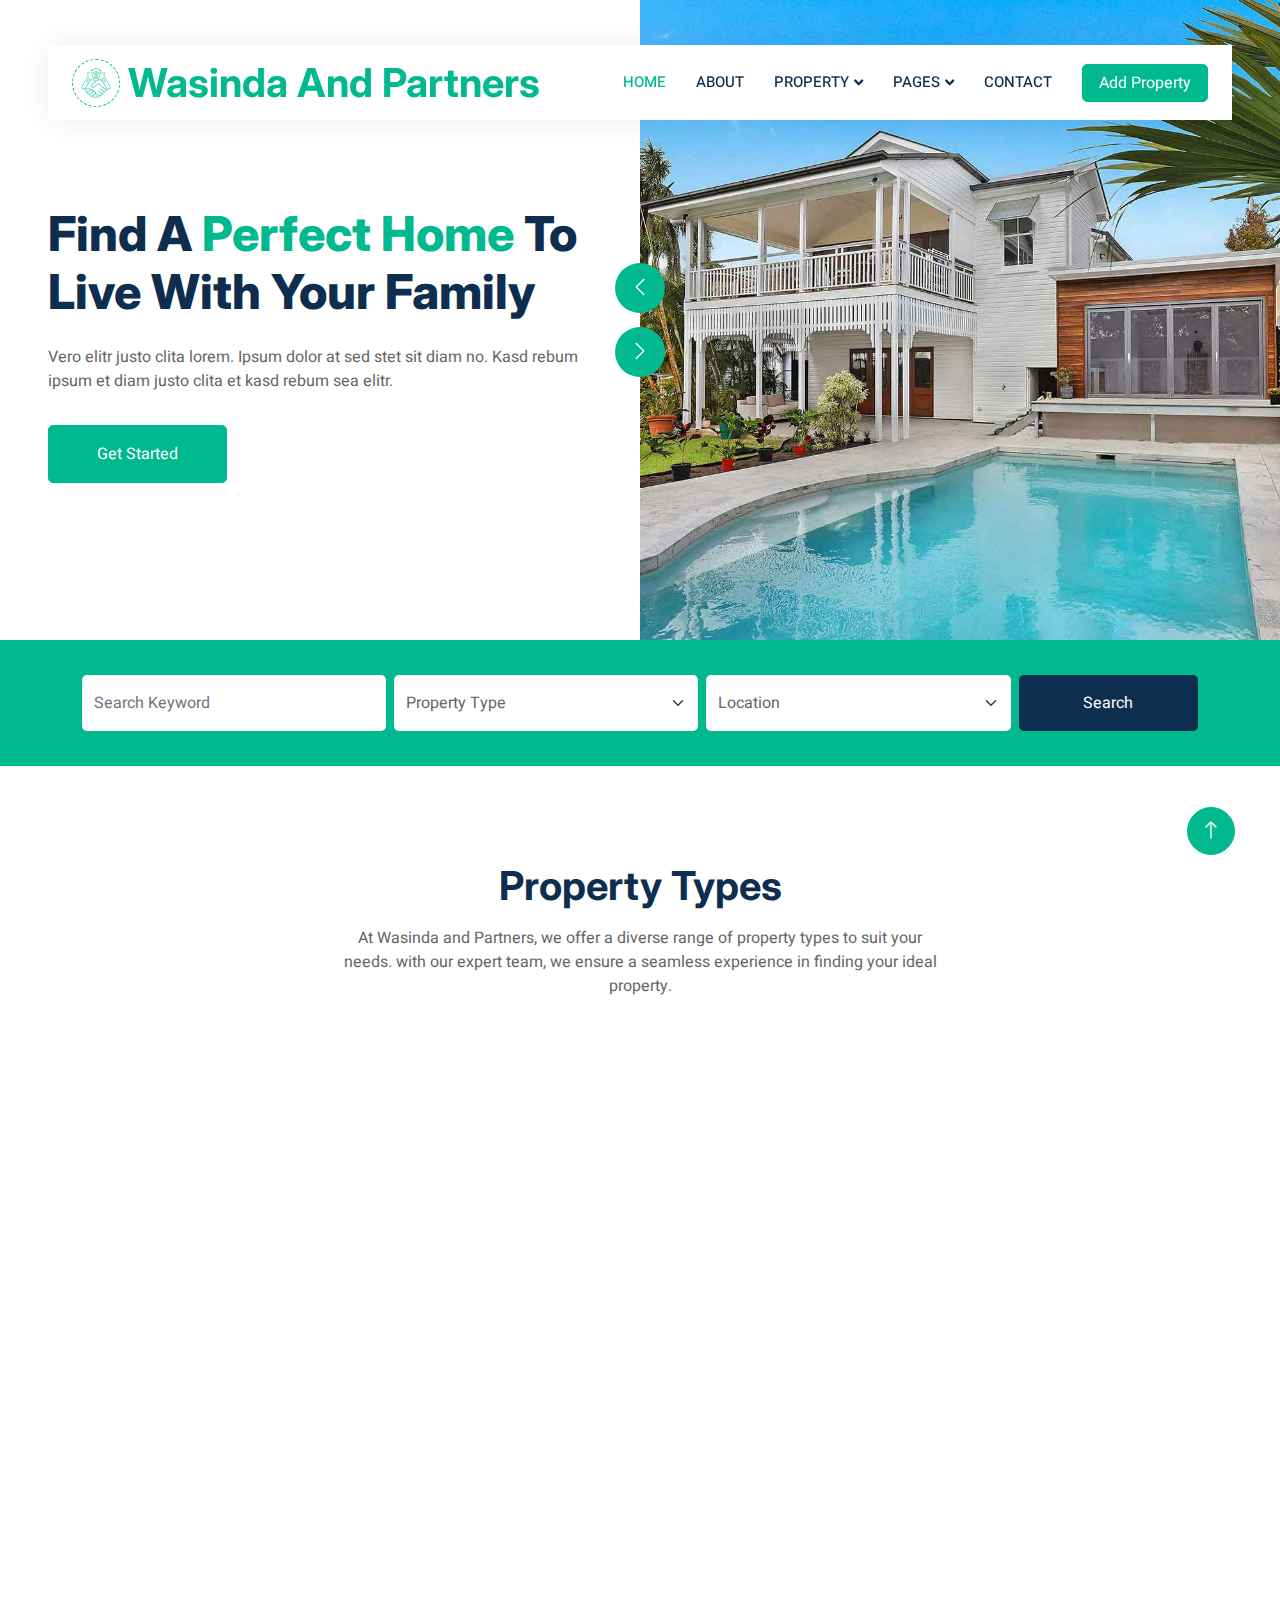
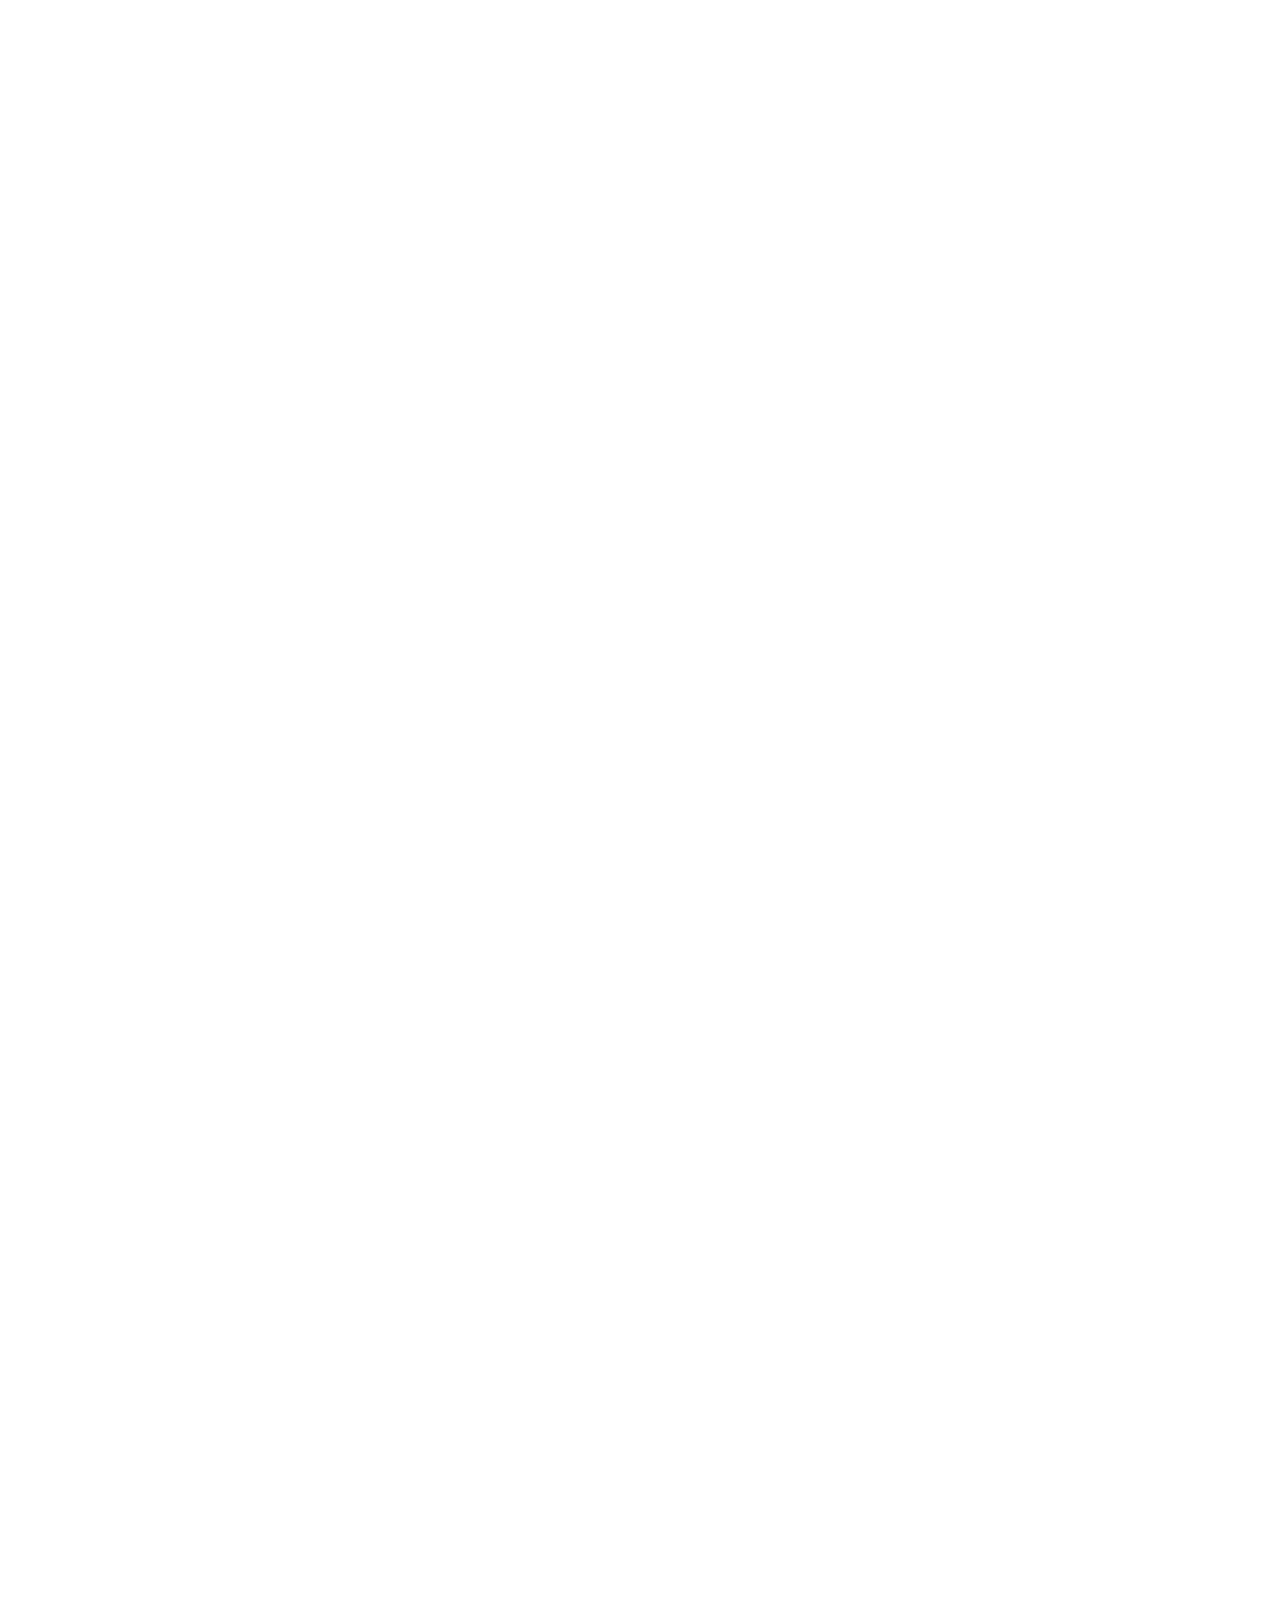
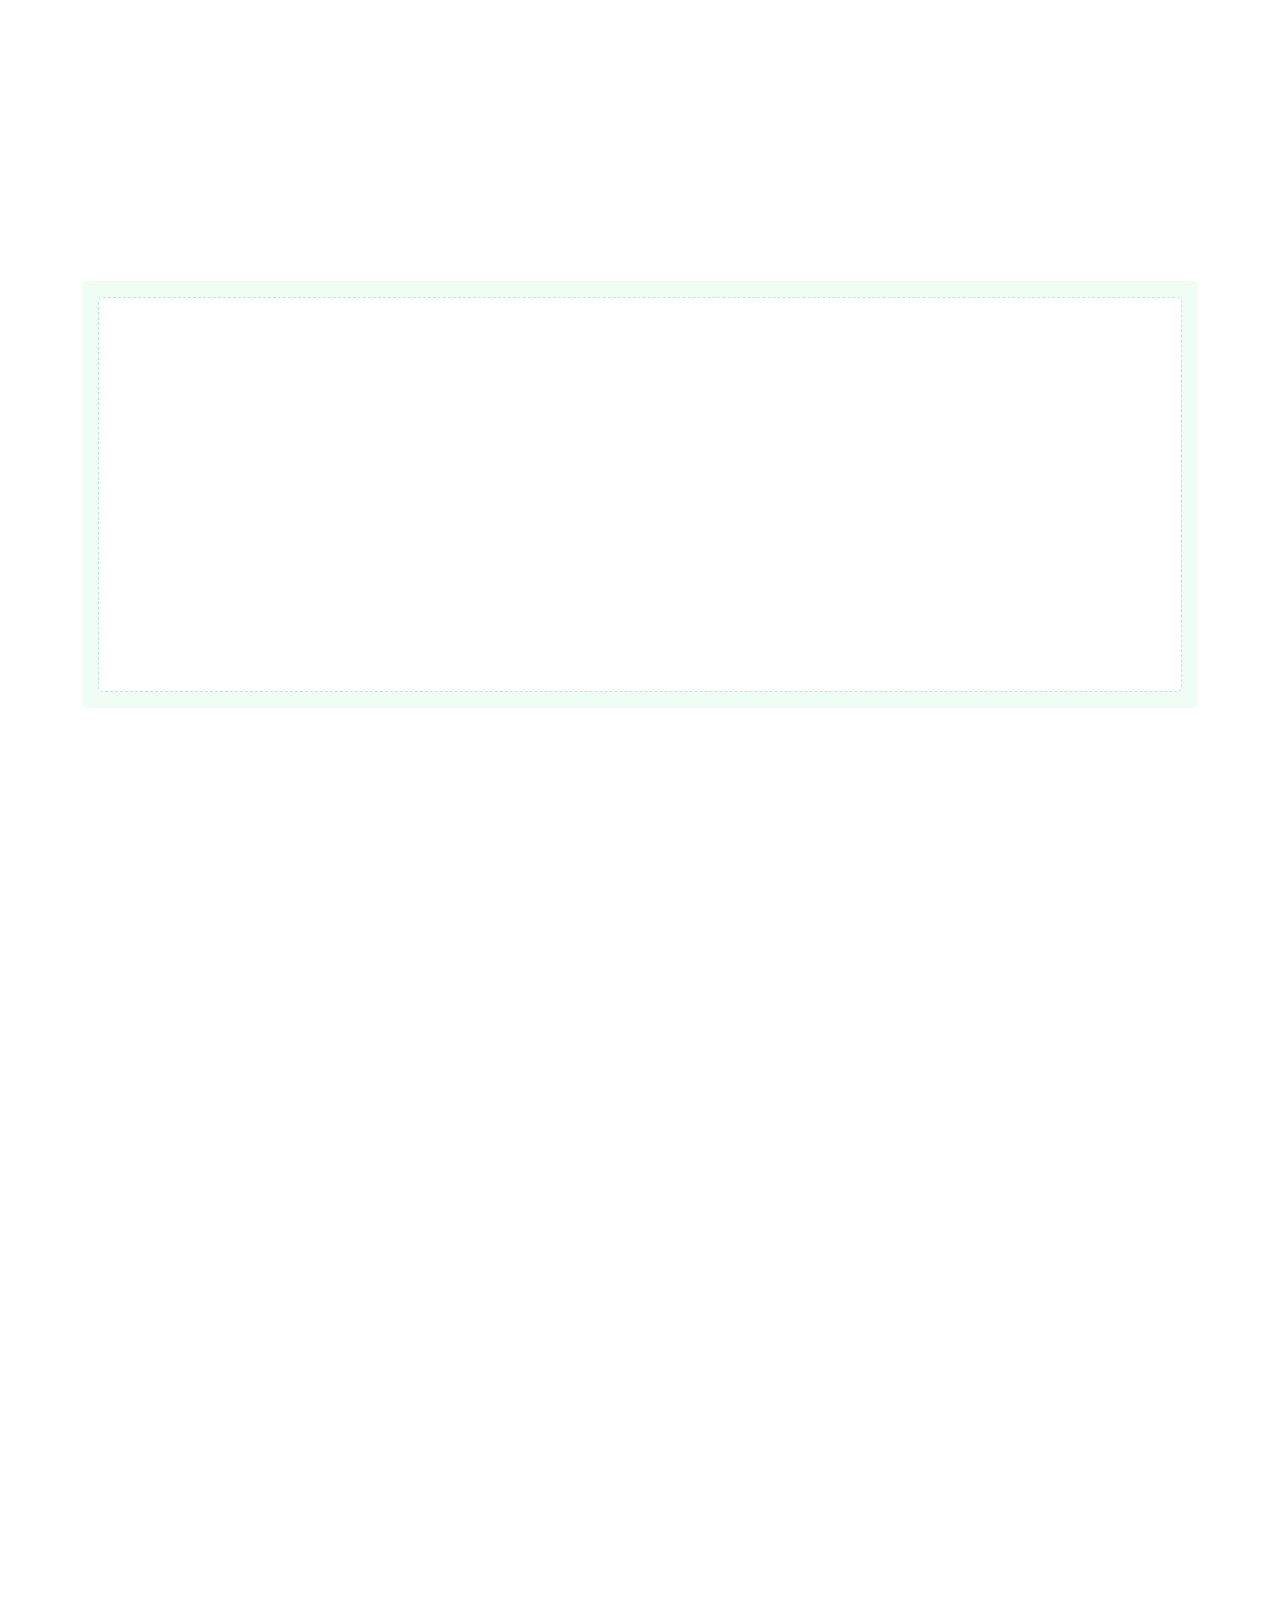
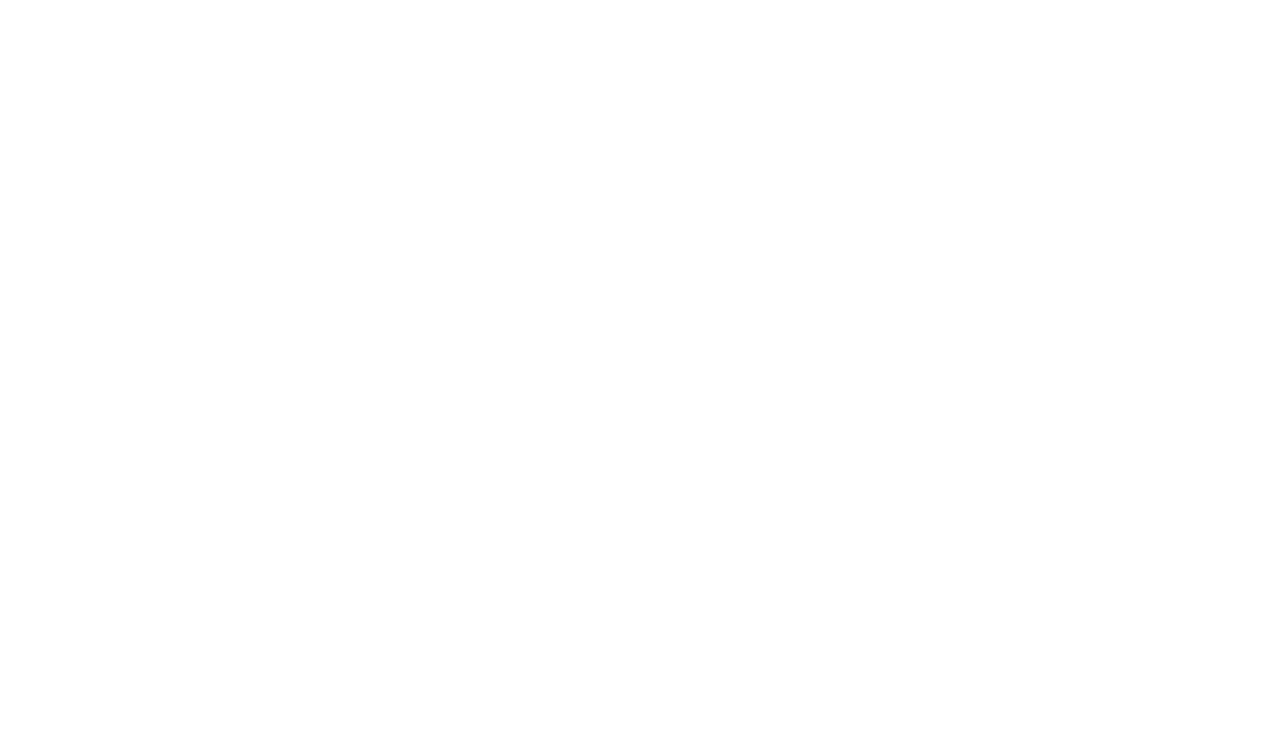
<file: index.html>
<!DOCTYPE html>
<html lang="en">

<head>
    <meta charset="utf-8">
    <title>Wasinda - Real Estate | Home Page</title>
    <meta content="width=device-width, initial-scale=1.0" name="viewport">
    <meta content="" name="keywords">
    <meta content="" name="description">

    <!-- Favicon -->
    <link href="img/favicon.ico" rel="icon">

    <!-- Google Web Fonts -->
    <link rel="preconnect" href="https://fonts.googleapis.com">
    <link rel="preconnect" href="https://fonts.gstatic.com" crossorigin>
    <link href="https://fonts.googleapis.com/css2?family=Heebo:wght@400;500;600&family=Inter:wght@700;800&display=swap" rel="stylesheet">
    
    <!-- Icon Font Stylesheet -->
    <link href="https://cdnjs.cloudflare.com/ajax/libs/font-awesome/5.10.0/css/all.min.css" rel="stylesheet">
    <link href="https://cdn.jsdelivr.net/npm/bootstrap-icons@1.4.1/font/bootstrap-icons.css" rel="stylesheet">

    <!-- Libraries Stylesheet -->
    <link href="lib/animate/animate.min.css" rel="stylesheet">
    <link href="lib/owlcarousel/assets/owl.carousel.min.css" rel="stylesheet">

    <!-- Customized Bootstrap Stylesheet -->
    <link href="css/bootstrap.min.css" rel="stylesheet">

    <!-- Template Stylesheet -->
    <link href="css/style.css" rel="stylesheet">
</head>

<body>
    <div class="container-xxl bg-white p-0">
        <!-- Spinner Start -->
        <div id="spinner" class="show bg-white position-fixed translate-middle w-100 vh-100 top-50 start-50 d-flex align-items-center justify-content-center">
            <div class="spinner-border text-primary" style="width: 3rem; height: 3rem;" role="status">
                <span class="sr-only">Loading...</span>
            </div>
        </div>
        <!-- Spinner End -->


        <!-- Navbar Start -->
        <div class="container-fluid nav-bar bg-transparent">
            <nav class="navbar navbar-expand-lg bg-white navbar-light py-0 px-4">
                <a href="index.html" class="navbar-brand d-flex align-items-center text-center">
                    <div class="icon p-2 me-2">
                        <img class="img-fluid" src="img/icon-deal.png" alt="Icon" style="width: 30px; height: 30px;">
                    </div>
                    <h1 class="m-0 text-primary">Wasinda And Partners</h1>
                </a>
                <button title="navbar-toggler" type="button" class="navbar-toggler" data-bs-toggle="collapse" data-bs-target="#navbarCollapse">
                    <span class="navbar-toggler-icon"></span>
                </button> 
                <div class="collapse navbar-collapse" id="navbarCollapse">
                    <div class="navbar-nav ms-auto">
                        <a href="index.html" class="nav-item nav-link active">Home</a>
                        <a href="about.html" class="nav-item nav-link">About</a>
                        <div class="nav-item dropdown">
                            <a href="#" class="nav-link dropdown-toggle" data-bs-toggle="dropdown">Property</a>
                            <div class="dropdown-menu rounded-0 m-0">
                                <a href="property-list.html" class="dropdown-item">Property List</a>
                                <a href="property-type.html" class="dropdown-item">Property Type</a>
                                <a href="property-agent.html" class="dropdown-item">Property Agent</a>
                            </div>
                        </div>
                        <div class="nav-item dropdown">
                            <a href="#" class="nav-link dropdown-toggle" data-bs-toggle="dropdown">Pages</a>
                            <div class="dropdown-menu rounded-0 m-0">
                                <a href="testimonial.html" class="dropdown-item">Testimonial</a>
                                <a href="404.html" class="dropdown-item">404 Error</a>
                            </div>
                        </div>
                        <a href="contact.html" class="nav-item nav-link">Contact</a>
                    </div>
                    <a href="" class="btn btn-primary px-3 d-none d-lg-flex">Add Property</a>
                </div>
            </nav>
        </div>
        <!-- Navbar End -->


        <!-- Header Start -->
        <div class="container-fluid header bg-white p-0">
            <div class="row g-0 align-items-center flex-column-reverse flex-md-row">
                <div class="col-md-6 p-5 mt-lg-5">
                    <h1 class="display-5 animated fadeIn mb-4">Find A <span class="text-primary">Perfect Home</span> To Live With Your Family</h1>
                    <p class="animated fadeIn mb-4 pb-2">Vero elitr justo clita lorem. Ipsum dolor at sed stet
                        sit diam no. Kasd rebum ipsum et diam justo clita et kasd rebum sea elitr.</p>
                    <a href="" class="btn btn-primary py-3 px-5 me-3 animated fadeIn">Get Started</a>
                </div>
                <div class="col-md-6 animated fadeIn">
                    <div class="owl-carousel header-carousel">
                        <div class="owl-carousel-item">
                            <img class="img-fluid" src="img/carousel-1.jpg" alt="">
                        </div>
                        <div class="owl-carousel-item">
                            <img class="img-fluid" src="img/carousel-2.jpg" alt="">
                        </div>
                    </div>
                </div>
            </div>
        </div>
        <!-- Header End -->


        <!-- Search Start -->
        <div class="container-fluid bg-primary mb-5 wow fadeIn" data-wow-delay="0.1s" style="padding: 35px;">
            <div class="container">
                <div class="row g-2">
                    <div class="col-md-10">
                        <div class="row g-2">
                            <div class="col-md-4">
                                <input type="text" class="form-control border-0 py-3" placeholder="Search Keyword">
                            </div>
                            <div class="col-md-4">
                                <label for="property-type" class="visually-hidden">Property Type</label>
                                <select id="property-type" name="properties" class="form-select border-0 py-3" aria-label="Property Type" title="Property Type"> 
                                    <option selected>Property Type</option>
                                    <option value="1">Property Type 1</option>
                                    <option value="2">Property Type 2</option>
                                    <option value="3">Property Type 3</option>
                                </select>
                            </div>
                            <div class="col-md-4">
                                <label for="location" class="visually-hidden">Location</label>
                                <select id="location" name="location" class="form-select border-0 py-3" aria-label="location" title="location">
                                    <option selected>Location</option>
                                    <option value="1">Location 1</option>
                                    <option value="2">Location 2</option>
                                    <option value="3">Location 3</option>
                                </select>
                            </div>
                        </div>
                    </div>
                    <div class="col-md-2">
                        <button class="btn btn-dark border-0 w-100 py-3">Search</button>
                    </div>
                </div>
            </div>
        </div>
        <!-- Search End -->


        <!-- Category Start -->
        <div class="container-xxl py-5">
            <div class="container">
                <div class="text-center mx-auto mb-5 wow fadeInUp" data-wow-delay="0.1s" style="max-width: 600px;">
                    <h1 class="mb-3">Property Types</h1>
                    <p>At Wasinda and Partners, we offer a diverse range of property types to suit your needs. with our expert team, we ensure a seamless experience in finding your ideal property.</p>
                </div>
                <div class="row g-4">
                    <div class="col-lg-3 col-sm-6 wow fadeInUp" data-wow-delay="0.1s">
                        <a class="cat-item d-block bg-light text-center rounded p-3" href="">
                            <div class="rounded p-4">
                                <div class="icon mb-3">
                                    <img class="img-fluid" src="img/icon-apartment.png" alt="Icon">
                                </div>
                                <h6>Apartment</h6>
                                <span>123 Properties</span>
                            </div>
                        </a>
                    </div>
                    <div class="col-lg-3 col-sm-6 wow fadeInUp" data-wow-delay="0.3s">
                        <a class="cat-item d-block bg-light text-center rounded p-3" href="">
                            <div class="rounded p-4">
                                <div class="icon mb-3">
                                    <img class="img-fluid" src="img/icon-villa.png" alt="Icon">
                                </div>
                                <h6>Villa</h6>
                                <span>123 Properties</span>
                            </div>
                        </a>
                    </div>
                    <div class="col-lg-3 col-sm-6 wow fadeInUp" data-wow-delay="0.5s">
                        <a class="cat-item d-block bg-light text-center rounded p-3" href="">
                            <div class="rounded p-4">
                                <div class="icon mb-3">
                                    <img class="img-fluid" src="img/icon-house.png" alt="Icon">
                                </div>
                                <h6>Home</h6>
                                <span>123 Properties</span>
                            </div>
                        </a>
                    </div>
                    <div class="col-lg-3 col-sm-6 wow fadeInUp" data-wow-delay="0.7s">
                        <a class="cat-item d-block bg-light text-center rounded p-3" href="">
                            <div class="rounded p-4">
                                <div class="icon mb-3">
                                    <img class="img-fluid" src="img/icon-housing.png" alt="Icon">
                                </div>
                                <h6>Office</h6>
                                <span>123 Properties</span>
                            </div>
                        </a>
                    </div>
                    <div class="col-lg-3 col-sm-6 wow fadeInUp" data-wow-delay="0.1s">
                        <a class="cat-item d-block bg-light text-center rounded p-3" href="">
                            <div class="rounded p-4">
                                <div class="icon mb-3">
                                    <img class="img-fluid" src="img/icon-building.png" alt="Icon">
                                </div>
                                <h6>Building</h6>
                                <span>123 Properties</span>
                            </div>
                        </a>
                    </div>
                    <div class="col-lg-3 col-sm-6 wow fadeInUp" data-wow-delay="0.3s">
                        <a class="cat-item d-block bg-light text-center rounded p-3" href="">
                            <div class="rounded p-4">
                                <div class="icon mb-3">
                                    <img class="img-fluid" src="img/icon-neighborhood.png" alt="Icon">
                                </div>
                                <h6>Townhouse</h6>
                                <span>123 Properties</span>
                            </div>
                        </a>
                    </div>
                    <div class="col-lg-3 col-sm-6 wow fadeInUp" data-wow-delay="0.5s">
                        <a class="cat-item d-block bg-light text-center rounded p-3" href="">
                            <div class="rounded p-4">
                                <div class="icon mb-3">
                                    <img class="img-fluid" src="img/icon-condominium.png" alt="Icon">
                                </div>
                                <h6>Shop</h6>
                                <span>123 Properties</span>
                            </div>
                        </a>
                    </div>
                    <div class="col-lg-3 col-sm-6 wow fadeInUp" data-wow-delay="0.7s">
                        <a class="cat-item d-block bg-light text-center rounded p-3" href="">
                            <div class="rounded p-4">
                                <div class="icon mb-3">
                                    <img class="img-fluid" src="img/icon-luxury.png" alt="Icon">
                                </div>
                                <h6>Garage</h6>
                                <span>123 Properties</span>
                            </div>
                        </a>
                    </div>
                </div>
            </div>
        </div>
        <!-- Category End -->


        <!-- About Start -->
        <div class="container-xxl py-5">
            <div class="container">
                <div class="row g-5 align-items-center">
                    <div class="col-lg-6 wow fadeIn" data-wow-delay="0.1s">
                        <div class="about-img position-relative overflow-hidden p-5 pe-0">
                            <img class="img-fluid w-100" src="img/about.jpg" alt="">
                        </div>
                    </div>
                    <div class="col-lg-6 wow fadeIn" data-wow-delay="0.5s">
                        <h1 class="mb-4">#1 Place To Find The Perfect Property</h1>
                        <p class="mb-4">Tempor erat elitr rebum at clita. Diam dolor diam ipsum sit. Aliqu diam amet diam et eos. Clita erat ipsum et lorem et sit, sed stet lorem sit clita duo justo magna dolore erat amet</p>
                        <p><i class="fa fa-check text-primary me-3"></i>Tempor erat elitr rebum at clita</p>
                        <p><i class="fa fa-check text-primary me-3"></i>Aliqu diam amet diam et eos</p>
                        <p><i class="fa fa-check text-primary me-3"></i>Clita duo justo magna dolore erat amet</p>
                        <a class="btn btn-primary py-3 px-5 mt-3" href="">Read More</a>
                    </div>
                </div>
            </div>
        </div>
        <!-- About End -->


        <!-- Property List Start -->
        <div class="container-xxl py-5">
            <div class="container">
                <div class="row g-0 gx-5 align-items-end">
                    <div class="col-lg-6">
                        <div class="text-start mx-auto mb-5 wow slideInLeft" data-wow-delay="0.1s">
                            <h1 class="mb-3">Property Listing</h1>
                            <p>Eirmod sed ipsum dolor sit rebum labore magna erat. Tempor ut dolore lorem kasd vero ipsum sit eirmod sit diam justo sed rebum.</p>
                        </div>
                    </div>
                    <div class="col-lg-6 text-start text-lg-end wow slideInRight" data-wow-delay="0.1s">
                        <ul class="nav nav-pills d-inline-flex justify-content-end mb-5">
                            <li class="nav-item me-2">
                                <a class="btn btn-outline-primary active" data-bs-toggle="pill" href="#tab-1">Featured</a>
                            </li>
                            <li class="nav-item me-2">
                                <a class="btn btn-outline-primary" data-bs-toggle="pill" href="#tab-2">For Sell</a>
                            </li>
                            <li class="nav-item me-0">
                                <a class="btn btn-outline-primary" data-bs-toggle="pill" href="#tab-3">For Rent</a>
                            </li>
                        </ul>
                    </div>
                </div>
                <div class="tab-content">
                    <div id="tab-1" class="tab-pane fade show p-0 active">
                        <div class="row g-4">
                            <div class="col-lg-4 col-md-6 wow fadeInUp" data-wow-delay="0.1s">
                                <div class="property-item rounded overflow-hidden">
                                    <div class="position-relative overflow-hidden">
                                        <a href=""><img class="img-fluid" src="img/property-1.jpg" alt=""></a>
                                        <div class="bg-primary rounded text-white position-absolute start-0 top-0 m-4 py-1 px-3">For Sell</div>
                                        <div class="bg-white rounded-top text-primary position-absolute start-0 bottom-0 mx-4 pt-1 px-3">Appartment</div>
                                    </div>
                                    <div class="p-4 pb-0">
                                        <h5 class="text-primary mb-3">$12,345</h5>
                                        <a class="d-block h5 mb-2" href="">Golden Urban House For Sell</a>
                                        <p><i class="fa fa-map-marker-alt text-primary me-2"></i>123 Street, New York, USA</p>
                                    </div>
                                    <div class="d-flex border-top">
                                        <small class="flex-fill text-center border-end py-2"><i class="fa fa-ruler-combined text-primary me-2"></i>1000 Sqft</small>
                                        <small class="flex-fill text-center border-end py-2"><i class="fa fa-bed text-primary me-2"></i>3 Bed</small>
                                        <small class="flex-fill text-center py-2"><i class="fa fa-bath text-primary me-2"></i>2 Bath</small>
                                    </div>
                                </div>
                            </div>
                            <div class="col-lg-4 col-md-6 wow fadeInUp" data-wow-delay="0.3s">
                                <div class="property-item rounded overflow-hidden">
                                    <div class="position-relative overflow-hidden">
                                        <a href=""><img class="img-fluid" src="img/property-2.jpg" alt=""></a>
                                        <div class="bg-primary rounded text-white position-absolute start-0 top-0 m-4 py-1 px-3">For Rent</div>
                                        <div class="bg-white rounded-top text-primary position-absolute start-0 bottom-0 mx-4 pt-1 px-3">Villa</div>
                                    </div>
                                    <div class="p-4 pb-0">
                                        <h5 class="text-primary mb-3">$12,345</h5>
                                        <a class="d-block h5 mb-2" href="">Golden Urban House For Sell</a>
                                        <p><i class="fa fa-map-marker-alt text-primary me-2"></i>123 Street, New York, USA</p>
                                    </div>
                                    <div class="d-flex border-top">
                                        <small class="flex-fill text-center border-end py-2"><i class="fa fa-ruler-combined text-primary me-2"></i>1000 Sqft</small>
                                        <small class="flex-fill text-center border-end py-2"><i class="fa fa-bed text-primary me-2"></i>3 Bed</small>
                                        <small class="flex-fill text-center py-2"><i class="fa fa-bath text-primary me-2"></i>2 Bath</small>
                                    </div>
                                </div>
                            </div>
                            <div class="col-lg-4 col-md-6 wow fadeInUp" data-wow-delay="0.5s">
                                <div class="property-item rounded overflow-hidden">
                                    <div class="position-relative overflow-hidden">
                                        <a href=""><img class="img-fluid" src="img/property-3.jpg" alt=""></a>
                                        <div class="bg-primary rounded text-white position-absolute start-0 top-0 m-4 py-1 px-3">For Sell</div>
                                        <div class="bg-white rounded-top text-primary position-absolute start-0 bottom-0 mx-4 pt-1 px-3">Office</div>
                                    </div>
                                    <div class="p-4 pb-0">
                                        <h5 class="text-primary mb-3">$12,345</h5>
                                        <a class="d-block h5 mb-2" href="">Golden Urban House For Sell</a>
                                        <p><i class="fa fa-map-marker-alt text-primary me-2"></i>123 Street, New York, USA</p>
                                    </div>
                                    <div class="d-flex border-top">
                                        <small class="flex-fill text-center border-end py-2"><i class="fa fa-ruler-combined text-primary me-2"></i>1000 Sqft</small>
                                        <small class="flex-fill text-center border-end py-2"><i class="fa fa-bed text-primary me-2"></i>3 Bed</small>
                                        <small class="flex-fill text-center py-2"><i class="fa fa-bath text-primary me-2"></i>2 Bath</small>
                                    </div>
                                </div>
                            </div>
                            <div class="col-lg-4 col-md-6 wow fadeInUp" data-wow-delay="0.1s">
                                <div class="property-item rounded overflow-hidden">
                                    <div class="position-relative overflow-hidden">
                                        <a href=""><img class="img-fluid" src="img/property-4.jpg" alt=""></a>
                                        <div class="bg-primary rounded text-white position-absolute start-0 top-0 m-4 py-1 px-3">For Rent</div>
                                        <div class="bg-white rounded-top text-primary position-absolute start-0 bottom-0 mx-4 pt-1 px-3">Building</div>
                                    </div>
                                    <div class="p-4 pb-0">
                                        <h5 class="text-primary mb-3">$12,345</h5>
                                        <a class="d-block h5 mb-2" href="">Golden Urban House For Sell</a>
                                        <p><i class="fa fa-map-marker-alt text-primary me-2"></i>123 Street, New York, USA</p>
                                    </div>
                                    <div class="d-flex border-top">
                                        <small class="flex-fill text-center border-end py-2"><i class="fa fa-ruler-combined text-primary me-2"></i>1000 Sqft</small>
                                        <small class="flex-fill text-center border-end py-2"><i class="fa fa-bed text-primary me-2"></i>3 Bed</small>
                                        <small class="flex-fill text-center py-2"><i class="fa fa-bath text-primary me-2"></i>2 Bath</small>
                                    </div>
                                </div>
                            </div>
                            <div class="col-lg-4 col-md-6 wow fadeInUp" data-wow-delay="0.3s">
                                <div class="property-item rounded overflow-hidden">
                                    <div class="position-relative overflow-hidden">
                                        <a href=""><img class="img-fluid" src="img/property-5.jpg" alt=""></a>
                                        <div class="bg-primary rounded text-white position-absolute start-0 top-0 m-4 py-1 px-3">For Sell</div>
                                        <div class="bg-white rounded-top text-primary position-absolute start-0 bottom-0 mx-4 pt-1 px-3">Home</div>
                                    </div>
                                    <div class="p-4 pb-0">
                                        <h5 class="text-primary mb-3">$12,345</h5>
                                        <a class="d-block h5 mb-2" href="">Golden Urban House For Sell</a>
                                        <p><i class="fa fa-map-marker-alt text-primary me-2"></i>123 Street, New York, USA</p>
                                    </div>
                                    <div class="d-flex border-top">
                                        <small class="flex-fill text-center border-end py-2"><i class="fa fa-ruler-combined text-primary me-2"></i>1000 Sqft</small>
                                        <small class="flex-fill text-center border-end py-2"><i class="fa fa-bed text-primary me-2"></i>3 Bed</small>
                                        <small class="flex-fill text-center py-2"><i class="fa fa-bath text-primary me-2"></i>2 Bath</small>
                                    </div>
                                </div>
                            </div>
                            <div class="col-lg-4 col-md-6 wow fadeInUp" data-wow-delay="0.5s">
                                <div class="property-item rounded overflow-hidden">
                                    <div class="position-relative overflow-hidden">
                                        <a href=""><img class="img-fluid" src="img/property-6.jpg" alt=""></a>
                                        <div class="bg-primary rounded text-white position-absolute start-0 top-0 m-4 py-1 px-3">For Rent</div>
                                        <div class="bg-white rounded-top text-primary position-absolute start-0 bottom-0 mx-4 pt-1 px-3">Shop</div>
                                    </div>
                                    <div class="p-4 pb-0">
                                        <h5 class="text-primary mb-3">$12,345</h5>
                                        <a class="d-block h5 mb-2" href="">Golden Urban House For Sell</a>
                                        <p><i class="fa fa-map-marker-alt text-primary me-2"></i>123 Street, New York, USA</p>
                                    </div>
                                    <div class="d-flex border-top">
                                        <small class="flex-fill text-center border-end py-2"><i class="fa fa-ruler-combined text-primary me-2"></i>1000 Sqft</small>
                                        <small class="flex-fill text-center border-end py-2"><i class="fa fa-bed text-primary me-2"></i>3 Bed</small>
                                        <small class="flex-fill text-center py-2"><i class="fa fa-bath text-primary me-2"></i>2 Bath</small>
                                    </div>
                                </div>
                            </div>
                            <div class="col-12 text-center wow fadeInUp" data-wow-delay="0.1s">
                                <a class="btn btn-primary py-3 px-5" href="">Browse More Property</a>
                            </div>
                        </div>
                    </div>
                    <div id="tab-2" class="tab-pane fade show p-0">
                        <div class="row g-4">
                            <div class="col-lg-4 col-md-6">
                                <div class="property-item rounded overflow-hidden">
                                    <div class="position-relative overflow-hidden">
                                        <a href=""><img class="img-fluid" src="img/property-1.jpg" alt=""></a>
                                        <div class="bg-primary rounded text-white position-absolute start-0 top-0 m-4 py-1 px-3">For Sell</div>
                                        <div class="bg-white rounded-top text-primary position-absolute start-0 bottom-0 mx-4 pt-1 px-3">Appartment</div>
                                    </div>
                                    <div class="p-4 pb-0">
                                        <h5 class="text-primary mb-3">$12,345</h5>
                                        <a class="d-block h5 mb-2" href="">Golden Urban House For Sell</a>
                                        <p><i class="fa fa-map-marker-alt text-primary me-2"></i>123 Street, New York, USA</p>
                                    </div>
                                    <div class="d-flex border-top">
                                        <small class="flex-fill text-center border-end py-2"><i class="fa fa-ruler-combined text-primary me-2"></i>1000 Sqft</small>
                                        <small class="flex-fill text-center border-end py-2"><i class="fa fa-bed text-primary me-2"></i>3 Bed</small>
                                        <small class="flex-fill text-center py-2"><i class="fa fa-bath text-primary me-2"></i>2 Bath</small>
                                    </div>
                                </div>
                            </div>
                            <div class="col-lg-4 col-md-6">
                                <div class="property-item rounded overflow-hidden">
                                    <div class="position-relative overflow-hidden">
                                        <a href=""><img class="img-fluid" src="img/property-2.jpg" alt=""></a>
                                        <div class="bg-primary rounded text-white position-absolute start-0 top-0 m-4 py-1 px-3">For Rent</div>
                                        <div class="bg-white rounded-top text-primary position-absolute start-0 bottom-0 mx-4 pt-1 px-3">Villa</div>
                                    </div>
                                    <div class="p-4 pb-0">
                                        <h5 class="text-primary mb-3">$12,345</h5>
                                        <a class="d-block h5 mb-2" href="">Golden Urban House For Sell</a>
                                        <p><i class="fa fa-map-marker-alt text-primary me-2"></i>123 Street, New York, USA</p>
                                    </div>
                                    <div class="d-flex border-top">
                                        <small class="flex-fill text-center border-end py-2"><i class="fa fa-ruler-combined text-primary me-2"></i>1000 Sqft</small>
                                        <small class="flex-fill text-center border-end py-2"><i class="fa fa-bed text-primary me-2"></i>3 Bed</small>
                                        <small class="flex-fill text-center py-2"><i class="fa fa-bath text-primary me-2"></i>2 Bath</small>
                                    </div>
                                </div>
                            </div>
                            <div class="col-lg-4 col-md-6">
                                <div class="property-item rounded overflow-hidden">
                                    <div class="position-relative overflow-hidden">
                                        <a href=""><img class="img-fluid" src="img/property-3.jpg" alt=""></a>
                                        <div class="bg-primary rounded text-white position-absolute start-0 top-0 m-4 py-1 px-3">For Sell</div>
                                        <div class="bg-white rounded-top text-primary position-absolute start-0 bottom-0 mx-4 pt-1 px-3">Office</div>
                                    </div>
                                    <div class="p-4 pb-0">
                                        <h5 class="text-primary mb-3">$12,345</h5>
                                        <a class="d-block h5 mb-2" href="">Golden Urban House For Sell</a>
                                        <p><i class="fa fa-map-marker-alt text-primary me-2"></i>123 Street, New York, USA</p>
                                    </div>
                                    <div class="d-flex border-top">
                                        <small class="flex-fill text-center border-end py-2"><i class="fa fa-ruler-combined text-primary me-2"></i>1000 Sqft</small>
                                        <small class="flex-fill text-center border-end py-2"><i class="fa fa-bed text-primary me-2"></i>3 Bed</small>
                                        <small class="flex-fill text-center py-2"><i class="fa fa-bath text-primary me-2"></i>2 Bath</small>
                                    </div>
                                </div>
                            </div>
                            <div class="col-lg-4 col-md-6">
                                <div class="property-item rounded overflow-hidden">
                                    <div class="position-relative overflow-hidden">
                                        <a href=""><img class="img-fluid" src="img/property-4.jpg" alt=""></a>
                                        <div class="bg-primary rounded text-white position-absolute start-0 top-0 m-4 py-1 px-3">For Rent</div>
                                        <div class="bg-white rounded-top text-primary position-absolute start-0 bottom-0 mx-4 pt-1 px-3">Building</div>
                                    </div>
                                    <div class="p-4 pb-0">
                                        <h5 class="text-primary mb-3">$12,345</h5>
                                        <a class="d-block h5 mb-2" href="">Golden Urban House For Sell</a>
                                        <p><i class="fa fa-map-marker-alt text-primary me-2"></i>123 Street, New York, USA</p>
                                    </div>
                                    <div class="d-flex border-top">
                                        <small class="flex-fill text-center border-end py-2"><i class="fa fa-ruler-combined text-primary me-2"></i>1000 Sqft</small>
                                        <small class="flex-fill text-center border-end py-2"><i class="fa fa-bed text-primary me-2"></i>3 Bed</small>
                                        <small class="flex-fill text-center py-2"><i class="fa fa-bath text-primary me-2"></i>2 Bath</small>
                                    </div>
                                </div>
                            </div>
                            <div class="col-lg-4 col-md-6">
                                <div class="property-item rounded overflow-hidden">
                                    <div class="position-relative overflow-hidden">
                                        <a href=""><img class="img-fluid" src="img/property-5.jpg" alt=""></a>
                                        <div class="bg-primary rounded text-white position-absolute start-0 top-0 m-4 py-1 px-3">For Sell</div>
                                        <div class="bg-white rounded-top text-primary position-absolute start-0 bottom-0 mx-4 pt-1 px-3">Home</div>
                                    </div>
                                    <div class="p-4 pb-0">
                                        <h5 class="text-primary mb-3">$12,345</h5>
                                        <a class="d-block h5 mb-2" href="">Golden Urban House For Sell</a>
                                        <p><i class="fa fa-map-marker-alt text-primary me-2"></i>123 Street, New York, USA</p>
                                    </div>
                                    <div class="d-flex border-top">
                                        <small class="flex-fill text-center border-end py-2"><i class="fa fa-ruler-combined text-primary me-2"></i>1000 Sqft</small>
                                        <small class="flex-fill text-center border-end py-2"><i class="fa fa-bed text-primary me-2"></i>3 Bed</small>
                                        <small class="flex-fill text-center py-2"><i class="fa fa-bath text-primary me-2"></i>2 Bath</small>
                                    </div>
                                </div>
                            </div>
                            <div class="col-lg-4 col-md-6">
                                <div class="property-item rounded overflow-hidden">
                                    <div class="position-relative overflow-hidden">
                                        <a href=""><img class="img-fluid" src="img/property-6.jpg" alt=""></a>
                                        <div class="bg-primary rounded text-white position-absolute start-0 top-0 m-4 py-1 px-3">For Rent</div>
                                        <div class="bg-white rounded-top text-primary position-absolute start-0 bottom-0 mx-4 pt-1 px-3">Shop</div>
                                    </div>
                                    <div class="p-4 pb-0">
                                        <h5 class="text-primary mb-3">$12,345</h5>
                                        <a class="d-block h5 mb-2" href="">Golden Urban House For Sell</a>
                                        <p><i class="fa fa-map-marker-alt text-primary me-2"></i>123 Street, New York, USA</p>
                                    </div>
                                    <div class="d-flex border-top">
                                        <small class="flex-fill text-center border-end py-2"><i class="fa fa-ruler-combined text-primary me-2"></i>1000 Sqft</small>
                                        <small class="flex-fill text-center border-end py-2"><i class="fa fa-bed text-primary me-2"></i>3 Bed</small>
                                        <small class="flex-fill text-center py-2"><i class="fa fa-bath text-primary me-2"></i>2 Bath</small>
                                    </div>
                                </div>
                            </div>
                            <div class="col-12 text-center">
                                <a class="btn btn-primary py-3 px-5" href="">Browse More Property</a>
                            </div>
                        </div>
                    </div>
                    <div id="tab-3" class="tab-pane fade show p-0">
                        <div class="row g-4">
                            <div class="col-lg-4 col-md-6">
                                <div class="property-item rounded overflow-hidden">
                                    <div class="position-relative overflow-hidden">
                                        <a href=""><img class="img-fluid" src="img/property-1.jpg" alt=""></a>
                                        <div class="bg-primary rounded text-white position-absolute start-0 top-0 m-4 py-1 px-3">For Sell</div>
                                        <div class="bg-white rounded-top text-primary position-absolute start-0 bottom-0 mx-4 pt-1 px-3">Appartment</div>
                                    </div>
                                    <div class="p-4 pb-0">
                                        <h5 class="text-primary mb-3">$12,345</h5>
                                        <a class="d-block h5 mb-2" href="">Golden Urban House For Sell</a>
                                        <p><i class="fa fa-map-marker-alt text-primary me-2"></i>123 Street, New York, USA</p>
                                    </div>
                                    <div class="d-flex border-top">
                                        <small class="flex-fill text-center border-end py-2"><i class="fa fa-ruler-combined text-primary me-2"></i>1000 Sqft</small>
                                        <small class="flex-fill text-center border-end py-2"><i class="fa fa-bed text-primary me-2"></i>3 Bed</small>
                                        <small class="flex-fill text-center py-2"><i class="fa fa-bath text-primary me-2"></i>2 Bath</small>
                                    </div>
                                </div>
                            </div>
                            <div class="col-lg-4 col-md-6">
                                <div class="property-item rounded overflow-hidden">
                                    <div class="position-relative overflow-hidden">
                                        <a href=""><img class="img-fluid" src="img/property-2.jpg" alt=""></a>
                                        <div class="bg-primary rounded text-white position-absolute start-0 top-0 m-4 py-1 px-3">For Rent</div>
                                        <div class="bg-white rounded-top text-primary position-absolute start-0 bottom-0 mx-4 pt-1 px-3">Villa</div>
                                    </div>
                                    <div class="p-4 pb-0">
                                        <h5 class="text-primary mb-3">$12,345</h5>
                                        <a class="d-block h5 mb-2" href="">Golden Urban House For Sell</a>
                                        <p><i class="fa fa-map-marker-alt text-primary me-2"></i>123 Street, New York, USA</p>
                                    </div>
                                    <div class="d-flex border-top">
                                        <small class="flex-fill text-center border-end py-2"><i class="fa fa-ruler-combined text-primary me-2"></i>1000 Sqft</small>
                                        <small class="flex-fill text-center border-end py-2"><i class="fa fa-bed text-primary me-2"></i>3 Bed</small>
                                        <small class="flex-fill text-center py-2"><i class="fa fa-bath text-primary me-2"></i>2 Bath</small>
                                    </div>
                                </div>
                            </div>
                            <div class="col-lg-4 col-md-6">
                                <div class="property-item rounded overflow-hidden">
                                    <div class="position-relative overflow-hidden">
                                        <a href=""><img class="img-fluid" src="img/property-3.jpg" alt=""></a>
                                        <div class="bg-primary rounded text-white position-absolute start-0 top-0 m-4 py-1 px-3">For Sell</div>
                                        <div class="bg-white rounded-top text-primary position-absolute start-0 bottom-0 mx-4 pt-1 px-3">Office</div>
                                    </div>
                                    <div class="p-4 pb-0">
                                        <h5 class="text-primary mb-3">$12,345</h5>
                                        <a class="d-block h5 mb-2" href="">Golden Urban House For Sell</a>
                                        <p><i class="fa fa-map-marker-alt text-primary me-2"></i>123 Street, New York, USA</p>
                                    </div>
                                    <div class="d-flex border-top">
                                        <small class="flex-fill text-center border-end py-2"><i class="fa fa-ruler-combined text-primary me-2"></i>1000 Sqft</small>
                                        <small class="flex-fill text-center border-end py-2"><i class="fa fa-bed text-primary me-2"></i>3 Bed</small>
                                        <small class="flex-fill text-center py-2"><i class="fa fa-bath text-primary me-2"></i>2 Bath</small>
                                    </div>
                                </div>
                            </div>
                            <div class="col-lg-4 col-md-6">
                                <div class="property-item rounded overflow-hidden">
                                    <div class="position-relative overflow-hidden">
                                        <a href=""><img class="img-fluid" src="img/property-4.jpg" alt=""></a>
                                        <div class="bg-primary rounded text-white position-absolute start-0 top-0 m-4 py-1 px-3">For Rent</div>
                                        <div class="bg-white rounded-top text-primary position-absolute start-0 bottom-0 mx-4 pt-1 px-3">Building</div>
                                    </div>
                                    <div class="p-4 pb-0">
                                        <h5 class="text-primary mb-3">$12,345</h5>
                                        <a class="d-block h5 mb-2" href="">Golden Urban House For Sell</a>
                                        <p><i class="fa fa-map-marker-alt text-primary me-2"></i>123 Street, New York, USA</p>
                                    </div>
                                    <div class="d-flex border-top">
                                        <small class="flex-fill text-center border-end py-2"><i class="fa fa-ruler-combined text-primary me-2"></i>1000 Sqft</small>
                                        <small class="flex-fill text-center border-end py-2"><i class="fa fa-bed text-primary me-2"></i>3 Bed</small>
                                        <small class="flex-fill text-center py-2"><i class="fa fa-bath text-primary me-2"></i>2 Bath</small>
                                    </div>
                                </div>
                            </div>
                            <div class="col-lg-4 col-md-6">
                                <div class="property-item rounded overflow-hidden">
                                    <div class="position-relative overflow-hidden">
                                        <a href=""><img class="img-fluid" src="img/property-5.jpg" alt=""></a>
                                        <div class="bg-primary rounded text-white position-absolute start-0 top-0 m-4 py-1 px-3">For Sell</div>
                                        <div class="bg-white rounded-top text-primary position-absolute start-0 bottom-0 mx-4 pt-1 px-3">Home</div>
                                    </div>
                                    <div class="p-4 pb-0">
                                        <h5 class="text-primary mb-3">$12,345</h5>
                                        <a class="d-block h5 mb-2" href="">Golden Urban House For Sell</a>
                                        <p><i class="fa fa-map-marker-alt text-primary me-2"></i>123 Street, New York, USA</p>
                                    </div>
                                    <div class="d-flex border-top">
                                        <small class="flex-fill text-center border-end py-2"><i class="fa fa-ruler-combined text-primary me-2"></i>1000 Sqft</small>
                                        <small class="flex-fill text-center border-end py-2"><i class="fa fa-bed text-primary me-2"></i>3 Bed</small>
                                        <small class="flex-fill text-center py-2"><i class="fa fa-bath text-primary me-2"></i>2 Bath</small>
                                    </div>
                                </div>
                            </div>
                            <div class="col-lg-4 col-md-6">
                                <div class="property-item rounded overflow-hidden">
                                    <div class="position-relative overflow-hidden">
                                        <a href=""><img class="img-fluid" src="img/property-6.jpg" alt=""></a>
                                        <div class="bg-primary rounded text-white position-absolute start-0 top-0 m-4 py-1 px-3">For Rent</div>
                                        <div class="bg-white rounded-top text-primary position-absolute start-0 bottom-0 mx-4 pt-1 px-3">Shop</div>
                                    </div>
                                    <div class="p-4 pb-0">
                                        <h5 class="text-primary mb-3">$12,345</h5>
                                        <a class="d-block h5 mb-2" href="">Golden Urban House For Sell</a>
                                        <p><i class="fa fa-map-marker-alt text-primary me-2"></i>123 Street, New York, USA</p>
                                    </div>
                                    <div class="d-flex border-top">
                                        <small class="flex-fill text-center border-end py-2"><i class="fa fa-ruler-combined text-primary me-2"></i>1000 Sqft</small>
                                        <small class="flex-fill text-center border-end py-2"><i class="fa fa-bed text-primary me-2"></i>3 Bed</small>
                                        <small class="flex-fill text-center py-2"><i class="fa fa-bath text-primary me-2"></i>2 Bath</small>
                                    </div>
                                </div>
                            </div>
                            <div class="col-12 text-center">
                                <a class="btn btn-primary py-3 px-5" href="">Browse More Property</a>
                            </div>
                        </div>
                    </div>
                </div>
            </div>
        </div>
        <!-- Property List End -->


        <!-- Call to Action Start -->
        <div class="container-xxl py-5">
            <div class="container">
                <div class="bg-light rounded p-3">
                    <div class="bg-white rounded p-4" style="border: 1px dashed rgba(0, 185, 142, .3)">
                        <div class="row g-5 align-items-center">
                            <div class="col-lg-6 wow fadeIn" data-wow-delay="0.1s">
                                <img class="img-fluid rounded w-100" src="img/call-to-action.jpg" alt="">
                            </div>
                            <div class="col-lg-6 wow fadeIn" data-wow-delay="0.5s">
                                <div class="mb-4">
                                    <h1 class="mb-3">Contact With Our Certified Agent</h1>
                                    <p>Eirmod sed ipsum dolor sit rebum magna erat. Tempor lorem kasd vero ipsum sit sit diam justo sed vero dolor duo.</p>
                                </div>
                                <a href="" class="btn btn-primary py-3 px-4 me-2"><i class="fa fa-phone-alt me-2"></i>Make A Call</a>
                                <a href="" class="btn btn-dark py-3 px-4"><i class="fa fa-calendar-alt me-2"></i>Get Appoinment</a>
                            </div>
                        </div>
                    </div>
                </div>
            </div>
        </div>
        <!-- Call to Action End -->


        <!-- Team Start -->
        <div class="container-xxl py-5">
            <div class="container">
                <div class="text-center mx-auto mb-5 wow fadeInUp" data-wow-delay="0.1s" style="max-width: 600px;">
                    <h1 class="mb-3">Property Agents</h1>
                    <p>Eirmod sed ipsum dolor sit rebum labore magna erat. Tempor ut dolore lorem kasd vero ipsum sit eirmod sit. Ipsum diam justo sed rebum vero dolor duo.</p>
                </div>
                <div class="row g-4">
                    <div class="col-lg-3 col-md-6 wow fadeInUp" data-wow-delay="0.1s">
                        <div class="team-item rounded overflow-hidden">
                            <div class="position-relative">
                                <img class="img-fluid" src="img/team-1.jpg" alt="">
                                <div class="position-absolute start-50 top-100 translate-middle d-flex align-items-center">
                                    <a class="btn btn-square mx-1" href=""><i class="fab fa-facebook-f"></i></a>
                                    <a class="btn btn-square mx-1" href=""><i class="fab fa-twitter"></i></a>
                                    <a class="btn btn-square mx-1" href=""><i class="fab fa-instagram"></i></a>
                                </div>
                            </div>
                            <div class="text-center p-4 mt-3">
                                <h5 class="fw-bold mb-0">HAjjiya Bilkisu</h5>
                                <small>HR</small>
                            </div>
                        </div>
                    </div>
                    <div class="col-lg-3 col-md-6 wow fadeInUp" data-wow-delay="0.3s">
                        <div class="team-item rounded overflow-hidden">
                            <div class="position-relative">
                                <img class="img-fluid" src="img/team-2.jpg" alt="">
                                <div class="position-absolute start-50 top-100 translate-middle d-flex align-items-center">
                                    <a class="btn btn-square mx-1" href=""><i class="fab fa-facebook-f"></i></a>
                                    <a class="btn btn-square mx-1" href=""><i class="fab fa-twitter"></i></a>
                                    <a class="btn btn-square mx-1" href=""><i class="fab fa-instagram"></i></a>
                                </div>
                            </div>
                            <div class="text-center p-4 mt-3">
                                <h5 class="fw-bold mb-0">Chimeze</h5>
                                <small>Field Surveyor Officer</small>
                            </div>
                        </div>
                    </div>
                    <div class="col-lg-3 col-md-6 wow fadeInUp" data-wow-delay="0.5s">
                        <div class="team-item rounded overflow-hidden">
                            <div class="position-relative">
                                <img class="img-fluid" src="img/team-3.jpg" alt="">
                                <div class="position-absolute start-50 top-100 translate-middle d-flex align-items-center">
                                    <a class="btn btn-square mx-1" href=""><i class="fab fa-facebook-f"></i></a>
                                    <a class="btn btn-square mx-1" href=""><i class="fab fa-twitter"></i></a>
                                    <a class="btn btn-square mx-1" href=""><i class="fab fa-instagram"></i></a>
                                </div>
                            </div>
                            <div class="text-center p-4 mt-3">
                                <h5 class="fw-bold mb-0">Brenda</h5>
                                <small>FrontDesk/Councellor</small>
                            </div>
                        </div>
                    </div>
                    <div class="col-lg-3 col-md-6 wow fadeInUp" data-wow-delay="0.7s">
                        <div class="team-item rounded overflow-hidden">
                            <div class="position-relative">
                                <img class="img-fluid" src="img/team-4.jpg" alt="">
                                <div class="position-absolute start-50 top-100 translate-middle d-flex align-items-center">
                                    <a class="btn btn-square mx-1" href=""><i class="fab fa-facebook-f"></i></a>
                                    <a class="btn btn-square mx-1" href=""><i class="fab fa-twitter"></i></a>
                                    <a class="btn btn-square mx-1" href=""><i class="fab fa-instagram"></i></a>
                                </div>
                            </div>
                            <div class="text-center p-4 mt-3">
                                <h5 class="fw-bold mb-0">Zakka Wasinda</h5>
                                <small>Founder and CEO</small>
                            </div>
                        </div>
                    </div>
                </div>
            </div>
        </div>
        <!-- Team End -->


        <!-- Testimonial Start -->
        <div class="container-xxl py-5">
            <div class="container">
                <div class="text-center mx-auto mb-5 wow fadeInUp" data-wow-delay="0.1s" style="max-width: 600px;">
                    <h1 class="mb-3">Our Clients Say!</h1>
                    <p>Eirmod sed ipsum dolor sit rebum labore magna erat. Tempor ut dolore lorem kasd vero ipsum sit eirmod sit. Ipsum diam justo sed rebum vero dolor duo.</p>
                </div>
                <div class="owl-carousel testimonial-carousel wow fadeInUp" data-wow-delay="0.1s">
                    <div class="testimonial-item bg-light rounded p-3">
                        <div class="bg-white border rounded p-4">
                            <p>Tempor stet labore dolor clita stet diam amet ipsum dolor duo ipsum rebum stet dolor amet diam stet. Est stet ea lorem amet est kasd kasd erat eos</p>
                            <div class="d-flex align-items-center">
                                <img class="img-fluid flex-shrink-0 rounded" src="img/testimonial-1.jpg" style="width: 45px; height: 45px;" alt="">
                                <div class="ps-3">
                                    <h6 class="fw-bold mb-1">Client Name</h6>
                                    <small>Profession</small>
                                </div>
                            </div>
                        </div>
                    </div>
                    <div class="testimonial-item bg-light rounded p-3">
                        <div class="bg-white border rounded p-4">
                            <p>Tempor stet labore dolor clita stet diam amet ipsum dolor duo ipsum rebum stet dolor amet diam stet. Est stet ea lorem amet est kasd kasd erat eos</p>
                            <div class="d-flex align-items-center">
                                <img class="img-fluid flex-shrink-0 rounded" src="img/testimonial-2.jpg" style="width: 45px; height: 45px;" alt="">
                                <div class="ps-3">
                                    <h6 class="fw-bold mb-1">Client Name</h6>
                                    <small>Profession</small>
                                </div>
                            </div>
                        </div>
                    </div>
                    <div class="testimonial-item bg-light rounded p-3">
                        <div class="bg-white border rounded p-4">
                            <p>Tempor stet labore dolor clita stet diam amet ipsum dolor duo ipsum rebum stet dolor amet diam stet. Est stet ea lorem amet est kasd kasd erat eos</p>
                            <div class="d-flex align-items-center">
                                <img class="img-fluid flex-shrink-0 rounded" src="img/testimonial-3.jpg" style="width: 45px; height: 45px;" alt="">
                                <div class="ps-3">
                                    <h6 class="fw-bold mb-1">Client Name</h6>
                                    <small>Profession</small>
                                </div>
                            </div>
                        </div>
                    </div>
                </div>
            </div>
        </div>
        <!-- Testimonial End -->
        

        <!-- Footer Start -->
        <div class="container-fluid bg-dark text-white-50 footer pt-5 mt-5 wow fadeIn" data-wow-delay="0.1s">
            <div class="container py-5">
                <div class="row g-5">
                    <div class="col-lg-3 col-md-6">
                        <h5 class="text-white mb-4">Get In Touch</h5>
                        <p class="mb-2"><i class="fa fa-map-marker-alt me-3"></i>F1 Ahmaed House, Kano,Nigeria</p>
                        <p class="mb-2"><i class="fa fa-phone-alt me-3"></i>+234 345 67890</p>
                        <p class="mb-2"><i class="fa fa-envelope me-3"></i>info@wasindanp.com</p>
                        <div class="d-flex pt-2">
                            <a class="btn btn-outline-light btn-social" href=""><i class="fab fa-twitter"></i></a>
                            <a class="btn btn-outline-light btn-social" href=""><i class="fab fa-facebook-f"></i></a>
                            <a class="btn btn-outline-light btn-social" href=""><i class="fab fa-youtube"></i></a>
                            <a class="btn btn-outline-light btn-social" href=""><i class="fab fa-linkedin-in"></i></a>
                        </div>
                    </div>
                    <div class="col-lg-3 col-md-6">
                        <h5 class="text-white mb-4">Quick Links</h5>
                        <a class="btn btn-link text-white-50" href="">About Us</a>
                        <a class="btn btn-link text-white-50" href="">Contact Us</a>
                        <a class="btn btn-link text-white-50" href="">Our Services</a>
                        <a class="btn btn-link text-white-50" href="">Privacy Policy</a>
                        <a class="btn btn-link text-white-50" href="">Terms & Condition</a>
                    </div>
                    <div class="col-lg-3 col-md-6">
                        <h5 class="text-white mb-4">Photo Gallery</h5>
                        <div class="row g-2 pt-2">
                            <div class="col-4">
                                <img class="img-fluid rounded bg-light p-1" src="img/property-1.jpg" alt="">
                            </div>
                            <div class="col-4">
                                <img class="img-fluid rounded bg-light p-1" src="img/property-2.jpg" alt="">
                            </div>
                            <div class="col-4">
                                <img class="img-fluid rounded bg-light p-1" src="img/property-3.jpg" alt="">
                            </div>
                            <div class="col-4">
                                <img class="img-fluid rounded bg-light p-1" src="img/property-4.jpg" alt="">
                            </div>
                            <div class="col-4">
                                <img class="img-fluid rounded bg-light p-1" src="img/property-5.jpg" alt="">
                            </div>
                            <div class="col-4">
                                <img class="img-fluid rounded bg-light p-1" src="img/property-6.jpg" alt="">
                            </div>
                        </div>
                    </div>
                    <div class="col-lg-3 col-md-6">
                        <h5 class="text-white mb-4">Newsletter</h5>
                        <p>Dolor amet sit justo amet elitr clita ipsum elitr est.</p>
                        <div class="position-relative mx-auto" style="max-width: 400px;">
                            <input class="form-control bg-transparent w-100 py-3 ps-4 pe-5" type="text" placeholder="Your email">
                            <button type="button" class="btn btn-primary py-2 position-absolute top-0 end-0 mt-2 me-2">SignUp</button>
                        </div>
                    </div>
                </div>
            </div>
            <div class="container">
                <div class="copyright">
                    <div class="row">
                        <div class="col-md-6 text-center text-md-start mb-3 mb-md-0">
                            &copy; <a class="border-bottom" href="#">www.wasindanp.com</a>, All Right Reserved. 
							
							<!--/*** This template is free as long as you keep the footer author’s credit link/attribution link/backlink. If you'd like to use the template without the footer author’s credit link/attribution link/backlink, you can purchase the Credit Removal License from "https://htmlcodex.com/credit-removal". Thank you for your support. ***/-->
							Designed By <a class="border-bottom" href="https://htmlcodex.com">HTML Codex</a>
                        </div>
                        <div class="col-md-6 text-center text-md-end">
                            <div class="footer-menu">
                                <a href="">Home</a>
                                <a href="">Cookies</a>
                                <a href="">Help</a>
                                <a href="">FQAs</a>
                            </div>
                        </div>
                    </div>
                </div>
            </div>
        </div>
        <!-- Footer End -->


        <!-- Back to Top -->
        <a href="#" class="btn btn-lg btn-primary btn-lg-square back-to-top"><i class="bi bi-arrow-up"></i></a>
    </div>

    <!-- JavaScript Libraries -->
    <script src="https://code.jquery.com/jquery-3.4.1.min.js"></script>
    <script src="https://cdn.jsdelivr.net/npm/bootstrap@5.0.0/dist/js/bootstrap.bundle.min.js"></script>
    <script src="lib/wow/wow.min.js"></script>
    <script src="lib/easing/easing.min.js"></script>
    <script src="lib/waypoints/waypoints.min.js"></script>
    <script src="lib/owlcarousel/owl.carousel.min.js"></script>

    <!-- Template Javascript -->
    <script src="js/main.js"></script>
</body>

</html>
</file>
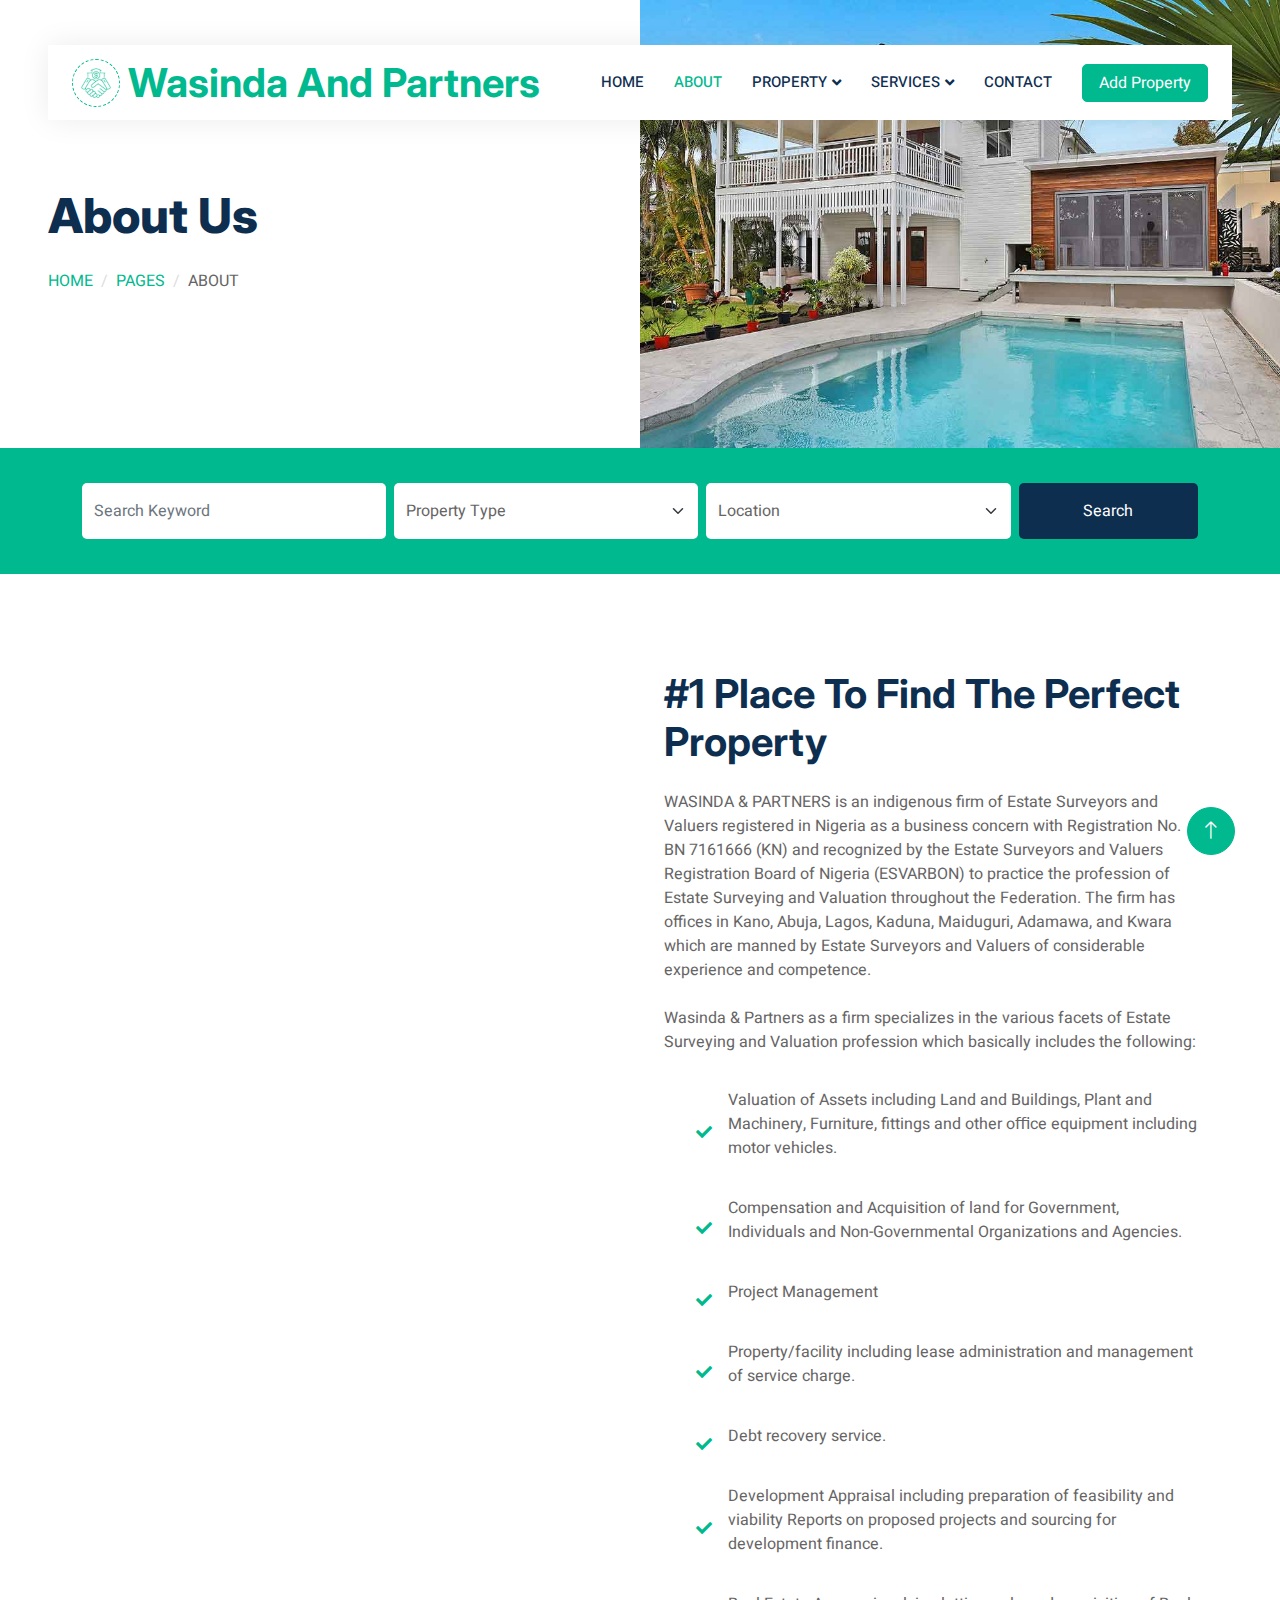
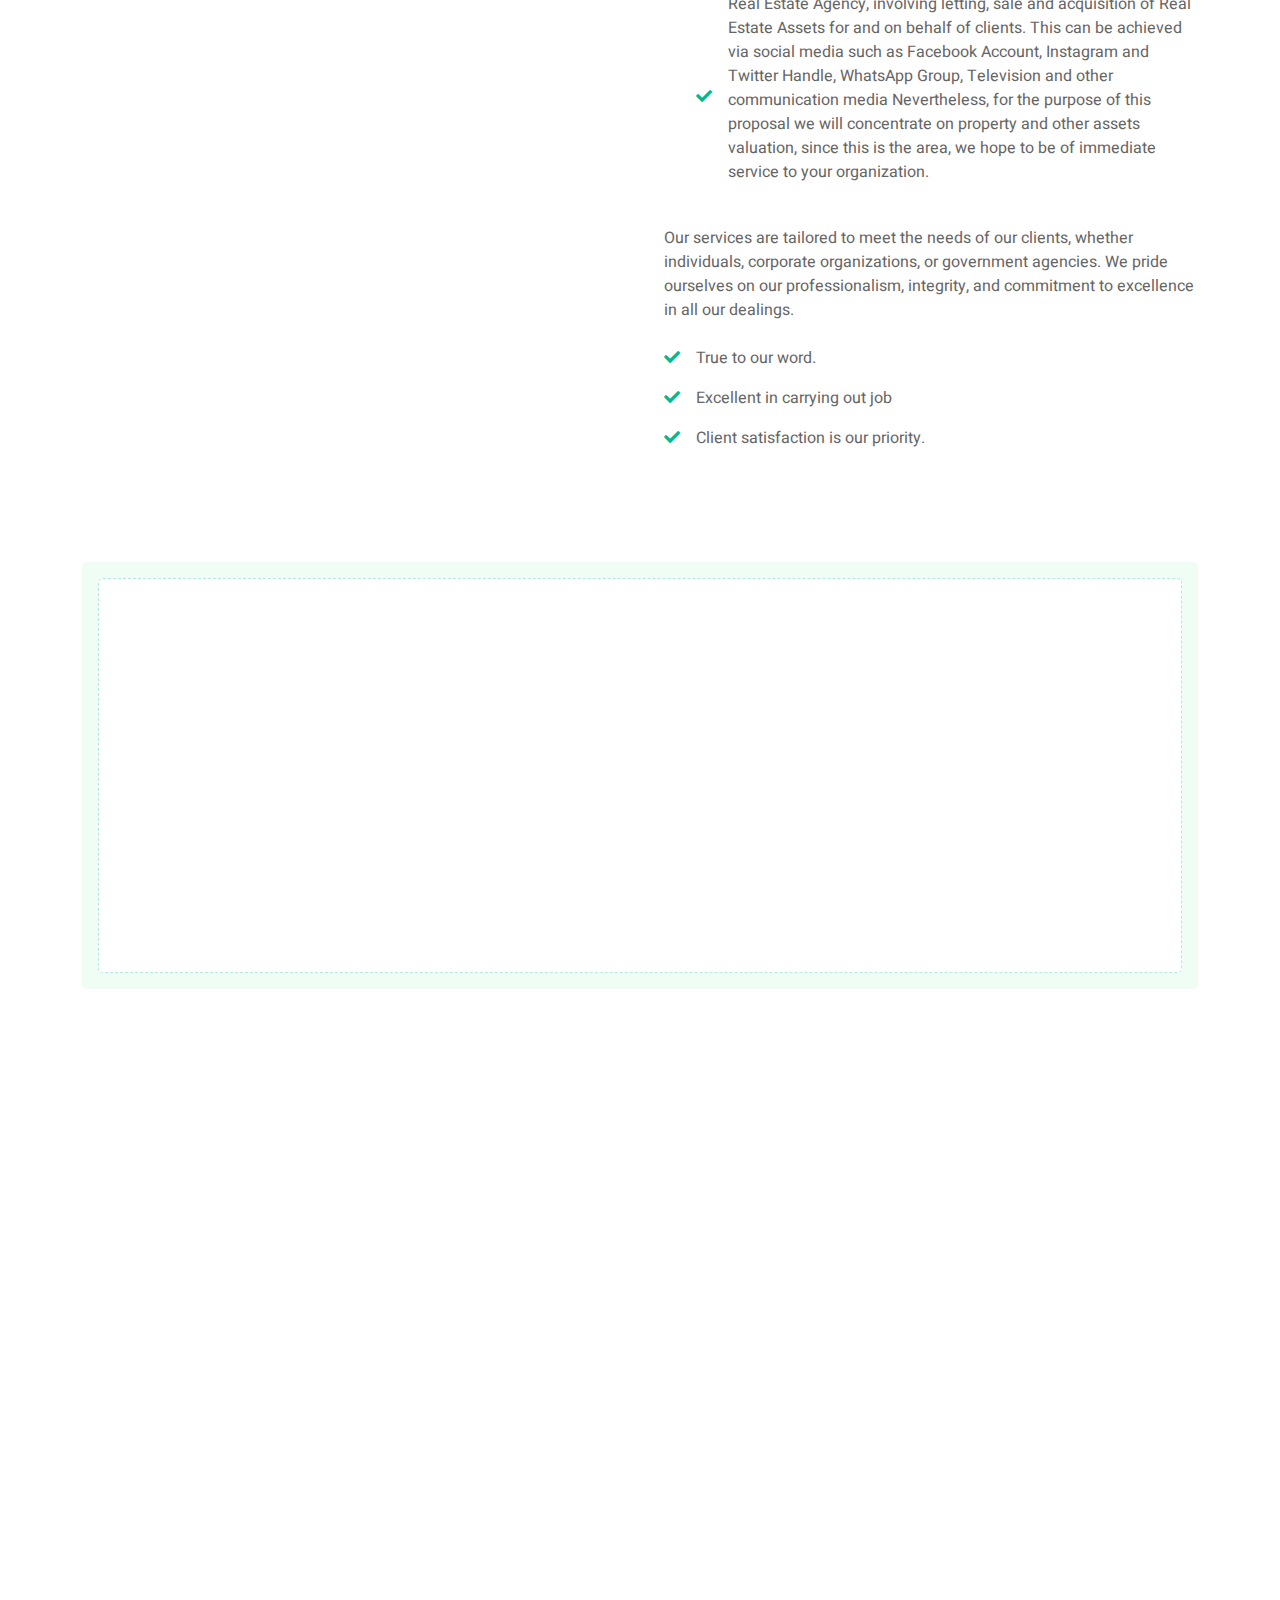
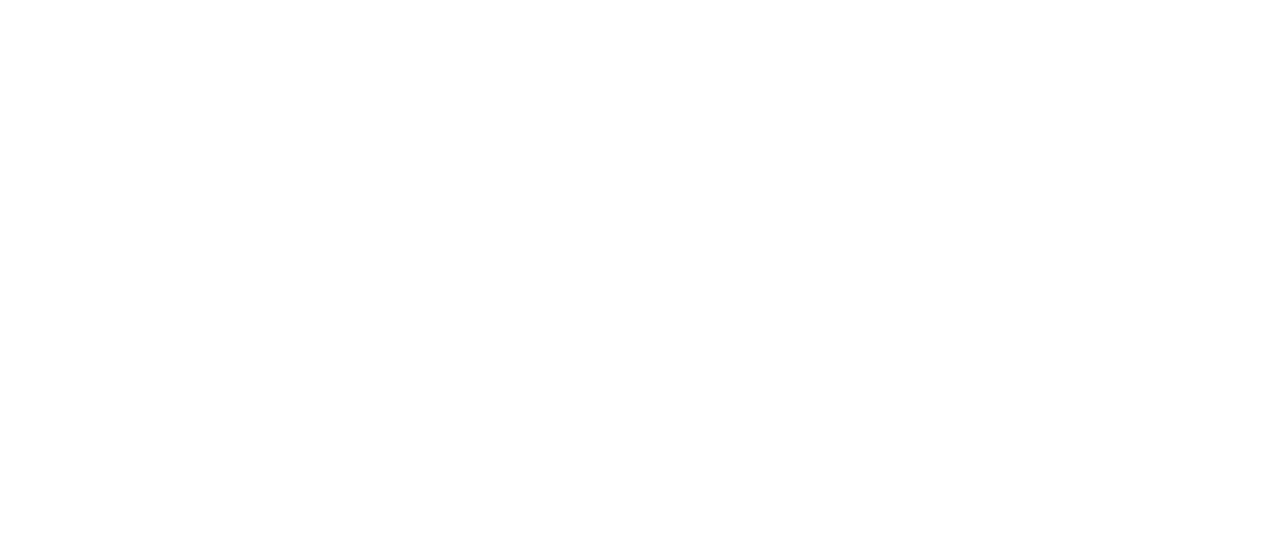
<file: about.html>
<!DOCTYPE html>
<html lang="en">

<head>
    <meta charset="utf-8">
    <title>Wasinda - Real Estate | About US</title>
    <meta content="width=device-width, initial-scale=1.0" name="viewport">
    <meta content="" name="keywords">
    <meta content="" name="description">

    <!-- Favicon -->
    <link href="img/favicon.ico" rel="icon">

    <!-- Google Web Fonts -->
    <link rel="preconnect" href="https://fonts.googleapis.com">
    <link rel="preconnect" href="https://fonts.gstatic.com" crossorigin>
    <link href="https://fonts.googleapis.com/css2?family=Heebo:wght@400;500;600&family=Inter:wght@700;800&display=swap" rel="stylesheet">
    
    <!-- Icon Font Stylesheet -->
    <link href="https://cdnjs.cloudflare.com/ajax/libs/font-awesome/5.10.0/css/all.min.css" rel="stylesheet">
    <link href="https://cdn.jsdelivr.net/npm/bootstrap-icons@1.4.1/font/bootstrap-icons.css" rel="stylesheet">

    <!-- Libraries Stylesheet -->
    <link href="lib/animate/animate.min.css" rel="stylesheet">
    <link href="lib/owlcarousel/assets/owl.carousel.min.css" rel="stylesheet">

    <!-- Customized Bootstrap Stylesheet -->
    <link href="css/bootstrap.min.css" rel="stylesheet">

    <!-- Template Stylesheet -->
    <link href="css/style.css" rel="stylesheet">
</head>

<body>
    <div class="container-xxl bg-white p-0">
        <!-- Spinner Start -->
        <div id="spinner" class="show bg-white position-fixed translate-middle w-100 vh-100 top-50 start-50 d-flex align-items-center justify-content-center">
            <div class="spinner-border text-primary" style="width: 3rem; height: 3rem;" role="status">
                <span class="sr-only">Loading...</span>
            </div>
        </div>
        <!-- Spinner End -->


        <!-- Navbar Start -->
        <div class="container-fluid nav-bar bg-transparent">
            <nav class="navbar navbar-expand-lg bg-white navbar-light py-0 px-4">
                <a href="index.html" class="navbar-brand d-flex align-items-center text-center">
                    <div class="icon p-2 me-2">
                        <img class="img-fluid" src="img/icon-deal.png" alt="Icon" style="width: 30px; height: 30px;">
                    </div>
                    <h1 class="m-0 text-primary">Wasinda And Partners</h1>
                </a>
                <button title="navbar-toggler" type="button" class="navbar-toggler" data-bs-toggle="collapse" data-bs-target="#navbarCollapse">
                    <span class="navbar-toggler-icon"></span>
                </button>
                <div class="collapse navbar-collapse" id="navbarCollapse">
                    <div class="navbar-nav ms-auto">
                        <a href="index.html" class="nav-item nav-link">Home</a>
                        <a href="about.html" class="nav-item nav-link active">About</a>
                        <div class="nav-item dropdown">
                            <a href="#" class="nav-link dropdown-toggle" data-bs-toggle="dropdown">Property</a>
                            <div class="dropdown-menu rounded-0 m-0">
                                <a href="property-list.html" class="dropdown-item">Property List</a>
                                <a href="property-type.html" class="dropdown-item">Property Type</a>
                                <a href="property-agent.html" class="dropdown-item">Property Agent</a>
                            </div>
                        </div>
                        <div class="nav-item dropdown">
                            <a href="#" class="nav-link dropdown-toggle" data-bs-toggle="dropdown">Services</a>
                            <div class="dropdown-menu rounded-0 m-0">
                                <a href="testimonial.html" class="dropdown-item">Evaluation</a>
                                <a href="404.html" class="dropdown-item">Compensation</a>
                            </div>
                        </div>
                        <!-- <div class="nav-item dropdown">
                            <a href="#" class="nav-link dropdown-toggle" data-bs-toggle="dropdown">Pages</a>
                            <div class="dropdown-menu rounded-0 m-0">
                                <a href="testimonial.html" class="dropdown-item">Testimonial</a>
                                <a href="404.html" class="dropdown-item">404 Error</a>
                            </div>
                        </div> -->
                        <a href="contact.html" class="nav-item nav-link">Contact</a>
                    </div>
                    <a href="" class="btn btn-primary px-3 d-none d-lg-flex">Add Property</a>
                </div>
            </nav>
        </div>
        <!-- Navbar End -->


        <!-- Header Start -->
        <div class="container-fluid header bg-white p-0">
            <div class="row g-0 align-items-center flex-column-reverse flex-md-row">
                <div class="col-md-6 p-5 mt-lg-5">
                    <h1 class="display-5 animated fadeIn mb-4">About Us</h1> 
                        <nav aria-label="breadcrumb animated fadeIn">
                        <ol class="breadcrumb text-uppercase">
                            <li class="breadcrumb-item"><a href="#">Home</a></li>
                            <li class="breadcrumb-item"><a href="#">Pages</a></li>
                            <li class="breadcrumb-item text-body active" aria-current="page">About</li>
                        </ol>
                    </nav>
                </div>
                <div class="col-md-6 animated fadeIn">
                    <img class="img-fluid" src="img/header.jpg" alt="">
                </div>
            </div>
        </div>
        <!-- Header End -->


        <!-- Search Start -->
        <div class="container-fluid bg-primary mb-5 wow fadeIn" data-wow-delay="0.1s" style="padding: 35px;">
            <div class="container">
                <div class="row g-2">
                    <div class="col-md-10">
                        <div class="row g-2">
                            <div class="col-md-4">
                                <input type="text" class="form-control border-0 py-3" placeholder="Search Keyword">
                            </div>
                            <div class="col-md-4">
                                <select name="properties" id="properties" class="form-select border-0 py-3" title="Property Type" aria-label="Property Type">
                                    <option selected>Property Type</option>
                                    <option value="1">Property Type 1</option>
                                    <option value="2">Property Type 2</option>
                                    <option value="3">Property Type 3</option>
                                </select>
                            </div>
                            <div class="col-md-4">
                                <select id="locations" class="form-select border-0 py-3" title="Location" aria-label="Location">
                                    <option selected>Location</option>
                                    <option value="1">Location 1</option>
                                    <option value="2">Location 2</option>
                                    <option value="3">Location 3</option>
                                </select>
                            </div>
                        </div>
                    </div>
                    <div class="col-md-2">
                        <button class="btn btn-dark border-0 w-100 py-3">Search</button>
                    </div>
                </div>
            </div>
        </div>
        <!-- Search End -->


        <!-- About Start -->
        <div class="container-xxl py-5">
            <div class="container">
                <div class="row g-5 align-items-center">
                    <div class="col-lg-6 wow fadeIn" data-wow-delay="0.1s">
                        <div class="about-img position-relative overflow-hidden p-5 pe-0">
                            <img class="img-fluid w-100" src="img/about.jpg" alt="">
                        </div>
                    </div>
                    <div class="col-lg-6 wow fadeIn" data-wow-delay="0.5s">
                        <h1 class="mb-4">#1 Place To Find The Perfect Property</h1>
                        <p class="mb-4">WASINDA & PARTNERS is an indigenous firm of Estate Surveyors and Valuers registered in Nigeria as a business concern with Registration No. BN 7161666 (KN) and recognized by the Estate Surveyors and Valuers Registration Board of Nigeria (ESVARBON) to practice the profession of Estate Surveying and Valuation throughout the Federation. The firm has offices in Kano, Abuja, Lagos, Kaduna, Maiduguri, Adamawa, and Kwara which are manned by Estate Surveyors and Valuers of considerable experience and competence. 
                        
                        </p>
                        <p class="mb-4">
                            Wasinda & Partners as a firm specializes in the various facets of Estate Surveying and Valuation profession which basically includes the following:
                        </p>

                        <!-- trying to adjust the p tag bullets Start -->
                         <ul>
                            <li style="display: flex; align-items: center;">

                                <i class="fa fa-check text-primary me-3"></i> 
                                <p style="padding-block: 10px;">
                            Valuation of Assets including Land and Buildings, Plant and Machinery, Furniture, fittings and other oﬃce equipment including motor vehicles.
                                </p> 
                            </li>
                            <li style="display: flex; align-items: center;">
                                <i class="fa fa-check text-primary me-3"></i> 
                                <p style="padding-block: 10px;">
                                    Compensation and Acquisition of land for Government, Individuals and Non-Governmental Organizations and Agencies.
                                </p>
                            </li>
                            <li style="display: flex; align-items: center;">
                                <i class="fa fa-check text-primary me-3"></i> 
                                <p style="padding-block: 10px;">
                                    Project Management
                                </p>
                            </li>
                            <li style="display: flex; align-items: center;">
                                <i class="fa fa-check text-primary me-3"></i> 
                                <p style="padding-block: 10px;">
                                    Property/facility including lease administration and management of service charge.
                                </p>
                            </li>
                            <li style="display: flex; align-items: center;">
                                <i class="fa fa-check text-primary me-3"></i> 
                                <p style="padding-block: 10px;">
                                    Debt recovery service.
                                </p>
                            </li>
                            <li style="display: flex; align-items: center;">
                                <i class="fa fa-check text-primary me-3"></i> 
                                <p style="padding-block: 10px;">
                                    Development Appraisal including preparation of feasibility and viability Reports on proposed projects and sourcing for development finance.
                                </p>
                            </li>
                            <li style="display: flex; align-items: center;">
                                <i class="fa fa-check text-primary me-3"></i> 
                                <p style="padding-block: 10px;">
                                    Real Estate Agency, involving letting, sale and acquisition of Real Estate Assets for and on behalf of clients. This can be achieved via social media such as Facebook Account, Instagram and Twitter Handle, WhatsApp Group, Television and other communication media Nevertheless, for the purpose of this proposal we will concentrate on property and other assets valuation, since this is the area, we hope to be of immediate service to your organization.
                                </p>
                            </li>
                            <!-- <li style="display: flex; align-items: center;">
                                <i class="fa fa-check text-primary me-3"></i> 
                                <p style="padding-block: 10px;">

                                </p>
                            </li> -->

                         </ul>

                          
                        <!-- <p><i class="fa fa-check text-primary me-3"></i>
                            Compensation and Acquisition of land for Government, Individuals and Non-Governmental Organizations and Agencies.
                        </p>    
                        <p><i class="fa fa-check text-primary me-3"></i>
                            Project Management
                        </p>    
                        <p><i class="fa fa-check text-primary me-3"></i>
                            Property/facility including lease administration and management of service charge.
                        </p>    
                        <p><i class="fa fa-check text-primary me-3"></i>
                            Debt recovery service.
                        </p>    
                        <p><i class="fa fa-check text-primary me-3"></i>
                            Development Appraisal including preparation of feasibility and viability Reports on proposed projects and sourcing for development finance.
                        </p>   
                        <p><i class="fa fa-check text-primary me-3"></i>
                            Real Estate Agency, involving letting, sale and acquisition of Real Estate Assets for and on behalf of clients. This can be achieved via social media such as Facebook Account, Instagram and Twitter Handle, WhatsApp Group, Television and other communication media Nevertheless, for the purpose of this proposal we will concentrate on property and other assets valuation, since this is the area, we hope to be of immediate service to your organization.
                        </p> -->
                        <p class="mb-4">
                            Our services are tailored to meet the needs of our clients, whether individuals, corporate organizations, or government agencies. We pride ourselves on our professionalism, integrity, and commitment to excellence in all our dealings.
                        </p>

                        <p><i class="fa fa-check text-primary me-3"></i>True to our word.</p>
                        <p><i class="fa fa-check text-primary me-3"></i>Excellent in carrying out job</p>
                        <p><i class="fa fa-check text-primary me-3"></i>Client satisfaction is our priority.</p>
                        <!-- <a class="btn btn-primary py-3 px-5 mt-3" href="">Read More</a> -->
                    </div>
                </div>
            </div>
        </div>
        <!-- About End -->


        <!-- Call to Action Start -->
        <div class="container-xxl py-5">
            <div class="container">
                <div class="bg-light rounded p-3">
                    <div class="bg-white rounded p-4" style="border: 1px dashed rgba(0, 185, 142, .3)">
                        <div class="row g-5 align-items-center">
                            <div class="col-lg-6 wow fadeIn" data-wow-delay="0.1s">
                                <img class="img-fluid rounded w-100" src="img/call-to-action.jpg" alt="">
                            </div>
                            <div class="col-lg-6 wow fadeIn" data-wow-delay="0.5s">
                                <div class="mb-4">
                                    <h1 class="mb-3">Contact With Our Certified Agent</h1>
                                    <p>Eirmod sed ipsum dolor sit rebum magna erat. Tempor lorem kasd vero ipsum sit sit diam justo sed vero dolor duo.</p>
                                </div>
                                <a href="" class="btn btn-primary py-3 px-4 me-2"><i class="fa fa-phone-alt me-2"></i>Make A Call</a>
                                <a href="" class="btn btn-dark py-3 px-4"><i class="fa fa-calendar-alt me-2"></i>Get Appoinment</a>
                            </div>
                        </div>
                    </div>
                </div>
            </div>
        </div>
        <!-- Call to Action End -->


        <!-- Team Start -->
       <div class="container-xxl py-5">
            <div class="container">
                <div class="text-center mx-auto mb-5 wow fadeInUp" data-wow-delay="0.1s" style="max-width: 600px;">
                    <h1 class="mb-3">Property Agents</h1>
                    <p>Eirmod sed ipsum dolor sit rebum labore magna erat. Tempor ut dolore lorem kasd vero ipsum sit eirmod sit. Ipsum diam justo sed rebum vero dolor duo.</p>
                </div>
                <div class="row g-4">
                    <div class="col-lg-3 col-md-6 wow fadeInUp" data-wow-delay="0.1s">
                        <div class="team-item rounded overflow-hidden">
                            <div class="position-relative">
                                <img class="img-fluid" src="img/team-1.jpg" alt="">
                                <div class="position-absolute start-50 top-100 translate-middle d-flex align-items-center">
                                    <a class="btn btn-square mx-1" href=""><i class="fab fa-facebook-f"></i></a>
                                    <a class="btn btn-square mx-1" href=""><i class="fab fa-twitter"></i></a>
                                    <a class="btn btn-square mx-1" href=""><i class="fab fa-instagram"></i></a>
                                </div>
                            </div>
                            <div class="text-center p-4 mt-3">
                                <h5 class="fw-bold mb-0">HAjjiya Bilkisu</h5>
                                <small>HR</small>
                            </div>
                        </div>
                    </div>
                    <div class="col-lg-3 col-md-6 wow fadeInUp" data-wow-delay="0.3s">
                        <div class="team-item rounded overflow-hidden">
                            <div class="position-relative">
                                <img class="img-fluid" src="img/team-2.jpg" alt="">
                                <div class="position-absolute start-50 top-100 translate-middle d-flex align-items-center">
                                    <a class="btn btn-square mx-1" href=""><i class="fab fa-facebook-f"></i></a>
                                    <a class="btn btn-square mx-1" href=""><i class="fab fa-twitter"></i></a>
                                    <a class="btn btn-square mx-1" href=""><i class="fab fa-instagram"></i></a>
                                </div>
                            </div>
                            <div class="text-center p-4 mt-3">
                                <h5 class="fw-bold mb-0">Chimeze</h5>
                                <small>Field Surveyor Officer</small>
                            </div>
                        </div>
                    </div>
                    <div class="col-lg-3 col-md-6 wow fadeInUp" data-wow-delay="0.5s">
                        <div class="team-item rounded overflow-hidden">
                            <div class="position-relative">
                                <img class="img-fluid" src="img/team-3.jpg" alt="">
                                <div class="position-absolute start-50 top-100 translate-middle d-flex align-items-center">
                                    <a class="btn btn-square mx-1" href=""><i class="fab fa-facebook-f"></i></a>
                                    <a class="btn btn-square mx-1" href=""><i class="fab fa-twitter"></i></a>
                                    <a class="btn btn-square mx-1" href=""><i class="fab fa-instagram"></i></a>
                                </div>
                            </div>
                            <div class="text-center p-4 mt-3">
                                <h5 class="fw-bold mb-0">Brenda</h5>
                                <small>FrontDesk/Councellor</small>
                            </div>
                        </div>
                    </div>
                    <div class="col-lg-3 col-md-6 wow fadeInUp" data-wow-delay="0.7s">
                        <div class="team-item rounded overflow-hidden">
                            <div class="position-relative">
                                <img class="img-fluid" src="img/zaks.PNG" alt="">
                                <div class="position-absolute start-50 top-100 translate-middle d-flex align-items-center">
                                    <a class="btn btn-square mx-1" href=""><i class="fab fa-facebook-f"></i></a>
                                    <a class="btn btn-square mx-1" href=""><i class="fab fa-twitter"></i></a>
                                    <a class="btn btn-square mx-1" href=""><i class="fab fa-instagram"></i></a>
                                </div>
                            </div>
                            <div class="text-center p-4 mt-3">
                                <h5 class="fw-bold mb-0">Zakka Wasinda</h5>
                                <small>Founder and CEO</small>
                            </div>
                        </div>
                    </div>
                </div>
            </div>
        </div>
        <!-- Team End -->
        

        <!-- Footer Start -->
        <div class="container-fluid bg-dark text-white-50 footer pt-5 mt-5 wow fadeIn" data-wow-delay="0.1s">
            <div class="container py-5">
                <div class="row g-5">
                    <div class="col-lg-3 col-md-6">
                        <h5 class="text-white mb-4">Get In Touch</h5>
                        <p class="mb-2"><i class="fa fa-map-marker-alt me-3"></i>F1 Ahmaed House, Kano,Nigeria</p>
                        <p class="mb-2"><i class="fa fa-phone-alt me-3"></i>+234 345 67890</p>
                        <p class="mb-2"><i class="fa fa-envelope me-3"></i>info@wasindanp.com</p>
                        <div class="d-flex pt-2">
                            <a class="btn btn-outline-light btn-social" href=""><i class="fab fa-twitter"></i></a>
                            <a class="btn btn-outline-light btn-social" href=""><i class="fab fa-facebook-f"></i></a>
                            <a class="btn btn-outline-light btn-social" href=""><i class="fab fa-youtube"></i></a>
                            <a class="btn btn-outline-light btn-social" href=""><i class="fab fa-linkedin-in"></i></a>
                        </div>
                    </div>
                    <div class="col-lg-3 col-md-6">
                        <h5 class="text-white mb-4">Quick Links</h5>
                        <a class="btn btn-link text-white-50" href="">About Us</a>
                        <a class="btn btn-link text-white-50" href="">Contact Us</a>
                        <a class="btn btn-link text-white-50" href="">Our Services</a>
                        <a class="btn btn-link text-white-50" href="">Privacy Policy</a>
                        <a class="btn btn-link text-white-50" href="">Terms & Condition</a>
                    </div>
                    <div class="col-lg-3 col-md-6">
                        <h5 class="text-white mb-4">Photo Gallery</h5>
                        <div class="row g-2 pt-2">
                            <div class="col-4">
                                <img class="img-fluid rounded bg-light p-1" src="img/property-1.jpg" alt="">
                            </div>
                            <div class="col-4">
                                <img class="img-fluid rounded bg-light p-1" src="img/property-2.jpg" alt="">
                            </div>
                            <div class="col-4">
                                <img class="img-fluid rounded bg-light p-1" src="img/property-3.jpg" alt="">
                            </div>
                            <div class="col-4">
                                <img class="img-fluid rounded bg-light p-1" src="img/property-4.jpg" alt="">
                            </div>
                            <div class="col-4">
                                <img class="img-fluid rounded bg-light p-1" src="img/property-5.jpg" alt="">
                            </div>
                            <div class="col-4">
                                <img class="img-fluid rounded bg-light p-1" src="img/property-6.jpg" alt="">
                            </div>
                        </div>
                    </div>
                    <div class="col-lg-3 col-md-6">
                        <h5 class="text-white mb-4">Newsletter</h5>
                        <p>Dolor amet sit justo amet elitr clita ipsum elitr est.</p>
                        <div class="position-relative mx-auto" style="max-width: 400px;">
                            <input class="form-control bg-transparent w-100 py-3 ps-4 pe-5" type="text" placeholder="Your email">
                            <button type="button" class="btn btn-primary py-2 position-absolute top-0 end-0 mt-2 me-2">SignUp</button>
                        </div>
                    </div>
                </div>
            </div>
            <div class="container">
                <div class="copyright">
                    <div class="row">
                        <div class="col-md-6 text-center text-md-start mb-3 mb-md-0">
                            &copy; <a class="border-bottom" href="#">www.wasindanp.com</a>, All Right Reserved. 
							
							<!--/*** This template is free as long as you keep the footer author’s credit link/attribution link/backlink. If you'd like to use the template without the footer author’s credit link/attribution link/backlink, you can purchase the Credit Removal License from "https://htmlcodex.com/credit-removal". Thank you for your support. ***/-->
							Designed By <a class="border-bottom" href="https://htmlcodex.com">HTML Codex</a>
                        </div>
                        <div class="col-md-6 text-center text-md-end">
                            <div class="footer-menu">
                                <a href="">Home</a>
                                <a href="">Cookies</a>
                                <a href="">Help</a>
                                <a href="">FQAs</a>
                            </div>
                        </div>
                    </div>
                </div>
            </div>
        </div>
        <!-- Footer End -->


        <!-- Back to Top -->
        <a href="#" class="btn btn-lg btn-primary btn-lg-square back-to-top"><i class="bi bi-arrow-up"></i></a>
    </div>

    <!-- JavaScript Libraries -->
    <script src="https://code.jquery.com/jquery-3.4.1.min.js"></script>
    <script src="https://cdn.jsdelivr.net/npm/bootstrap@5.0.0/dist/js/bootstrap.bundle.min.js"></script>
    <script src="lib/wow/wow.min.js"></script>
    <script src="lib/easing/easing.min.js"></script>
    <script src="lib/waypoints/waypoints.min.js"></script>
    <script src="lib/owlcarousel/owl.carousel.min.js"></script>

    <!-- Template Javascript -->
    <script src="js/main.js"></script>
</body>

</html>
</file>
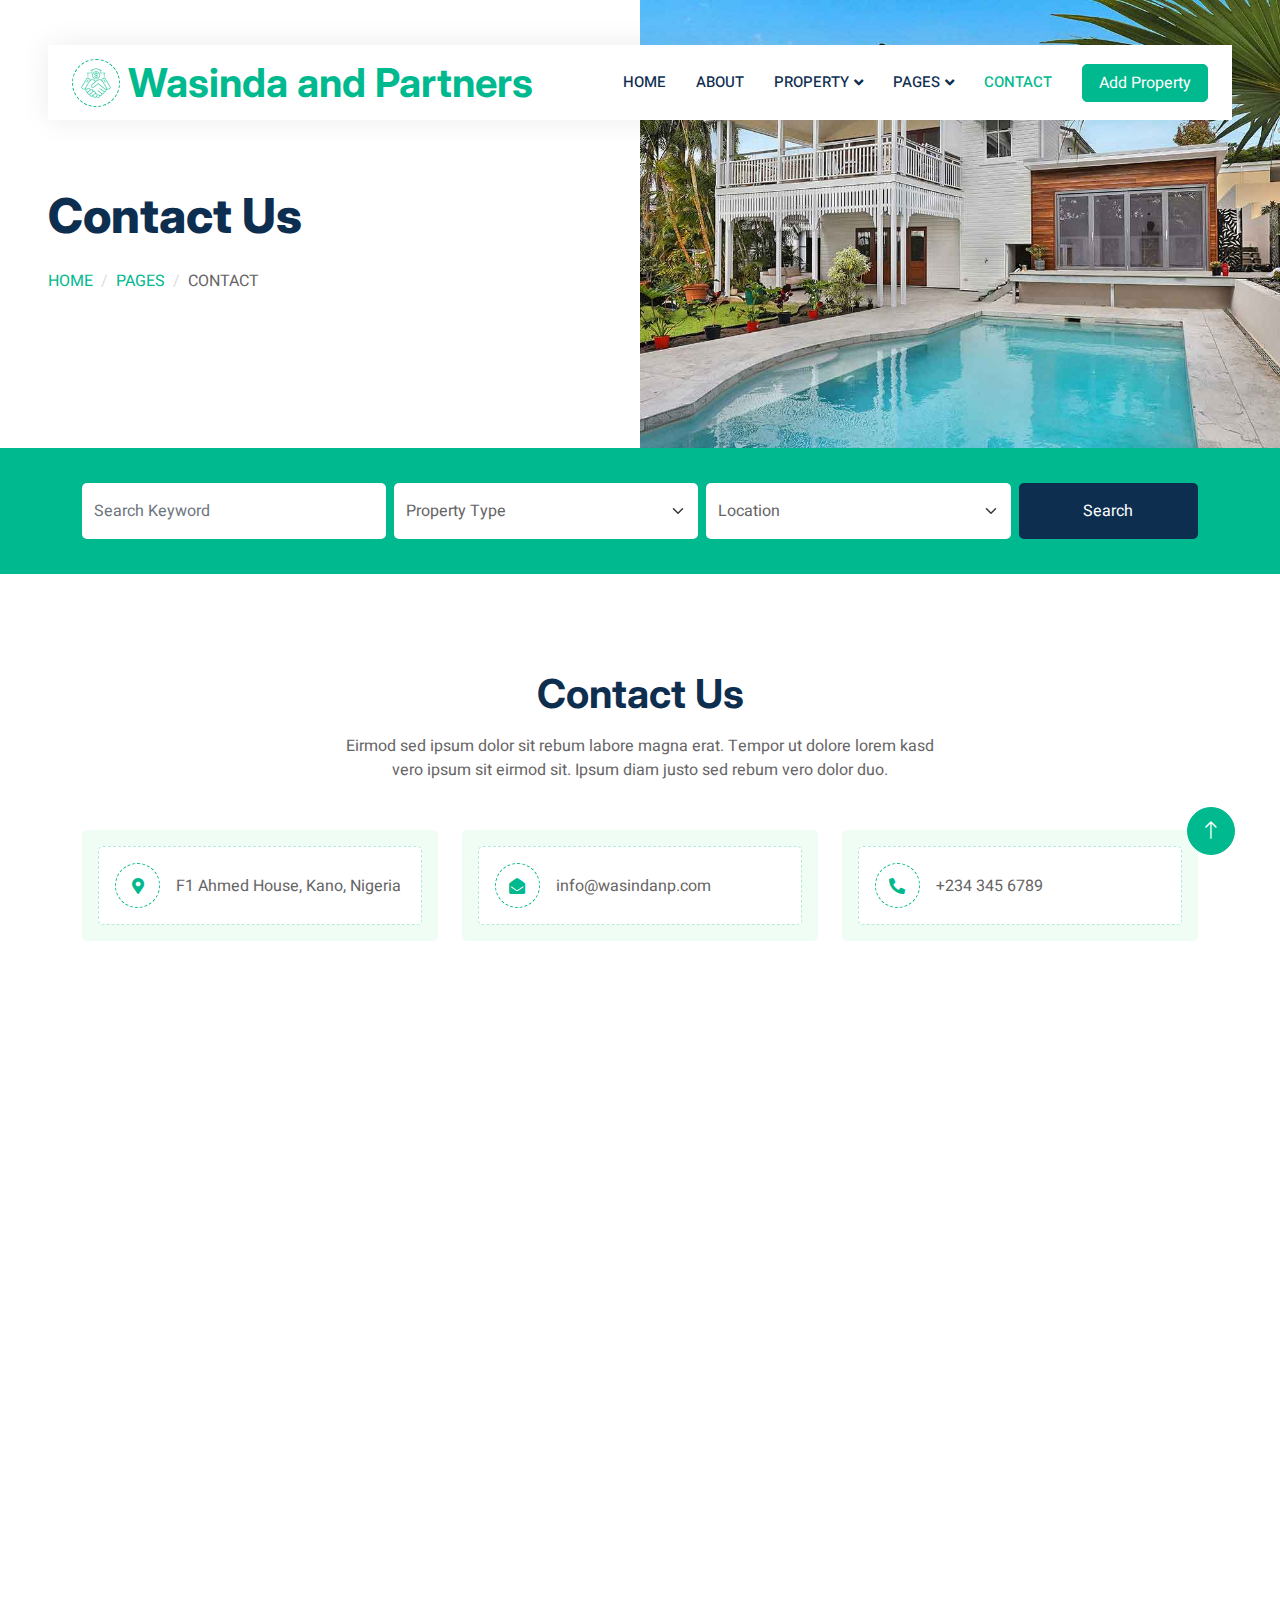
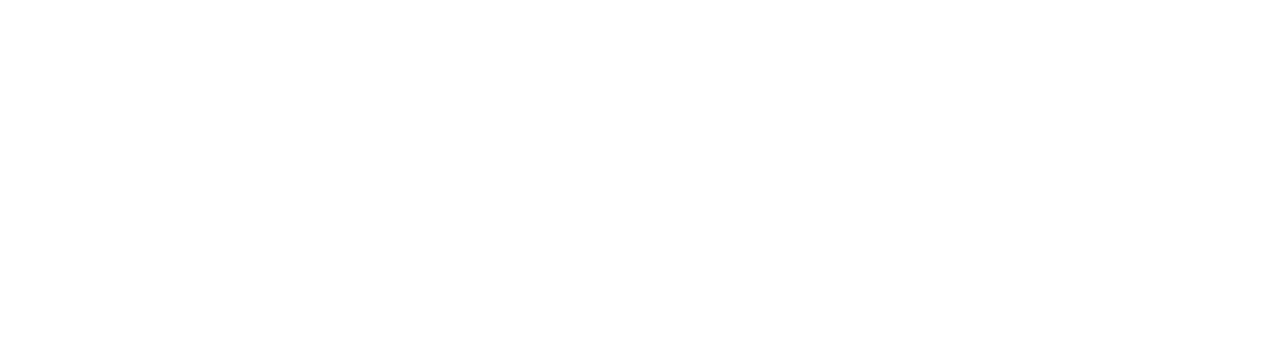
<file: contact.html>
<!DOCTYPE html>
<html lang="en">

<head>
    <meta charset="utf-8">
    <title>Wasinda - Real Estate | Contact Us</title>
    <meta content="width=device-width, initial-scale=1.0" name="viewport">
    <meta content="" name="keywords">
    <meta content="" name="description">

    <!-- Favicon -->
    <link href="img/favicon.ico" rel="icon">

    <!-- Google Web Fonts -->
    <link rel="preconnect" href="https://fonts.googleapis.com">
    <link rel="preconnect" href="https://fonts.gstatic.com" crossorigin>
    <link href="https://fonts.googleapis.com/css2?family=Heebo:wght@400;500;600&family=Inter:wght@700;800&display=swap" rel="stylesheet">
    
    <!-- Icon Font Stylesheet -->
    <link href="https://cdnjs.cloudflare.com/ajax/libs/font-awesome/5.10.0/css/all.min.css" rel="stylesheet">
    <link href="https://cdn.jsdelivr.net/npm/bootstrap-icons@1.4.1/font/bootstrap-icons.css" rel="stylesheet">

    <!-- Libraries Stylesheet -->
    <link href="lib/animate/animate.min.css" rel="stylesheet">
    <link href="lib/owlcarousel/assets/owl.carousel.min.css" rel="stylesheet">

    <!-- Customized Bootstrap Stylesheet -->
    <link href="css/bootstrap.min.css" rel="stylesheet">

    <!-- Template Stylesheet -->
    <link href="css/style.css" rel="stylesheet">
</head>

<body>
    <div class="container-xxl bg-white p-0">
        <!-- Spinner Start -->
        <div id="spinner" class="show bg-white position-fixed translate-middle w-100 vh-100 top-50 start-50 d-flex align-items-center justify-content-center">
            <div class="spinner-border text-primary" style="width: 3rem; height: 3rem;" role="status">
                <span class="sr-only">Loading...</span>
            </div>
        </div>
        <!-- Spinner End -->


        <!-- Navbar Start -->
        <div class="container-fluid nav-bar bg-transparent">
            <nav class="navbar navbar-expand-lg bg-white navbar-light py-0 px-4">
                <a href="index.html" class="navbar-brand d-flex align-items-center text-center">
                    <div class="icon p-2 me-2">
                        <img class="img-fluid" src="img/icon-deal.png" alt="Icon" style="width: 30px; height: 30px;">
                    </div>
                    <h1 class="m-0 text-primary">Wasinda and Partners</h1>
                </a>
                <button type="button" class="navbar-toggler" data-bs-toggle="collapse" data-bs-target="#navbarCollapse">
                    <span class="navbar-toggler-icon"></span>
                </button>
                <div class="collapse navbar-collapse" id="navbarCollapse">
                    <div class="navbar-nav ms-auto">
                        <a href="index.html" class="nav-item nav-link">Home</a>
                        <a href="about.html" class="nav-item nav-link">About</a>
                        <div class="nav-item dropdown">
                            <a href="#" class="nav-link dropdown-toggle" data-bs-toggle="dropdown">Property</a>
                            <div class="dropdown-menu rounded-0 m-0">
                                <a href="property-list.html" class="dropdown-item">Property List</a>
                                <a href="property-type.html" class="dropdown-item">Property Type</a>
                                <a href="property-agent.html" class="dropdown-item">Property Agent</a>
                            </div>
                        </div>
                        <div class="nav-item dropdown">
                            <a href="#" class="nav-link dropdown-toggle" data-bs-toggle="dropdown">Pages</a>
                            <div class="dropdown-menu rounded-0 m-0">
                                <a href="testimonial.html" class="dropdown-item">Testimonial</a>
                                <a href="404.html" class="dropdown-item">404 Error</a>
                            </div>
                        </div>
                        <a href="contact.html" class="nav-item nav-link active">Contact</a>
                    </div>
                    <a href="" class="btn btn-primary px-3 d-none d-lg-flex">Add Property</a>
                </div>
            </nav>
        </div>
        <!-- Navbar End -->


        <!-- Header Start -->
        <div class="container-fluid header bg-white p-0">
            <div class="row g-0 align-items-center flex-column-reverse flex-md-row">
                <div class="col-md-6 p-5 mt-lg-5">
                    <h1 class="display-5 animated fadeIn mb-4">Contact Us</h1> 
                        <nav aria-label="breadcrumb animated fadeIn">
                        <ol class="breadcrumb text-uppercase">
                            <li class="breadcrumb-item"><a href="#">Home</a></li>
                            <li class="breadcrumb-item"><a href="#">Pages</a></li>
                            <li class="breadcrumb-item text-body active" aria-current="page">Contact</li>
                        </ol>
                    </nav>
                </div>
                <div class="col-md-6 animated fadeIn">
                    <img class="img-fluid" src="img/header.jpg" alt="">
                </div>
            </div>
        </div>
        <!-- Header End -->


        <!-- Search Start -->
        <div class="container-fluid bg-primary mb-5 wow fadeIn" data-wow-delay="0.1s" style="padding: 35px;">
            <div class="container">
                <div class="row g-2">
                    <div class="col-md-10">
                        <div class="row g-2">
                            <div class="col-md-4">
                                <input type="text" class="form-control border-0 py-3" placeholder="Search Keyword">
                            </div>
                            <div class="col-md-4">
                                <select class="form-select border-0 py-3">
                                    <option selected>Property Type</option>
                                    <option value="1">Property Type 1</option>
                                    <option value="2">Property Type 2</option>
                                    <option value="3">Property Type 3</option>
                                </select>
                            </div>
                            <div class="col-md-4">
                                <select class="form-select border-0 py-3">
                                    <option selected>Location</option>
                                    <option value="1">Location 1</option>
                                    <option value="2">Location 2</option>
                                    <option value="3">Location 3</option>
                                </select>
                            </div>
                        </div>
                    </div>
                    <div class="col-md-2">
                        <button class="btn btn-dark border-0 w-100 py-3">Search</button>
                    </div>
                </div>
            </div>
        </div>
        <!-- Search End -->


        <!-- Contact Start -->
        <div class="container-xxl py-5">
            <div class="container">
                <div class="text-center mx-auto mb-5 wow fadeInUp" data-wow-delay="0.1s" style="max-width: 600px;">
                    <h1 class="mb-3">Contact Us</h1>
                    <p>Eirmod sed ipsum dolor sit rebum labore magna erat. Tempor ut dolore lorem kasd vero ipsum sit eirmod sit. Ipsum diam justo sed rebum vero dolor duo.</p>
                </div>
                <div class="row g-4">
                    <div class="col-12">
                        <div class="row gy-4">
                            <div class="col-md-6 col-lg-4 wow fadeIn" data-wow-delay="0.1s">
                                <div class="bg-light rounded p-3">
                                    <div class="d-flex align-items-center bg-white rounded p-3" style="border: 1px dashed rgba(0, 185, 142, .3)">
                                        <div class="icon me-3" style="width: 45px; height: 45px;">
                                            <i class="fa fa-map-marker-alt text-primary"></i>
                                        </div>
                                        <span>F1 Ahmed House, Kano, Nigeria</span>
                                    </div>
                                </div>
                            </div>
                            <div class="col-md-6 col-lg-4 wow fadeIn" data-wow-delay="0.3s">
                                <div class="bg-light rounded p-3">
                                    <div class="d-flex align-items-center bg-white rounded p-3" style="border: 1px dashed rgba(0, 185, 142, .3)">
                                        <div class="icon me-3" style="width: 45px; height: 45px;">
                                            <i class="fa fa-envelope-open text-primary"></i>
                                        </div>
                                        <span>info@wasindanp.com</span>
                                    </div>
                                </div>
                            </div>
                            <div class="col-md-6 col-lg-4 wow fadeIn" data-wow-delay="0.5s">
                                <div class="bg-light rounded p-3">
                                    <div class="d-flex align-items-center bg-white rounded p-3" style="border: 1px dashed rgba(0, 185, 142, .3)">
                                        <div class="icon me-3" style="width: 45px; height: 45px;">
                                            <i class="fa fa-phone-alt text-primary"></i>
                                        </div>
                                        <span>+234 345 6789</span>
                                    </div>
                                </div>
                            </div>
                        </div>
                    </div>
                    <div class="col-md-6 wow fadeInUp" data-wow-delay="0.1s">
                        <iframe class="position-relative rounded w-100 h-100"
                            src="https://www.google.com/maps/embed?pb=!1m18!1m12!1m3!1d3001156.4288297426!2d-78.01371936852176!3d42.72876761954724!2m3!1f0!2f0!3f0!3m2!1i1024!2i768!4f13.1!3m3!1m2!1s0x4ccc4bf0f123a5a9%3A0xddcfc6c1de189567!2sNew%20York%2C%20USA!5e0!3m2!1sen!2sbd!4v1603794290143!5m2!1sen!2sbd"
                            frameborder="0" style="min-height: 400px; border:0;" allowfullscreen="" aria-hidden="false"
                            tabindex="0"></iframe>
                    </div>
                    <div class="col-md-6">
                        <div class="wow fadeInUp" data-wow-delay="0.5s">
                            <p class="mb-4">The contact form is currently inactive. Get a functional and working contact form with Ajax & PHP in a few minutes. Just copy and paste the files, add a little code and you're done. <a href="https://htmlcodex.com/contact-form">Download Now</a>.</p>
                            <form>
                                <div class="row g-3">
                                    <div class="col-md-6">
                                        <div class="form-floating">
                                            <input type="text" class="form-control" id="name" placeholder="Your Name">
                                            <label for="name">Your Name</label>
                                        </div>
                                    </div>
                                    <div class="col-md-6">
                                        <div class="form-floating">
                                            <input type="email" class="form-control" id="email" placeholder="Your Email">
                                            <label for="email">Your Email</label>
                                        </div>
                                    </div>
                                    <div class="col-12">
                                        <div class="form-floating">
                                            <input type="text" class="form-control" id="subject" placeholder="Subject">
                                            <label for="subject">Subject</label>
                                        </div>
                                    </div>
                                    <div class="col-12">
                                        <div class="form-floating">
                                            <textarea class="form-control" placeholder="Leave a message here" id="message" style="height: 150px"></textarea>
                                            <label for="message">Message</label>
                                        </div>
                                    </div>
                                    <div class="col-12">
                                        <button class="btn btn-primary w-100 py-3" type="submit">Send Message</button>
                                    </div>
                                </div>
                            </form>
                        </div>
                    </div>
                </div>
            </div>
        </div>
        <!-- Contact End -->


        <!-- Footer Start -->
        <div class="container-fluid bg-dark text-white-50 footer pt-5 mt-5 wow fadeIn" data-wow-delay="0.1s">
            <div class="container py-5">
                <div class="row g-5">
                    <div class="col-lg-3 col-md-6">
                        <h5 class="text-white mb-4">Get In Touch</h5>
                        <p class="mb-2"><i class="fa fa-map-marker-alt me-3"></i>F1 Ahmaed House, Kano,Nigeria</p>
                        <p class="mb-2"><i class="fa fa-phone-alt me-3"></i>+234 345 67890</p>
                        <p class="mb-2"><i class="fa fa-envelope me-3"></i>info@wasindanp.com</p>
                        <div class="d-flex pt-2">
                            <a class="btn btn-outline-light btn-social" href=""><i class="fab fa-twitter"></i></a>
                            <a class="btn btn-outline-light btn-social" href=""><i class="fab fa-facebook-f"></i></a>
                            <a class="btn btn-outline-light btn-social" href=""><i class="fab fa-youtube"></i></a>
                            <a class="btn btn-outline-light btn-social" href=""><i class="fab fa-linkedin-in"></i></a>
                        </div>
                    </div>
                    <div class="col-lg-3 col-md-6">
                        <h5 class="text-white mb-4">Quick Links</h5>
                        <a class="btn btn-link text-white-50" href="">About Us</a>
                        <a class="btn btn-link text-white-50" href="">Contact Us</a>
                        <a class="btn btn-link text-white-50" href="">Our Services</a>
                        <a class="btn btn-link text-white-50" href="">Privacy Policy</a>
                        <a class="btn btn-link text-white-50" href="">Terms & Condition</a>
                    </div>
                    <div class="col-lg-3 col-md-6">
                        <h5 class="text-white mb-4">Photo Gallery</h5>
                        <div class="row g-2 pt-2">
                            <div class="col-4">
                                <img class="img-fluid rounded bg-light p-1" src="img/property-1.jpg" alt="">
                            </div>
                            <div class="col-4">
                                <img class="img-fluid rounded bg-light p-1" src="img/property-2.jpg" alt="">
                            </div>
                            <div class="col-4">
                                <img class="img-fluid rounded bg-light p-1" src="img/property-3.jpg" alt="">
                            </div>
                            <div class="col-4">
                                <img class="img-fluid rounded bg-light p-1" src="img/property-4.jpg" alt="">
                            </div>
                            <div class="col-4">
                                <img class="img-fluid rounded bg-light p-1" src="img/property-5.jpg" alt="">
                            </div>
                            <div class="col-4">
                                <img class="img-fluid rounded bg-light p-1" src="img/property-6.jpg" alt="">
                            </div>
                        </div>
                    </div>
                    <div class="col-lg-3 col-md-6">
                        <h5 class="text-white mb-4">Newsletter</h5>
                        <p>Dolor amet sit justo amet elitr clita ipsum elitr est.</p>
                        <div class="position-relative mx-auto" style="max-width: 400px;">
                            <input class="form-control bg-transparent w-100 py-3 ps-4 pe-5" type="text" placeholder="Your email">
                            <button type="button" class="btn btn-primary py-2 position-absolute top-0 end-0 mt-2 me-2">SignUp</button>
                        </div>
                    </div>
                </div>
            </div>
            <div class="container">
                <div class="copyright">
                    <div class="row">
                        <div class="col-md-6 text-center text-md-start mb-3 mb-md-0">
                            &copy; <a class="border-bottom" href="#">www.wasindanp.com</a>, All Right Reserved. 
							
							<!--/*** This template is free as long as you keep the footer author’s credit link/attribution link/backlink. If you'd like to use the template without the footer author’s credit link/attribution link/backlink, you can purchase the Credit Removal License from "https://htmlcodex.com/credit-removal". Thank you for your support. ***/-->
							Designed By <a class="border-bottom" href="https://htmlcodex.com">HTML Codex</a>
                        </div>
                        <div class="col-md-6 text-center text-md-end">
                            <div class="footer-menu">
                                <a href="">Home</a>
                                <a href="">Cookies</a>
                                <a href="">Help</a>
                                <a href="">FQAs</a>
                            </div>
                        </div>
                    </div>
                </div>
            </div>
        </div>
        <!-- Footer End -->


        <!-- Back to Top -->
        <a href="#" class="btn btn-lg btn-primary btn-lg-square back-to-top"><i class="bi bi-arrow-up"></i></a>
    </div>

    <!-- JavaScript Libraries -->
    <script src="https://code.jquery.com/jquery-3.4.1.min.js"></script>
    <script src="https://cdn.jsdelivr.net/npm/bootstrap@5.0.0/dist/js/bootstrap.bundle.min.js"></script>
    <script src="lib/wow/wow.min.js"></script>
    <script src="lib/easing/easing.min.js"></script>
    <script src="lib/waypoints/waypoints.min.js"></script>
    <script src="lib/owlcarousel/owl.carousel.min.js"></script>

    <!-- Template Javascript -->
    <script src="js/main.js"></script>
</body>

</html>
</file>
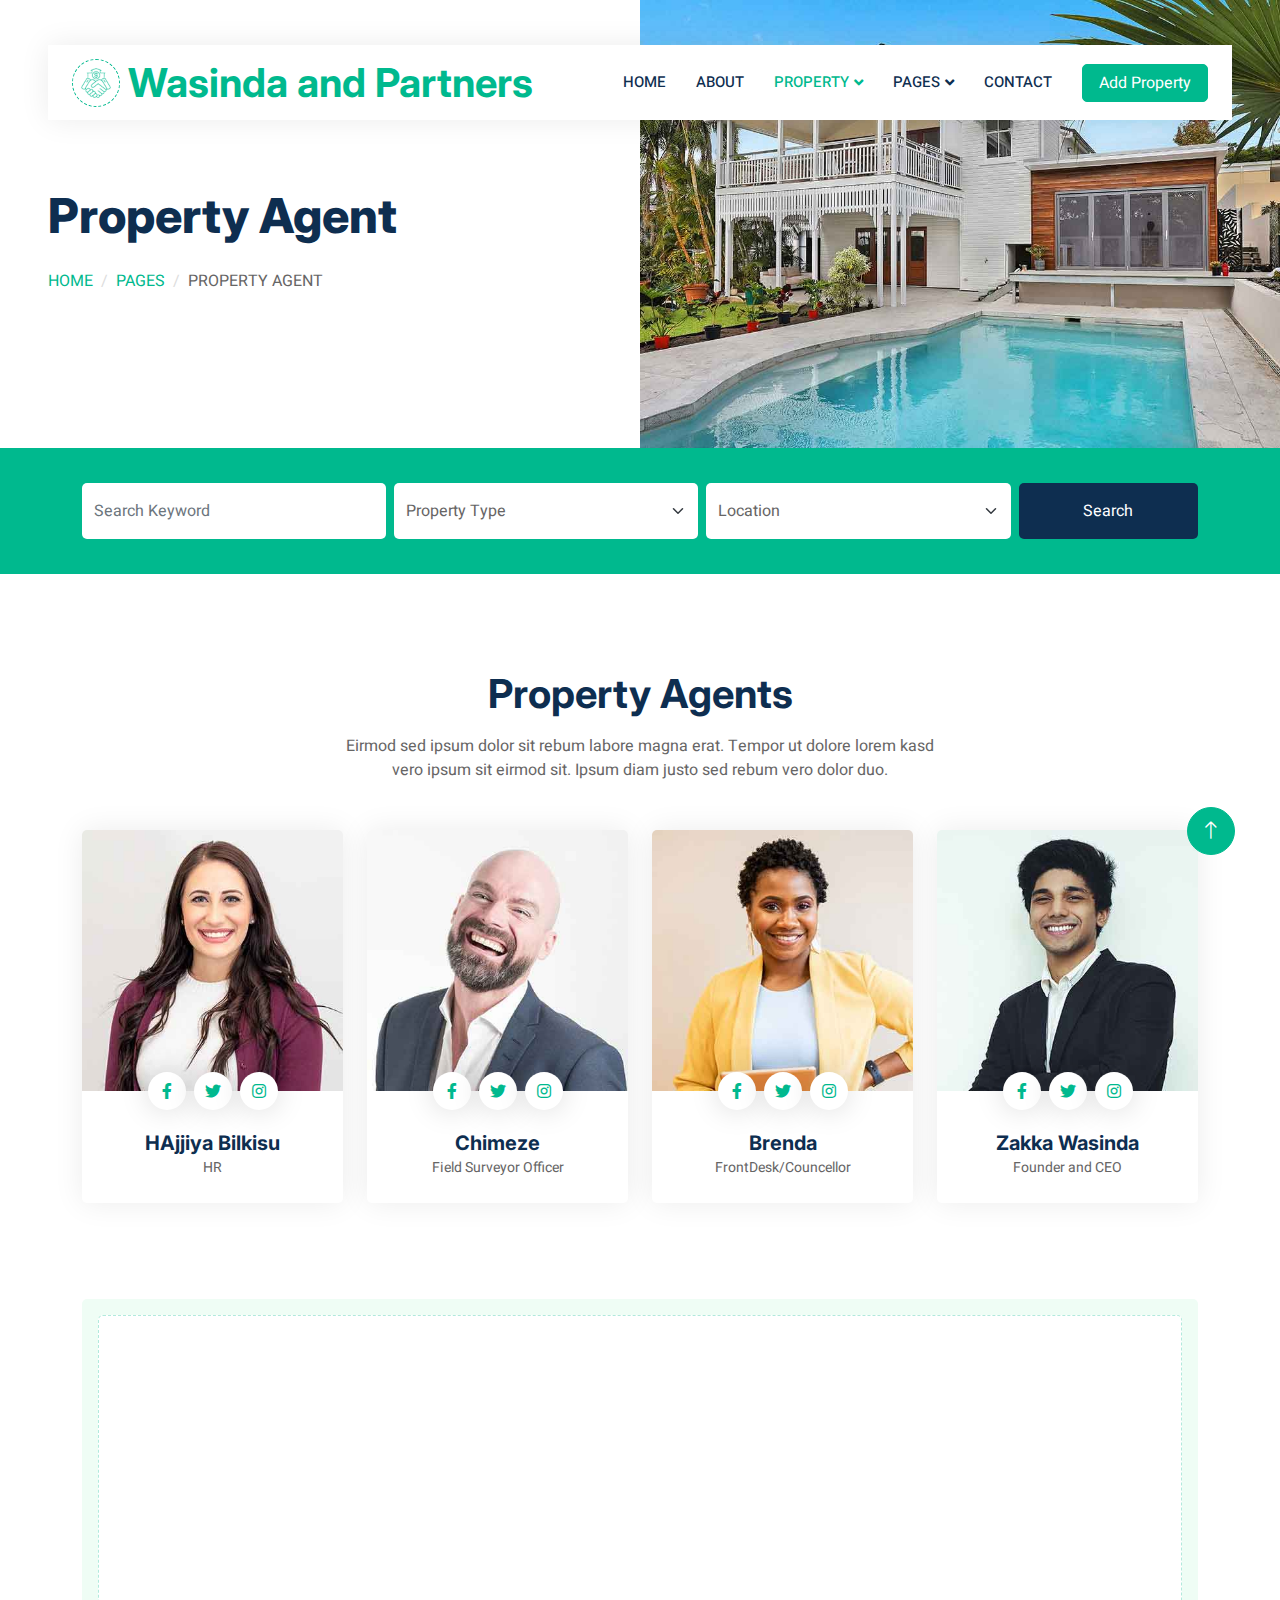
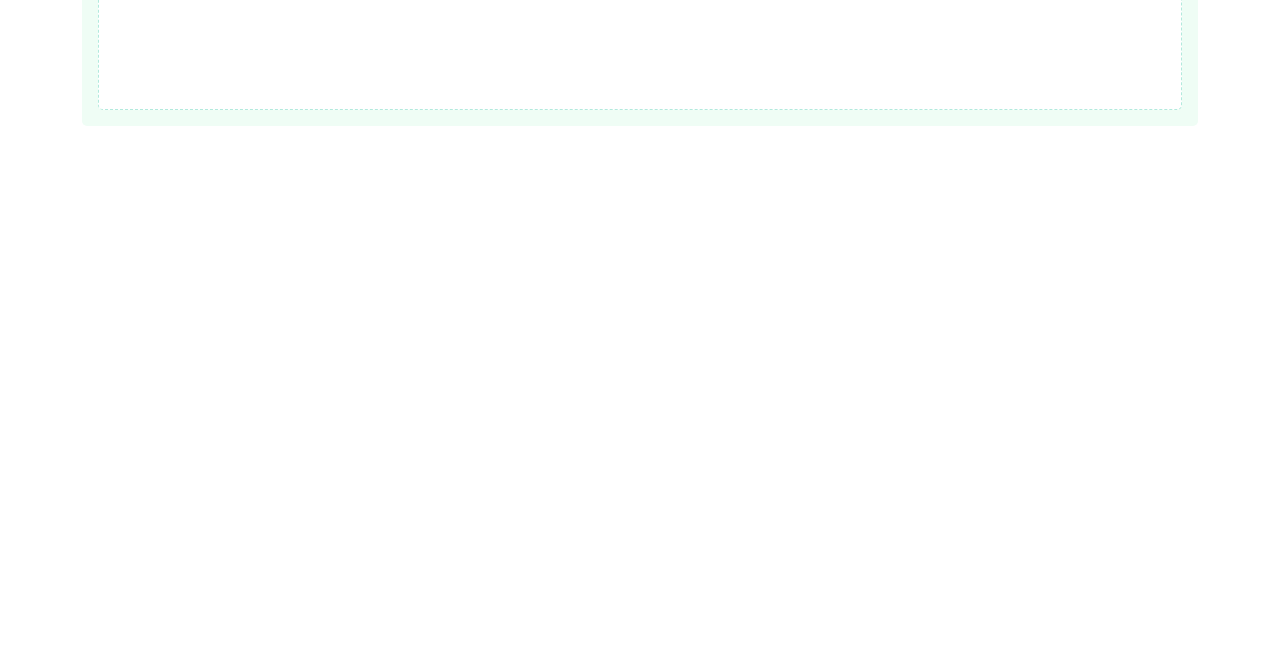
<file: property-agent.html>
<!DOCTYPE html>
<html lang="en">

<head>
    <meta charset="utf-8">
    <title>Wasinda - Real Estate | Property Agents</title>
    <meta content="width=device-width, initial-scale=1.0" name="viewport">
    <meta content="" name="keywords">
    <meta content="" name="description">

    <!-- Favicon -->
    <link href="img/favicon.ico" rel="icon">

    <!-- Google Web Fonts -->
    <link rel="preconnect" href="https://fonts.googleapis.com">
    <link rel="preconnect" href="https://fonts.gstatic.com" crossorigin>
    <link href="https://fonts.googleapis.com/css2?family=Heebo:wght@400;500;600&family=Inter:wght@700;800&display=swap" rel="stylesheet">
    
    <!-- Icon Font Stylesheet -->
    <link href="https://cdnjs.cloudflare.com/ajax/libs/font-awesome/5.10.0/css/all.min.css" rel="stylesheet">
    <link href="https://cdn.jsdelivr.net/npm/bootstrap-icons@1.4.1/font/bootstrap-icons.css" rel="stylesheet">

    <!-- Libraries Stylesheet -->
    <link href="lib/animate/animate.min.css" rel="stylesheet">
    <link href="lib/owlcarousel/assets/owl.carousel.min.css" rel="stylesheet">

    <!-- Customized Bootstrap Stylesheet -->
    <link href="css/bootstrap.min.css" rel="stylesheet">

    <!-- Template Stylesheet -->
    <link href="css/style.css" rel="stylesheet">
</head>

<body>
    <div class="container-xxl bg-white p-0">
        <!-- Spinner Start -->
        <div id="spinner" class="show bg-white position-fixed translate-middle w-100 vh-100 top-50 start-50 d-flex align-items-center justify-content-center">
            <div class="spinner-border text-primary" style="width: 3rem; height: 3rem;" role="status">
                <span class="sr-only">Loading...</span>
            </div>
        </div>
        <!-- Spinner End -->


        <!-- Navbar Start -->
        <div class="container-fluid nav-bar bg-transparent">
            <nav class="navbar navbar-expand-lg bg-white navbar-light py-0 px-4">
                <a href="index.html" class="navbar-brand d-flex align-items-center text-center">
                    <div class="icon p-2 me-2">
                        <img class="img-fluid" src="img/icon-deal.png" alt="Icon" style="width: 30px; height: 30px;">
                    </div>
                    <h1 class="m-0 text-primary">Wasinda and Partners</h1>
                </a>
                <button type="button" class="navbar-toggler" data-bs-toggle="collapse" data-bs-target="#navbarCollapse">
                    <span class="navbar-toggler-icon"></span>
                </button>
                <div class="collapse navbar-collapse" id="navbarCollapse">
                    <div class="navbar-nav ms-auto">
                        <a href="index.html" class="nav-item nav-link">Home</a>
                        <a href="about.html" class="nav-item nav-link">About</a>
                        <div class="nav-item dropdown">
                            <a href="#" class="nav-link dropdown-toggle active" data-bs-toggle="dropdown">Property</a>
                            <div class="dropdown-menu rounded-0 m-0">
                                <a href="property-list.html" class="dropdown-item">Property List</a>
                                <a href="property-type.html" class="dropdown-item">Property Type</a>
                                <a href="property-agent.html" class="dropdown-item active">Property Agent</a>
                            </div>
                        </div>
                        <div class="nav-item dropdown">
                            <a href="#" class="nav-link dropdown-toggle" data-bs-toggle="dropdown">Pages</a>
                            <div class="dropdown-menu rounded-0 m-0">
                                <a href="testimonial.html" class="dropdown-item">Testimonial</a>
                                <a href="404.html" class="dropdown-item">404 Error</a>
                            </div>
                        </div>
                        <a href="contact.html" class="nav-item nav-link">Contact</a>
                    </div>
                    <a href="" class="btn btn-primary px-3 d-none d-lg-flex">Add Property</a>
                </div>
            </nav>
        </div>
        <!-- Navbar End -->


        <!-- Header Start -->
        <div class="container-fluid header bg-white p-0">
            <div class="row g-0 align-items-center flex-column-reverse flex-md-row">
                <div class="col-md-6 p-5 mt-lg-5">
                    <h1 class="display-5 animated fadeIn mb-4">Property Agent</h1> 
                        <nav aria-label="breadcrumb animated fadeIn">
                        <ol class="breadcrumb text-uppercase">
                            <li class="breadcrumb-item"><a href="#">Home</a></li>
                            <li class="breadcrumb-item"><a href="#">Pages</a></li>
                            <li class="breadcrumb-item text-body active" aria-current="page">Property Agent</li>
                        </ol>
                    </nav>
                </div>
                <div class="col-md-6 animated fadeIn">
                    <img class="img-fluid" src="img/header.jpg" alt="">
                </div>
            </div>
        </div>
        <!-- Header End -->


        <!-- Search Start -->
        <div class="container-fluid bg-primary mb-5 wow fadeIn" data-wow-delay="0.1s" style="padding: 35px;">
            <div class="container">
                <div class="row g-2">
                    <div class="col-md-10">
                        <div class="row g-2">
                            <div class="col-md-4">
                                <input type="text" class="form-control border-0 py-3" placeholder="Search Keyword">
                            </div>
                            <div class="col-md-4">
                                <select class="form-select border-0 py-3">
                                    <option selected>Property Type</option>
                                    <option value="1">Property Type 1</option>
                                    <option value="2">Property Type 2</option>
                                    <option value="3">Property Type 3</option>
                                </select>
                            </div>
                            <div class="col-md-4">
                                <select class="form-select border-0 py-3">
                                    <option selected>Location</option>
                                    <option value="1">Location 1</option>
                                    <option value="2">Location 2</option>
                                    <option value="3">Location 3</option>
                                </select>
                            </div>
                        </div>
                    </div>
                    <div class="col-md-2">
                        <button class="btn btn-dark border-0 w-100 py-3">Search</button>
                    </div>
                </div>
            </div>
        </div>
        <!-- Search End -->


        <!-- Team Start -->
        <div class="container-xxl py-5">
            <div class="container">
                <div class="text-center mx-auto mb-5 wow fadeInUp" data-wow-delay="0.1s" style="max-width: 600px;">
                    <h1 class="mb-3">Property Agents</h1>
                    <p>Eirmod sed ipsum dolor sit rebum labore magna erat. Tempor ut dolore lorem kasd vero ipsum sit eirmod sit. Ipsum diam justo sed rebum vero dolor duo.</p>
                </div>
                <div class="row g-4">
                    <div class="col-lg-3 col-md-6 wow fadeInUp" data-wow-delay="0.1s">
                        <div class="team-item rounded overflow-hidden">
                            <div class="position-relative">
                                <img class="img-fluid" src="img/team-1.jpg" alt="">
                                <div class="position-absolute start-50 top-100 translate-middle d-flex align-items-center">
                                    <a class="btn btn-square mx-1" href=""><i class="fab fa-facebook-f"></i></a>
                                    <a class="btn btn-square mx-1" href=""><i class="fab fa-twitter"></i></a>
                                    <a class="btn btn-square mx-1" href=""><i class="fab fa-instagram"></i></a>
                                </div>
                            </div>
                            <div class="text-center p-4 mt-3">
                                <h5 class="fw-bold mb-0">HAjjiya Bilkisu</h5>
                                <small>HR</small>
                            </div>
                        </div>
                    </div>
                    <div class="col-lg-3 col-md-6 wow fadeInUp" data-wow-delay="0.3s">
                        <div class="team-item rounded overflow-hidden">
                            <div class="position-relative">
                                <img class="img-fluid" src="img/team-2.jpg" alt="">
                                <div class="position-absolute start-50 top-100 translate-middle d-flex align-items-center">
                                    <a class="btn btn-square mx-1" href=""><i class="fab fa-facebook-f"></i></a>
                                    <a class="btn btn-square mx-1" href=""><i class="fab fa-twitter"></i></a>
                                    <a class="btn btn-square mx-1" href=""><i class="fab fa-instagram"></i></a>
                                </div>
                            </div>
                            <div class="text-center p-4 mt-3">
                                <h5 class="fw-bold mb-0">Chimeze</h5>
                                <small>Field Surveyor Officer</small>
                            </div>
                        </div>
                    </div>
                    <div class="col-lg-3 col-md-6 wow fadeInUp" data-wow-delay="0.5s">
                        <div class="team-item rounded overflow-hidden">
                            <div class="position-relative">
                                <img class="img-fluid" src="img/team-3.jpg" alt="">
                                <div class="position-absolute start-50 top-100 translate-middle d-flex align-items-center">
                                    <a class="btn btn-square mx-1" href=""><i class="fab fa-facebook-f"></i></a>
                                    <a class="btn btn-square mx-1" href=""><i class="fab fa-twitter"></i></a>
                                    <a class="btn btn-square mx-1" href=""><i class="fab fa-instagram"></i></a>
                                </div>
                            </div>
                            <div class="text-center p-4 mt-3">
                                <h5 class="fw-bold mb-0">Brenda</h5>
                                <small>FrontDesk/Councellor</small>
                            </div>
                        </div>
                    </div>
                    <div class="col-lg-3 col-md-6 wow fadeInUp" data-wow-delay="0.7s">
                        <div class="team-item rounded overflow-hidden">
                            <div class="position-relative">
                                <img class="img-fluid" src="img/team-4.jpg" alt="">
                                <div class="position-absolute start-50 top-100 translate-middle d-flex align-items-center">
                                    <a class="btn btn-square mx-1" href=""><i class="fab fa-facebook-f"></i></a>
                                    <a class="btn btn-square mx-1" href=""><i class="fab fa-twitter"></i></a>
                                    <a class="btn btn-square mx-1" href=""><i class="fab fa-instagram"></i></a>
                                </div>
                            </div>
                            <div class="text-center p-4 mt-3">
                                <h5 class="fw-bold mb-0">Zakka Wasinda</h5>
                                <small>Founder and CEO</small>
                            </div>
                        </div>
                    </div>
                </div>
            </div>
        </div>
        <!-- Team End -->


        <!-- Call to Action Start -->
        <div class="container-xxl py-5">
            <div class="container">
                <div class="bg-light rounded p-3">
                    <div class="bg-white rounded p-4" style="border: 1px dashed rgba(0, 185, 142, .3)">
                        <div class="row g-5 align-items-center">
                            <div class="col-lg-6 wow fadeIn" data-wow-delay="0.1s">
                                <img class="img-fluid rounded w-100" src="img/call-to-action.jpg" alt="">
                            </div>
                            <div class="col-lg-6 wow fadeIn" data-wow-delay="0.5s">
                                <div class="mb-4">
                                    <h1 class="mb-3">Contact With Our Certified Agent</h1>
                                    <p>Eirmod sed ipsum dolor sit rebum magna erat. Tempor lorem kasd vero ipsum sit sit diam justo sed vero dolor duo.</p>
                                </div>
                                <a href="" class="btn btn-primary py-3 px-4 me-2"><i class="fa fa-phone-alt me-2"></i>Make A Call</a>
                                <a href="" class="btn btn-dark py-3 px-4"><i class="fa fa-calendar-alt me-2"></i>Get Appoinment</a>
                            </div>
                        </div>
                    </div>
                </div>
            </div>
        </div>
        <!-- Call to Action End -->
        

        <!-- Footer Start -->
        <div class="container-fluid bg-dark text-white-50 footer pt-5 mt-5 wow fadeIn" data-wow-delay="0.1s">
            <div class="container py-5">
                <div class="row g-5">
                    <div class="col-lg-3 col-md-6">
                        <h5 class="text-white mb-4">Get In Touch</h5>
                        <p class="mb-2"><i class="fa fa-map-marker-alt me-3"></i>F1 Ahmaed House, Kano,Nigeria</p>
                        <p class="mb-2"><i class="fa fa-phone-alt me-3"></i>+234 345 67890</p>
                        <p class="mb-2"><i class="fa fa-envelope me-3"></i>info@wasindanp.com</p>
                        <div class="d-flex pt-2">
                            <a class="btn btn-outline-light btn-social" href=""><i class="fab fa-twitter"></i></a>
                            <a class="btn btn-outline-light btn-social" href=""><i class="fab fa-facebook-f"></i></a>
                            <a class="btn btn-outline-light btn-social" href=""><i class="fab fa-youtube"></i></a>
                            <a class="btn btn-outline-light btn-social" href=""><i class="fab fa-linkedin-in"></i></a>
                        </div>
                    </div>
                    <div class="col-lg-3 col-md-6">
                        <h5 class="text-white mb-4">Quick Links</h5>
                        <a class="btn btn-link text-white-50" href="">About Us</a>
                        <a class="btn btn-link text-white-50" href="">Contact Us</a>
                        <a class="btn btn-link text-white-50" href="">Our Services</a>
                        <a class="btn btn-link text-white-50" href="">Privacy Policy</a>
                        <a class="btn btn-link text-white-50" href="">Terms & Condition</a>
                    </div>
                    <div class="col-lg-3 col-md-6">
                        <h5 class="text-white mb-4">Photo Gallery</h5>
                        <div class="row g-2 pt-2">
                            <div class="col-4">
                                <img class="img-fluid rounded bg-light p-1" src="img/property-1.jpg" alt="">
                            </div>
                            <div class="col-4">
                                <img class="img-fluid rounded bg-light p-1" src="img/property-2.jpg" alt="">
                            </div>
                            <div class="col-4">
                                <img class="img-fluid rounded bg-light p-1" src="img/property-3.jpg" alt="">
                            </div>
                            <div class="col-4">
                                <img class="img-fluid rounded bg-light p-1" src="img/property-4.jpg" alt="">
                            </div>
                            <div class="col-4">
                                <img class="img-fluid rounded bg-light p-1" src="img/property-5.jpg" alt="">
                            </div>
                            <div class="col-4">
                                <img class="img-fluid rounded bg-light p-1" src="img/property-6.jpg" alt="">
                            </div>
                        </div>
                    </div>
                    <div class="col-lg-3 col-md-6">
                        <h5 class="text-white mb-4">Newsletter</h5>
                        <p>Dolor amet sit justo amet elitr clita ipsum elitr est.</p>
                        <div class="position-relative mx-auto" style="max-width: 400px;">
                            <input class="form-control bg-transparent w-100 py-3 ps-4 pe-5" type="text" placeholder="Your email">
                            <button type="button" class="btn btn-primary py-2 position-absolute top-0 end-0 mt-2 me-2">SignUp</button>
                        </div>
                    </div>
                </div>
            </div>
            <div class="container">
                <div class="copyright">
                    <div class="row">
                        <div class="col-md-6 text-center text-md-start mb-3 mb-md-0">
                            &copy; <a class="border-bottom" href="#">www.wasindanp.com</a>, All Right Reserved. 
							
							<!--/*** This template is free as long as you keep the footer author’s credit link/attribution link/backlink. If you'd like to use the template without the footer author’s credit link/attribution link/backlink, you can purchase the Credit Removal License from "https://htmlcodex.com/credit-removal". Thank you for your support. ***/-->
							Designed By <a class="border-bottom" href="https://htmlcodex.com">HTML Codex</a>
                        </div>
                        <div class="col-md-6 text-center text-md-end">
                            <div class="footer-menu">
                                <a href="">Home</a>
                                <a href="">Cookies</a>
                                <a href="">Help</a>
                                <a href="">FQAs</a>
                            </div>
                        </div>
                    </div>
                </div>
            </div>
        </div>
        <!-- Footer End -->


        <!-- Back to Top -->
        <a href="#" class="btn btn-lg btn-primary btn-lg-square back-to-top"><i class="bi bi-arrow-up"></i></a>
    </div>

    <!-- JavaScript Libraries -->
    <script src="https://code.jquery.com/jquery-3.4.1.min.js"></script>
    <script src="https://cdn.jsdelivr.net/npm/bootstrap@5.0.0/dist/js/bootstrap.bundle.min.js"></script>
    <script src="lib/wow/wow.min.js"></script>
    <script src="lib/easing/easing.min.js"></script>
    <script src="lib/waypoints/waypoints.min.js"></script>
    <script src="lib/owlcarousel/owl.carousel.min.js"></script>

    <!-- Template Javascript -->
    <script src="js/main.js"></script>
</body>

</html>
</file>
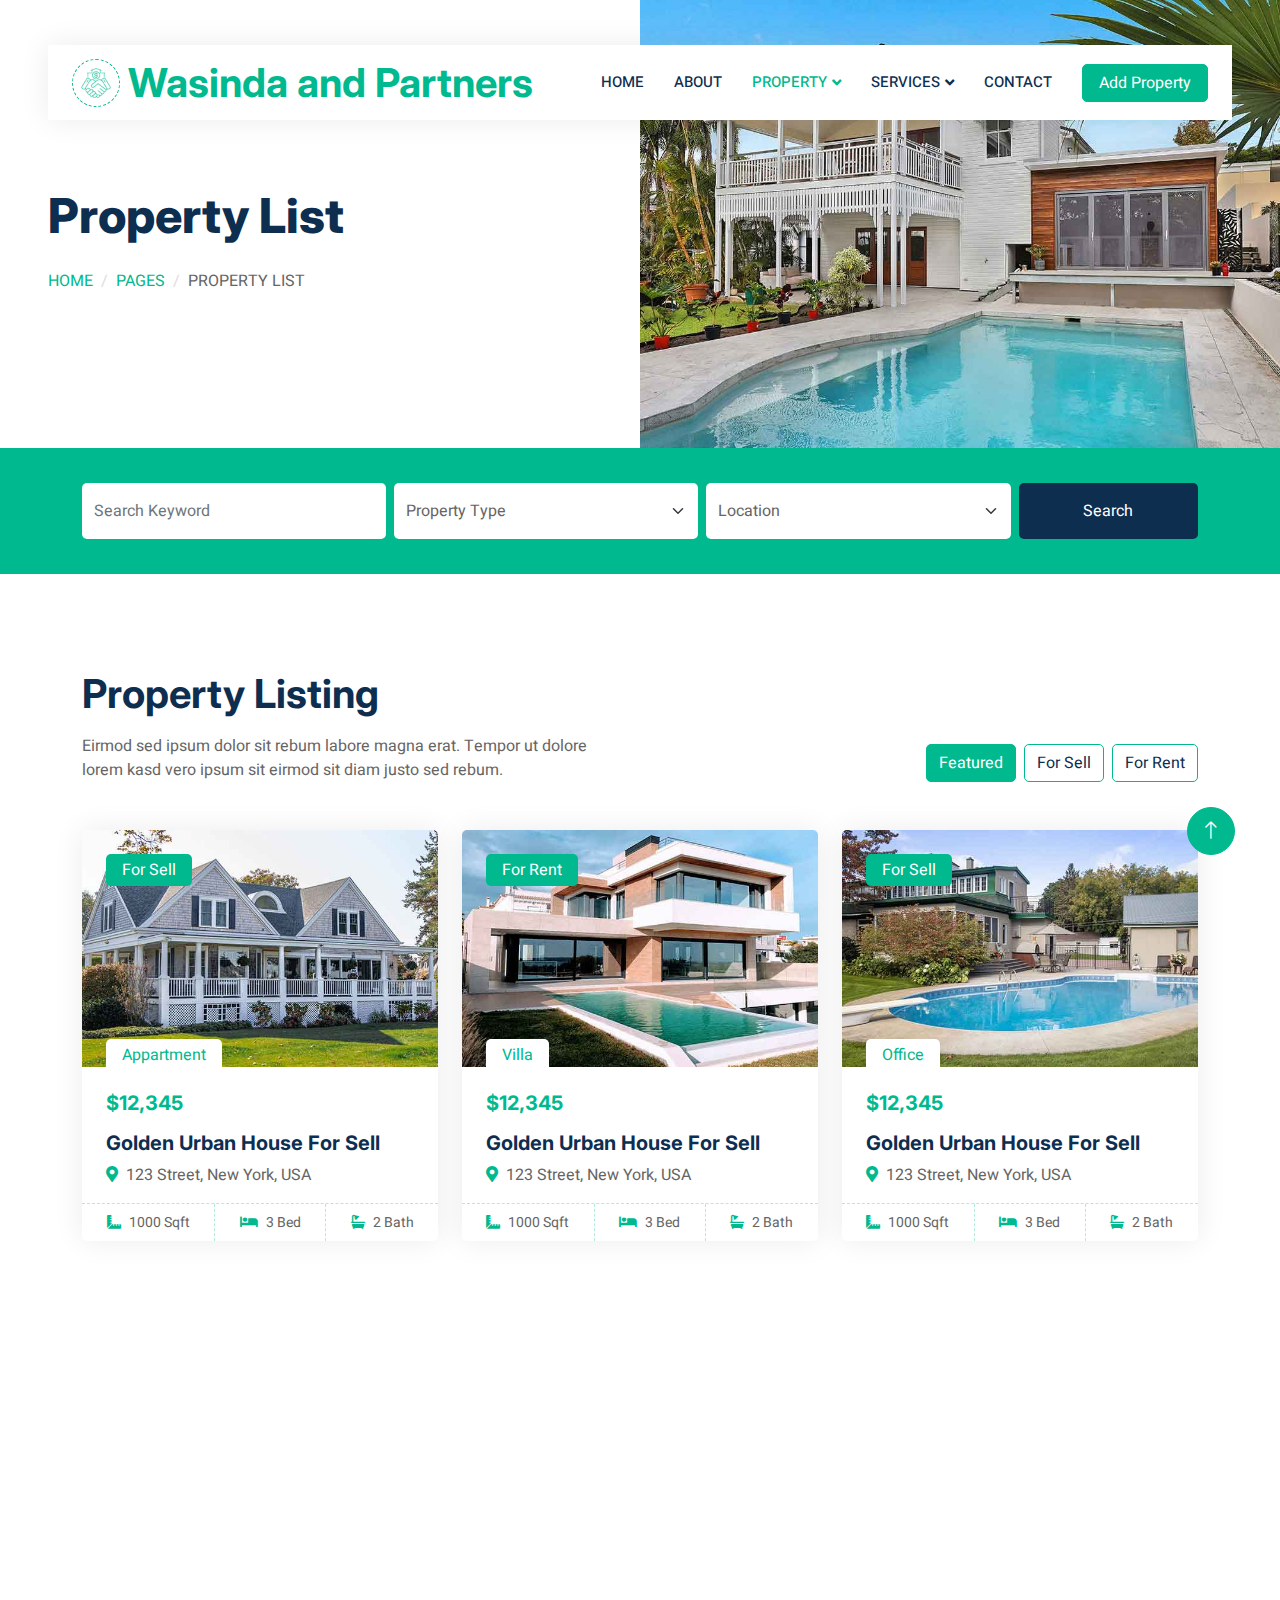
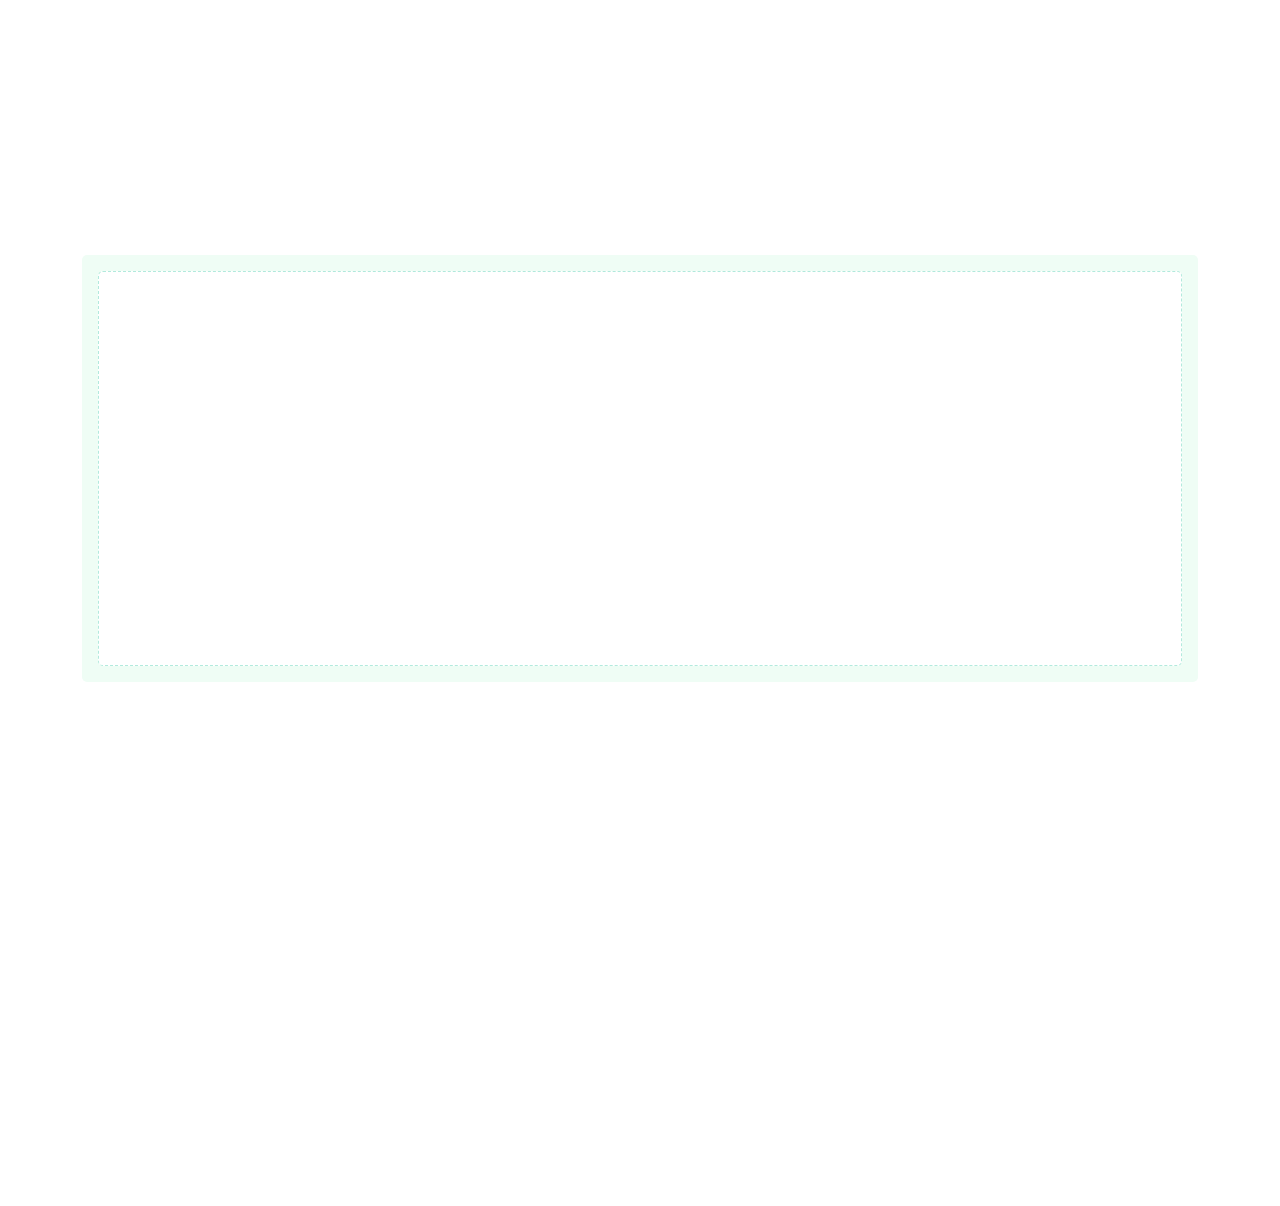
<file: property-list.html>
<!DOCTYPE html>
<html lang="en">

<head>
    <meta charset="utf-8">
    <title>Wasinda - Real Estate | Property List</title>
    <meta content="width=device-width, initial-scale=1.0" name="viewport">
    <meta content="" name="keywords">
    <meta content="" name="description">

    <!-- Favicon -->
    <link href="img/favicon.ico" rel="icon">

    <!-- Google Web Fonts -->
    <link rel="preconnect" href="https://fonts.googleapis.com">
    <link rel="preconnect" href="https://fonts.gstatic.com" crossorigin>
    <link href="https://fonts.googleapis.com/css2?family=Heebo:wght@400;500;600&family=Inter:wght@700;800&display=swap" rel="stylesheet">
    
    <!-- Icon Font Stylesheet -->
    <link href="https://cdnjs.cloudflare.com/ajax/libs/font-awesome/5.10.0/css/all.min.css" rel="stylesheet">
    <link href="https://cdn.jsdelivr.net/npm/bootstrap-icons@1.4.1/font/bootstrap-icons.css" rel="stylesheet">

    <!-- Libraries Stylesheet -->
    <link href="lib/animate/animate.min.css" rel="stylesheet">
    <link href="lib/owlcarousel/assets/owl.carousel.min.css" rel="stylesheet">

    <!-- Customized Bootstrap Stylesheet -->
    <link href="css/bootstrap.min.css" rel="stylesheet">

    <!-- Template Stylesheet -->
    <link href="css/style.css" rel="stylesheet">
</head>

<body>
    <div class="container-xxl bg-white p-0">
        <!-- Spinner Start -->
        <div id="spinner" class="show bg-white position-fixed translate-middle w-100 vh-100 top-50 start-50 d-flex align-items-center justify-content-center">
            <div class="spinner-border text-primary" style="width: 3rem; height: 3rem;" role="status">
                <span class="sr-only">Loading...</span>
            </div>
        </div>
        <!-- Spinner End -->


        <!-- Navbar Start -->
        <div class="container-fluid nav-bar bg-transparent">
            <nav class="navbar navbar-expand-lg bg-white navbar-light py-0 px-4">
                <a href="index.html" class="navbar-brand d-flex align-items-center text-center">
                    <div class="icon p-2 me-2">
                        <img class="img-fluid" src="img/icon-deal.png" alt="Icon" style="width: 30px; height: 30px;">
                    </div>
                    <h1 class="m-0 text-primary">Wasinda and Partners</h1>
                </a>
                <button type="button" class="navbar-toggler" data-bs-toggle="collapse" data-bs-target="#navbarCollapse">
                    <span class="navbar-toggler-icon"></span>
                </button>
                <div class="collapse navbar-collapse" id="navbarCollapse">
                    <div class="navbar-nav ms-auto">
                        <a href="index.html" class="nav-item nav-link">Home</a>
                        <a href="about.html" class="nav-item nav-link">About</a>
                        <div class="nav-item dropdown">
                            <a href="#" class="nav-link dropdown-toggle active" data-bs-toggle="dropdown">Property</a>
                            <div class="dropdown-menu rounded-0 m-0">
                                <a href="property-list.html" class="dropdown-item active">Property List</a>
                                <a href="property-type.html" class="dropdown-item">Property Type</a>
                                <a href="property-agent.html" class="dropdown-item">Property Agent</a>
                            </div>
                        </div>
                        <div class="nav-item dropdown">
                            <a href="#" class="nav-link dropdown-toggle" data-bs-toggle="dropdown">Services</a>
                            <div class="dropdown-menu rounded-0 m-0">
                                <a href="testimonial.html" class="dropdown-item">Evaluation</a>
                                <a href="404.html" class="dropdown-item">Compensation</a>
                            </div>
                        </div>
                        <!-- <div class="nav-item dropdown">
                            <a href="#" class="nav-link dropdown-toggle" data-bs-toggle="dropdown">Pages</a>
                            <div class="dropdown-menu rounded-0 m-0">
                                <a href="testimonial.html" class="dropdown-item">Testimonial</a>
                                <a href="404.html" class="dropdown-item">404 Error</a>
                            </div>
                        </div> -->
                        <a href="contact.html" class="nav-item nav-link">Contact</a>
                    </div>
                    <a href="" class="btn btn-primary px-3 d-none d-lg-flex">Add Property</a>
                </div>
            </nav>
        </div>
        <!-- Navbar End -->


        <!-- Header Start -->
        <div class="container-fluid header bg-white p-0">
            <div class="row g-0 align-items-center flex-column-reverse flex-md-row">
                <div class="col-md-6 p-5 mt-lg-5">
                    <h1 class="display-5 animated fadeIn mb-4">Property List</h1> 
                        <nav aria-label="breadcrumb animated fadeIn">
                        <ol class="breadcrumb text-uppercase">
                            <li class="breadcrumb-item"><a href="#">Home</a></li>
                            <li class="breadcrumb-item"><a href="#">Pages</a></li>
                            <li class="breadcrumb-item text-body active" aria-current="page">Property List</li>
                        </ol>
                    </nav>
                </div>
                <div class="col-md-6 animated fadeIn">
                    <img class="img-fluid" src="img/header.jpg" alt="">
                </div>
            </div>
        </div>
        <!-- Header End -->


        <!-- Search Start -->
        <div class="container-fluid bg-primary mb-5 wow fadeIn" data-wow-delay="0.1s" style="padding: 35px;">
            <div class="container">
                <div class="row g-2">
                    <div class="col-md-10">
                        <div class="row g-2">
                            <div class="col-md-4">
                                <input type="text" class="form-control border-0 py-3" placeholder="Search Keyword">
                            </div>
                            <div class="col-md-4">
                                <select name="properties" id="properties" class="form-select border-0 py-3" title="Property Type" aria-label="Property Type">
                                    <option selected>Property Type</option>
                                    <option value="1">Property Type 1</option>
                                    <option value="2">Property Type 2</option>
                                    <option value="3">Property Type 3</option>
                                </select>
                            </div>
                            <div class="col-md-4">
                                <select id="locations" class="form-select border-0 py-3" title="Location" aria-label="Location">
                                    <option selected>Location</option>
                                    <option value="1">Location 1</option>
                                    <option value="2">Location 2</option>
                                    <option value="3">Location 3</option>
                                </select>
                            </div>
                        </div>
                    </div>
                    <div class="col-md-2">
                        <button class="btn btn-dark border-0 w-100 py-3">Search</button>
                    </div>
                </div>
            </div>
        </div>
        <!-- Search End -->


        <!-- Property List Start -->
        <div class="container-xxl py-5">
            <div class="container">
                <div class="row g-0 gx-5 align-items-end">
                    <div class="col-lg-6">
                        <div class="text-start mx-auto mb-5 wow slideInLeft" data-wow-delay="0.1s">
                            <h1 class="mb-3">Property Listing</h1>
                            <p>Eirmod sed ipsum dolor sit rebum labore magna erat. Tempor ut dolore lorem kasd vero ipsum sit eirmod sit diam justo sed rebum.</p>
                        </div>
                    </div>
                    <div class="col-lg-6 text-start text-lg-end wow slideInRight" data-wow-delay="0.1s">
                        <ul class="nav nav-pills d-inline-flex justify-content-end mb-5">
                            <li class="nav-item me-2">
                                <a class="btn btn-outline-primary active" data-bs-toggle="pill" href="#tab-1">Featured</a>
                            </li>
                            <li class="nav-item me-2">
                                <a class="btn btn-outline-primary" data-bs-toggle="pill" href="#tab-2">For Sell</a>
                            </li>
                            <li class="nav-item me-0">
                                <a class="btn btn-outline-primary" data-bs-toggle="pill" href="#tab-3">For Rent</a>
                            </li>
                        </ul>
                    </div>
                </div>
                <div class="tab-content">
                    <div id="tab-1" class="tab-pane fade show p-0 active">
                        <div class="row g-4">
                            <div class="col-lg-4 col-md-6 wow fadeInUp" data-wow-delay="0.1s">
                                <div class="property-item rounded overflow-hidden">
                                    <div class="position-relative overflow-hidden">
                                        <a href=""><img class="img-fluid" src="img/property-1.jpg" alt=""></a>
                                        <div class="bg-primary rounded text-white position-absolute start-0 top-0 m-4 py-1 px-3">For Sell</div>
                                        <div class="bg-white rounded-top text-primary position-absolute start-0 bottom-0 mx-4 pt-1 px-3">Appartment</div>
                                    </div>
                                    <div class="p-4 pb-0">
                                        <h5 class="text-primary mb-3">$12,345</h5>
                                        <a class="d-block h5 mb-2" href="">Golden Urban House For Sell</a>
                                        <p><i class="fa fa-map-marker-alt text-primary me-2"></i>123 Street, New York, USA</p>
                                    </div>
                                    <div class="d-flex border-top">
                                        <small class="flex-fill text-center border-end py-2"><i class="fa fa-ruler-combined text-primary me-2"></i>1000 Sqft</small>
                                        <small class="flex-fill text-center border-end py-2"><i class="fa fa-bed text-primary me-2"></i>3 Bed</small>
                                        <small class="flex-fill text-center py-2"><i class="fa fa-bath text-primary me-2"></i>2 Bath</small>
                                    </div>
                                </div>
                            </div>
                            <div class="col-lg-4 col-md-6 wow fadeInUp" data-wow-delay="0.3s">
                                <div class="property-item rounded overflow-hidden">
                                    <div class="position-relative overflow-hidden">
                                        <a href=""><img class="img-fluid" src="img/property-2.jpg" alt=""></a>
                                        <div class="bg-primary rounded text-white position-absolute start-0 top-0 m-4 py-1 px-3">For Rent</div>
                                        <div class="bg-white rounded-top text-primary position-absolute start-0 bottom-0 mx-4 pt-1 px-3">Villa</div>
                                    </div>
                                    <div class="p-4 pb-0">
                                        <h5 class="text-primary mb-3">$12,345</h5>
                                        <a class="d-block h5 mb-2" href="">Golden Urban House For Sell</a>
                                        <p><i class="fa fa-map-marker-alt text-primary me-2"></i>123 Street, New York, USA</p>
                                    </div>
                                    <div class="d-flex border-top">
                                        <small class="flex-fill text-center border-end py-2"><i class="fa fa-ruler-combined text-primary me-2"></i>1000 Sqft</small>
                                        <small class="flex-fill text-center border-end py-2"><i class="fa fa-bed text-primary me-2"></i>3 Bed</small>
                                        <small class="flex-fill text-center py-2"><i class="fa fa-bath text-primary me-2"></i>2 Bath</small>
                                    </div>
                                </div>
                            </div>
                            <div class="col-lg-4 col-md-6 wow fadeInUp" data-wow-delay="0.5s">
                                <div class="property-item rounded overflow-hidden">
                                    <div class="position-relative overflow-hidden">
                                        <a href=""><img class="img-fluid" src="img/property-3.jpg" alt=""></a>
                                        <div class="bg-primary rounded text-white position-absolute start-0 top-0 m-4 py-1 px-3">For Sell</div>
                                        <div class="bg-white rounded-top text-primary position-absolute start-0 bottom-0 mx-4 pt-1 px-3">Office</div>
                                    </div>
                                    <div class="p-4 pb-0">
                                        <h5 class="text-primary mb-3">$12,345</h5>
                                        <a class="d-block h5 mb-2" href="">Golden Urban House For Sell</a>
                                        <p><i class="fa fa-map-marker-alt text-primary me-2"></i>123 Street, New York, USA</p>
                                    </div>
                                    <div class="d-flex border-top">
                                        <small class="flex-fill text-center border-end py-2"><i class="fa fa-ruler-combined text-primary me-2"></i>1000 Sqft</small>
                                        <small class="flex-fill text-center border-end py-2"><i class="fa fa-bed text-primary me-2"></i>3 Bed</small>
                                        <small class="flex-fill text-center py-2"><i class="fa fa-bath text-primary me-2"></i>2 Bath</small>
                                    </div>
                                </div>
                            </div>
                            <div class="col-lg-4 col-md-6 wow fadeInUp" data-wow-delay="0.1s">
                                <div class="property-item rounded overflow-hidden">
                                    <div class="position-relative overflow-hidden">
                                        <a href=""><img class="img-fluid" src="img/property-4.jpg" alt=""></a>
                                        <div class="bg-primary rounded text-white position-absolute start-0 top-0 m-4 py-1 px-3">For Rent</div>
                                        <div class="bg-white rounded-top text-primary position-absolute start-0 bottom-0 mx-4 pt-1 px-3">Building</div>
                                    </div>
                                    <div class="p-4 pb-0">
                                        <h5 class="text-primary mb-3">$12,345</h5>
                                        <a class="d-block h5 mb-2" href="">Golden Urban House For Sell</a>
                                        <p><i class="fa fa-map-marker-alt text-primary me-2"></i>123 Street, New York, USA</p>
                                    </div>
                                    <div class="d-flex border-top">
                                        <small class="flex-fill text-center border-end py-2"><i class="fa fa-ruler-combined text-primary me-2"></i>1000 Sqft</small>
                                        <small class="flex-fill text-center border-end py-2"><i class="fa fa-bed text-primary me-2"></i>3 Bed</small>
                                        <small class="flex-fill text-center py-2"><i class="fa fa-bath text-primary me-2"></i>2 Bath</small>
                                    </div>
                                </div>
                            </div>
                            <div class="col-lg-4 col-md-6 wow fadeInUp" data-wow-delay="0.3s">
                                <div class="property-item rounded overflow-hidden">
                                    <div class="position-relative overflow-hidden">
                                        <a href=""><img class="img-fluid" src="img/property-5.jpg" alt=""></a>
                                        <div class="bg-primary rounded text-white position-absolute start-0 top-0 m-4 py-1 px-3">For Sell</div>
                                        <div class="bg-white rounded-top text-primary position-absolute start-0 bottom-0 mx-4 pt-1 px-3">Home</div>
                                    </div>
                                    <div class="p-4 pb-0">
                                        <h5 class="text-primary mb-3">$12,345</h5>
                                        <a class="d-block h5 mb-2" href="">Golden Urban House For Sell</a>
                                        <p><i class="fa fa-map-marker-alt text-primary me-2"></i>123 Street, New York, USA</p>
                                    </div>
                                    <div class="d-flex border-top">
                                        <small class="flex-fill text-center border-end py-2"><i class="fa fa-ruler-combined text-primary me-2"></i>1000 Sqft</small>
                                        <small class="flex-fill text-center border-end py-2"><i class="fa fa-bed text-primary me-2"></i>3 Bed</small>
                                        <small class="flex-fill text-center py-2"><i class="fa fa-bath text-primary me-2"></i>2 Bath</small>
                                    </div>
                                </div>
                            </div>
                            <div class="col-lg-4 col-md-6 wow fadeInUp" data-wow-delay="0.5s">
                                <div class="property-item rounded overflow-hidden">
                                    <div class="position-relative overflow-hidden">
                                        <a href=""><img class="img-fluid" src="img/property-6.jpg" alt=""></a>
                                        <div class="bg-primary rounded text-white position-absolute start-0 top-0 m-4 py-1 px-3">For Rent</div>
                                        <div class="bg-white rounded-top text-primary position-absolute start-0 bottom-0 mx-4 pt-1 px-3">Shop</div>
                                    </div>
                                    <div class="p-4 pb-0">
                                        <h5 class="text-primary mb-3">$12,345</h5>
                                        <a class="d-block h5 mb-2" href="">Golden Urban House For Sell</a>
                                        <p><i class="fa fa-map-marker-alt text-primary me-2"></i>123 Street, New York, USA</p>
                                    </div>
                                    <div class="d-flex border-top">
                                        <small class="flex-fill text-center border-end py-2"><i class="fa fa-ruler-combined text-primary me-2"></i>1000 Sqft</small>
                                        <small class="flex-fill text-center border-end py-2"><i class="fa fa-bed text-primary me-2"></i>3 Bed</small>
                                        <small class="flex-fill text-center py-2"><i class="fa fa-bath text-primary me-2"></i>2 Bath</small>
                                    </div>
                                </div>
                            </div>
                            <div class="col-12 text-center wow fadeInUp" data-wow-delay="0.1s">
                                <a class="btn btn-primary py-3 px-5" href="">Browse More Property</a>
                            </div>
                        </div>
                    </div>
                    <div id="tab-2" class="tab-pane fade show p-0">
                        <div class="row g-4">
                            <div class="col-lg-4 col-md-6">
                                <div class="property-item rounded overflow-hidden">
                                    <div class="position-relative overflow-hidden">
                                        <a href=""><img class="img-fluid" src="img/property-1.jpg" alt=""></a>
                                        <div class="bg-primary rounded text-white position-absolute start-0 top-0 m-4 py-1 px-3">For Sell</div>
                                        <div class="bg-white rounded-top text-primary position-absolute start-0 bottom-0 mx-4 pt-1 px-3">Appartment</div>
                                    </div>
                                    <div class="p-4 pb-0">
                                        <h5 class="text-primary mb-3">$12,345</h5>
                                        <a class="d-block h5 mb-2" href="">Golden Urban House For Sell</a>
                                        <p><i class="fa fa-map-marker-alt text-primary me-2"></i>123 Street, New York, USA</p>
                                    </div>
                                    <div class="d-flex border-top">
                                        <small class="flex-fill text-center border-end py-2"><i class="fa fa-ruler-combined text-primary me-2"></i>1000 Sqft</small>
                                        <small class="flex-fill text-center border-end py-2"><i class="fa fa-bed text-primary me-2"></i>3 Bed</small>
                                        <small class="flex-fill text-center py-2"><i class="fa fa-bath text-primary me-2"></i>2 Bath</small>
                                    </div>
                                </div>
                            </div>
                            <div class="col-lg-4 col-md-6">
                                <div class="property-item rounded overflow-hidden">
                                    <div class="position-relative overflow-hidden">
                                        <a href=""><img class="img-fluid" src="img/property-2.jpg" alt=""></a>
                                        <div class="bg-primary rounded text-white position-absolute start-0 top-0 m-4 py-1 px-3">For Rent</div>
                                        <div class="bg-white rounded-top text-primary position-absolute start-0 bottom-0 mx-4 pt-1 px-3">Villa</div>
                                    </div>
                                    <div class="p-4 pb-0">
                                        <h5 class="text-primary mb-3">$12,345</h5>
                                        <a class="d-block h5 mb-2" href="">Golden Urban House For Sell</a>
                                        <p><i class="fa fa-map-marker-alt text-primary me-2"></i>123 Street, New York, USA</p>
                                    </div>
                                    <div class="d-flex border-top">
                                        <small class="flex-fill text-center border-end py-2"><i class="fa fa-ruler-combined text-primary me-2"></i>1000 Sqft</small>
                                        <small class="flex-fill text-center border-end py-2"><i class="fa fa-bed text-primary me-2"></i>3 Bed</small>
                                        <small class="flex-fill text-center py-2"><i class="fa fa-bath text-primary me-2"></i>2 Bath</small>
                                    </div>
                                </div>
                            </div>
                            <div class="col-lg-4 col-md-6">
                                <div class="property-item rounded overflow-hidden">
                                    <div class="position-relative overflow-hidden">
                                        <a href=""><img class="img-fluid" src="img/property-3.jpg" alt=""></a>
                                        <div class="bg-primary rounded text-white position-absolute start-0 top-0 m-4 py-1 px-3">For Sell</div>
                                        <div class="bg-white rounded-top text-primary position-absolute start-0 bottom-0 mx-4 pt-1 px-3">Office</div>
                                    </div>
                                    <div class="p-4 pb-0">
                                        <h5 class="text-primary mb-3">$12,345</h5>
                                        <a class="d-block h5 mb-2" href="">Golden Urban House For Sell</a>
                                        <p><i class="fa fa-map-marker-alt text-primary me-2"></i>123 Street, New York, USA</p>
                                    </div>
                                    <div class="d-flex border-top">
                                        <small class="flex-fill text-center border-end py-2"><i class="fa fa-ruler-combined text-primary me-2"></i>1000 Sqft</small>
                                        <small class="flex-fill text-center border-end py-2"><i class="fa fa-bed text-primary me-2"></i>3 Bed</small>
                                        <small class="flex-fill text-center py-2"><i class="fa fa-bath text-primary me-2"></i>2 Bath</small>
                                    </div>
                                </div>
                            </div>
                            <div class="col-lg-4 col-md-6">
                                <div class="property-item rounded overflow-hidden">
                                    <div class="position-relative overflow-hidden">
                                        <a href=""><img class="img-fluid" src="img/property-4.jpg" alt=""></a>
                                        <div class="bg-primary rounded text-white position-absolute start-0 top-0 m-4 py-1 px-3">For Rent</div>
                                        <div class="bg-white rounded-top text-primary position-absolute start-0 bottom-0 mx-4 pt-1 px-3">Building</div>
                                    </div>
                                    <div class="p-4 pb-0">
                                        <h5 class="text-primary mb-3">$12,345</h5>
                                        <a class="d-block h5 mb-2" href="">Golden Urban House For Sell</a>
                                        <p><i class="fa fa-map-marker-alt text-primary me-2"></i>123 Street, New York, USA</p>
                                    </div>
                                    <div class="d-flex border-top">
                                        <small class="flex-fill text-center border-end py-2"><i class="fa fa-ruler-combined text-primary me-2"></i>1000 Sqft</small>
                                        <small class="flex-fill text-center border-end py-2"><i class="fa fa-bed text-primary me-2"></i>3 Bed</small>
                                        <small class="flex-fill text-center py-2"><i class="fa fa-bath text-primary me-2"></i>2 Bath</small>
                                    </div>
                                </div>
                            </div>
                            <div class="col-lg-4 col-md-6">
                                <div class="property-item rounded overflow-hidden">
                                    <div class="position-relative overflow-hidden">
                                        <a href=""><img class="img-fluid" src="img/property-5.jpg" alt=""></a>
                                        <div class="bg-primary rounded text-white position-absolute start-0 top-0 m-4 py-1 px-3">For Sell</div>
                                        <div class="bg-white rounded-top text-primary position-absolute start-0 bottom-0 mx-4 pt-1 px-3">Home</div>
                                    </div>
                                    <div class="p-4 pb-0">
                                        <h5 class="text-primary mb-3">$12,345</h5>
                                        <a class="d-block h5 mb-2" href="">Golden Urban House For Sell</a>
                                        <p><i class="fa fa-map-marker-alt text-primary me-2"></i>123 Street, New York, USA</p>
                                    </div>
                                    <div class="d-flex border-top">
                                        <small class="flex-fill text-center border-end py-2"><i class="fa fa-ruler-combined text-primary me-2"></i>1000 Sqft</small>
                                        <small class="flex-fill text-center border-end py-2"><i class="fa fa-bed text-primary me-2"></i>3 Bed</small>
                                        <small class="flex-fill text-center py-2"><i class="fa fa-bath text-primary me-2"></i>2 Bath</small>
                                    </div>
                                </div>
                            </div>
                            <div class="col-lg-4 col-md-6">
                                <div class="property-item rounded overflow-hidden">
                                    <div class="position-relative overflow-hidden">
                                        <a href=""><img class="img-fluid" src="img/property-6.jpg" alt=""></a>
                                        <div class="bg-primary rounded text-white position-absolute start-0 top-0 m-4 py-1 px-3">For Rent</div>
                                        <div class="bg-white rounded-top text-primary position-absolute start-0 bottom-0 mx-4 pt-1 px-3">Shop</div>
                                    </div>
                                    <div class="p-4 pb-0">
                                        <h5 class="text-primary mb-3">$12,345</h5>
                                        <a class="d-block h5 mb-2" href="">Golden Urban House For Sell</a>
                                        <p><i class="fa fa-map-marker-alt text-primary me-2"></i>123 Street, New York, USA</p>
                                    </div>
                                    <div class="d-flex border-top">
                                        <small class="flex-fill text-center border-end py-2"><i class="fa fa-ruler-combined text-primary me-2"></i>1000 Sqft</small>
                                        <small class="flex-fill text-center border-end py-2"><i class="fa fa-bed text-primary me-2"></i>3 Bed</small>
                                        <small class="flex-fill text-center py-2"><i class="fa fa-bath text-primary me-2"></i>2 Bath</small>
                                    </div>
                                </div>
                            </div>
                            <div class="col-12 text-center">
                                <a class="btn btn-primary py-3 px-5" href="">Browse More Property</a>
                            </div>
                        </div>
                    </div>
                    <div id="tab-3" class="tab-pane fade show p-0">
                        <div class="row g-4">
                            <div class="col-lg-4 col-md-6">
                                <div class="property-item rounded overflow-hidden">
                                    <div class="position-relative overflow-hidden">
                                        <a href=""><img class="img-fluid" src="img/property-1.jpg" alt=""></a>
                                        <div class="bg-primary rounded text-white position-absolute start-0 top-0 m-4 py-1 px-3">For Sell</div>
                                        <div class="bg-white rounded-top text-primary position-absolute start-0 bottom-0 mx-4 pt-1 px-3">Appartment</div>
                                    </div>
                                    <div class="p-4 pb-0">
                                        <h5 class="text-primary mb-3">$12,345</h5>
                                        <a class="d-block h5 mb-2" href="">Golden Urban House For Sell</a>
                                        <p><i class="fa fa-map-marker-alt text-primary me-2"></i>123 Street, New York, USA</p>
                                    </div>
                                    <div class="d-flex border-top">
                                        <small class="flex-fill text-center border-end py-2"><i class="fa fa-ruler-combined text-primary me-2"></i>1000 Sqft</small>
                                        <small class="flex-fill text-center border-end py-2"><i class="fa fa-bed text-primary me-2"></i>3 Bed</small>
                                        <small class="flex-fill text-center py-2"><i class="fa fa-bath text-primary me-2"></i>2 Bath</small>
                                    </div>
                                </div>
                            </div>
                            <div class="col-lg-4 col-md-6">
                                <div class="property-item rounded overflow-hidden">
                                    <div class="position-relative overflow-hidden">
                                        <a href=""><img class="img-fluid" src="img/property-2.jpg" alt=""></a>
                                        <div class="bg-primary rounded text-white position-absolute start-0 top-0 m-4 py-1 px-3">For Rent</div>
                                        <div class="bg-white rounded-top text-primary position-absolute start-0 bottom-0 mx-4 pt-1 px-3">Villa</div>
                                    </div>
                                    <div class="p-4 pb-0">
                                        <h5 class="text-primary mb-3">$12,345</h5>
                                        <a class="d-block h5 mb-2" href="">Golden Urban House For Sell</a>
                                        <p><i class="fa fa-map-marker-alt text-primary me-2"></i>123 Street, New York, USA</p>
                                    </div>
                                    <div class="d-flex border-top">
                                        <small class="flex-fill text-center border-end py-2"><i class="fa fa-ruler-combined text-primary me-2"></i>1000 Sqft</small>
                                        <small class="flex-fill text-center border-end py-2"><i class="fa fa-bed text-primary me-2"></i>3 Bed</small>
                                        <small class="flex-fill text-center py-2"><i class="fa fa-bath text-primary me-2"></i>2 Bath</small>
                                    </div>
                                </div>
                            </div>
                            <div class="col-lg-4 col-md-6">
                                <div class="property-item rounded overflow-hidden">
                                    <div class="position-relative overflow-hidden">
                                        <a href=""><img class="img-fluid" src="img/property-3.jpg" alt=""></a>
                                        <div class="bg-primary rounded text-white position-absolute start-0 top-0 m-4 py-1 px-3">For Sell</div>
                                        <div class="bg-white rounded-top text-primary position-absolute start-0 bottom-0 mx-4 pt-1 px-3">Office</div>
                                    </div>
                                    <div class="p-4 pb-0">
                                        <h5 class="text-primary mb-3">$12,345</h5>
                                        <a class="d-block h5 mb-2" href="">Golden Urban House For Sell</a>
                                        <p><i class="fa fa-map-marker-alt text-primary me-2"></i>123 Street, New York, USA</p>
                                    </div>
                                    <div class="d-flex border-top">
                                        <small class="flex-fill text-center border-end py-2"><i class="fa fa-ruler-combined text-primary me-2"></i>1000 Sqft</small>
                                        <small class="flex-fill text-center border-end py-2"><i class="fa fa-bed text-primary me-2"></i>3 Bed</small>
                                        <small class="flex-fill text-center py-2"><i class="fa fa-bath text-primary me-2"></i>2 Bath</small>
                                    </div>
                                </div>
                            </div>
                            <div class="col-lg-4 col-md-6">
                                <div class="property-item rounded overflow-hidden">
                                    <div class="position-relative overflow-hidden">
                                        <a href=""><img class="img-fluid" src="img/property-4.jpg" alt=""></a>
                                        <div class="bg-primary rounded text-white position-absolute start-0 top-0 m-4 py-1 px-3">For Rent</div>
                                        <div class="bg-white rounded-top text-primary position-absolute start-0 bottom-0 mx-4 pt-1 px-3">Building</div>
                                    </div>
                                    <div class="p-4 pb-0">
                                        <h5 class="text-primary mb-3">$12,345</h5>
                                        <a class="d-block h5 mb-2" href="">Golden Urban House For Sell</a>
                                        <p><i class="fa fa-map-marker-alt text-primary me-2"></i>123 Street, New York, USA</p>
                                    </div>
                                    <div class="d-flex border-top">
                                        <small class="flex-fill text-center border-end py-2"><i class="fa fa-ruler-combined text-primary me-2"></i>1000 Sqft</small>
                                        <small class="flex-fill text-center border-end py-2"><i class="fa fa-bed text-primary me-2"></i>3 Bed</small>
                                        <small class="flex-fill text-center py-2"><i class="fa fa-bath text-primary me-2"></i>2 Bath</small>
                                    </div>
                                </div>
                            </div>
                            <div class="col-lg-4 col-md-6">
                                <div class="property-item rounded overflow-hidden">
                                    <div class="position-relative overflow-hidden">
                                        <a href=""><img class="img-fluid" src="img/property-5.jpg" alt=""></a>
                                        <div class="bg-primary rounded text-white position-absolute start-0 top-0 m-4 py-1 px-3">For Sell</div>
                                        <div class="bg-white rounded-top text-primary position-absolute start-0 bottom-0 mx-4 pt-1 px-3">Home</div>
                                    </div>
                                    <div class="p-4 pb-0">
                                        <h5 class="text-primary mb-3">$12,345</h5>
                                        <a class="d-block h5 mb-2" href="">Golden Urban House For Sell</a>
                                        <p><i class="fa fa-map-marker-alt text-primary me-2"></i>123 Street, New York, USA</p>
                                    </div>
                                    <div class="d-flex border-top">
                                        <small class="flex-fill text-center border-end py-2"><i class="fa fa-ruler-combined text-primary me-2"></i>1000 Sqft</small>
                                        <small class="flex-fill text-center border-end py-2"><i class="fa fa-bed text-primary me-2"></i>3 Bed</small>
                                        <small class="flex-fill text-center py-2"><i class="fa fa-bath text-primary me-2"></i>2 Bath</small>
                                    </div>
                                </div>
                            </div>
                            <div class="col-lg-4 col-md-6">
                                <div class="property-item rounded overflow-hidden">
                                    <div class="position-relative overflow-hidden">
                                        <a href=""><img class="img-fluid" src="img/property-6.jpg" alt=""></a>
                                        <div class="bg-primary rounded text-white position-absolute start-0 top-0 m-4 py-1 px-3">For Rent</div>
                                        <div class="bg-white rounded-top text-primary position-absolute start-0 bottom-0 mx-4 pt-1 px-3">Shop</div>
                                    </div>
                                    <div class="p-4 pb-0">
                                        <h5 class="text-primary mb-3">$12,345</h5>
                                        <a class="d-block h5 mb-2" href="">Golden Urban House For Sell</a>
                                        <p><i class="fa fa-map-marker-alt text-primary me-2"></i>123 Street, New York, USA</p>
                                    </div>
                                    <div class="d-flex border-top">
                                        <small class="flex-fill text-center border-end py-2"><i class="fa fa-ruler-combined text-primary me-2"></i>1000 Sqft</small>
                                        <small class="flex-fill text-center border-end py-2"><i class="fa fa-bed text-primary me-2"></i>3 Bed</small>
                                        <small class="flex-fill text-center py-2"><i class="fa fa-bath text-primary me-2"></i>2 Bath</small>
                                    </div>
                                </div>
                            </div>
                            <div class="col-12 text-center">
                                <a class="btn btn-primary py-3 px-5" href="">Browse More Property</a>
                            </div>
                        </div>
                    </div>
                </div>
            </div>
        </div>
        <!-- Property List End -->


        <!-- Call to Action Start -->
        <div class="container-xxl py-5">
            <div class="container">
                <div class="bg-light rounded p-3">
                    <div class="bg-white rounded p-4" style="border: 1px dashed rgba(0, 185, 142, .3)">
                        <div class="row g-5 align-items-center">
                            <div class="col-lg-6 wow fadeIn" data-wow-delay="0.1s">
                                <img class="img-fluid rounded w-100" src="img/call-to-action.jpg" alt="">
                            </div>
                            <div class="col-lg-6 wow fadeIn" data-wow-delay="0.5s">
                                <div class="mb-4">
                                    <h1 class="mb-3">Contact With Our Certified Agent</h1>
                                    <p>Eirmod sed ipsum dolor sit rebum magna erat. Tempor lorem kasd vero ipsum sit sit diam justo sed vero dolor duo.</p>
                                </div>
                                <a href="" class="btn btn-primary py-3 px-4 me-2"><i class="fa fa-phone-alt me-2"></i>Make A Call</a>
                                <a href="" class="btn btn-dark py-3 px-4"><i class="fa fa-calendar-alt me-2"></i>Get Appoinment</a>
                            </div>
                        </div>
                    </div>
                </div>
            </div>
        </div>
        <!-- Call to Action End -->
        

        <!-- Footer Start -->
        <div class="container-fluid bg-dark text-white-50 footer pt-5 mt-5 wow fadeIn" data-wow-delay="0.1s">
            <div class="container py-5">
                <div class="row g-5">
                    <div class="col-lg-3 col-md-6">
                        <h5 class="text-white mb-4">Get In Touch</h5>
                        <p class="mb-2"><i class="fa fa-map-marker-alt me-3"></i>F1 Ahmaed House, Kano,Nigeria</p>
                        <p class="mb-2"><i class="fa fa-phone-alt me-3"></i>+234 345 67890</p>
                        <p class="mb-2"><i class="fa fa-envelope me-3"></i>info@wasindanp.com</p>
                        <div class="d-flex pt-2">
                            <a class="btn btn-outline-light btn-social" href=""><i class="fab fa-twitter"></i></a>
                            <a class="btn btn-outline-light btn-social" href=""><i class="fab fa-facebook-f"></i></a>
                            <a class="btn btn-outline-light btn-social" href=""><i class="fab fa-youtube"></i></a>
                            <a class="btn btn-outline-light btn-social" href=""><i class="fab fa-linkedin-in"></i></a>
                        </div>
                    </div>
                    <div class="col-lg-3 col-md-6">
                        <h5 class="text-white mb-4">Quick Links</h5>
                        <a class="btn btn-link text-white-50" href="">About Us</a>
                        <a class="btn btn-link text-white-50" href="">Contact Us</a>
                        <a class="btn btn-link text-white-50" href="">Our Services</a>
                        <a class="btn btn-link text-white-50" href="">Privacy Policy</a>
                        <a class="btn btn-link text-white-50" href="">Terms & Condition</a>
                    </div>
                    <div class="col-lg-3 col-md-6">
                        <h5 class="text-white mb-4">Photo Gallery</h5>
                        <div class="row g-2 pt-2">
                            <div class="col-4">
                                <img class="img-fluid rounded bg-light p-1" src="img/property-1.jpg" alt="">
                            </div>
                            <div class="col-4">
                                <img class="img-fluid rounded bg-light p-1" src="img/property-2.jpg" alt="">
                            </div>
                            <div class="col-4">
                                <img class="img-fluid rounded bg-light p-1" src="img/property-3.jpg" alt="">
                            </div>
                            <div class="col-4">
                                <img class="img-fluid rounded bg-light p-1" src="img/property-4.jpg" alt="">
                            </div>
                            <div class="col-4">
                                <img class="img-fluid rounded bg-light p-1" src="img/property-5.jpg" alt="">
                            </div>
                            <div class="col-4">
                                <img class="img-fluid rounded bg-light p-1" src="img/property-6.jpg" alt="">
                            </div>
                        </div>
                    </div>
                    <div class="col-lg-3 col-md-6">
                        <h5 class="text-white mb-4">Newsletter</h5>
                        <p>Dolor amet sit justo amet elitr clita ipsum elitr est.</p>
                        <div class="position-relative mx-auto" style="max-width: 400px;">
                            <input class="form-control bg-transparent w-100 py-3 ps-4 pe-5" type="text" placeholder="Your email">
                            <button type="button" class="btn btn-primary py-2 position-absolute top-0 end-0 mt-2 me-2">SignUp</button>
                        </div>
                    </div>
                </div>
            </div>
            <div class="container">
                <div class="copyright">
                    <div class="row">
                        <div class="col-md-6 text-center text-md-start mb-3 mb-md-0">
                            &copy; <a class="border-bottom" href="#">www.wasindanp.com</a>, All Right Reserved. 
							
							<!--/*** This template is free as long as you keep the footer author’s credit link/attribution link/backlink. If you'd like to use the template without the footer author’s credit link/attribution link/backlink, you can purchase the Credit Removal License from "https://htmlcodex.com/credit-removal". Thank you for your support. ***/-->
							Designed By <a class="border-bottom" href="https://htmlcodex.com">HTML Codex</a>
                        </div>
                        <div class="col-md-6 text-center text-md-end">
                            <div class="footer-menu">
                                <a href="">Home</a>
                                <a href="">Cookies</a>
                                <a href="">Help</a>
                                <a href="">FQAs</a>
                            </div>
                        </div>
                    </div>
                </div>
            </div>
        </div>
        <!-- Footer End -->


        <!-- Back to Top -->
        <a href="#" class="btn btn-lg btn-primary btn-lg-square back-to-top"><i class="bi bi-arrow-up"></i></a>
    </div>

    <!-- JavaScript Libraries -->
    <script src="https://code.jquery.com/jquery-3.4.1.min.js"></script>
    <script src="https://cdn.jsdelivr.net/npm/bootstrap@5.0.0/dist/js/bootstrap.bundle.min.js"></script>
    <script src="lib/wow/wow.min.js"></script>
    <script src="lib/easing/easing.min.js"></script>
    <script src="lib/waypoints/waypoints.min.js"></script>
    <script src="lib/owlcarousel/owl.carousel.min.js"></script>

    <!-- Template Javascript -->
    <script src="js/main.js"></script>
</body>

</html>
</file>
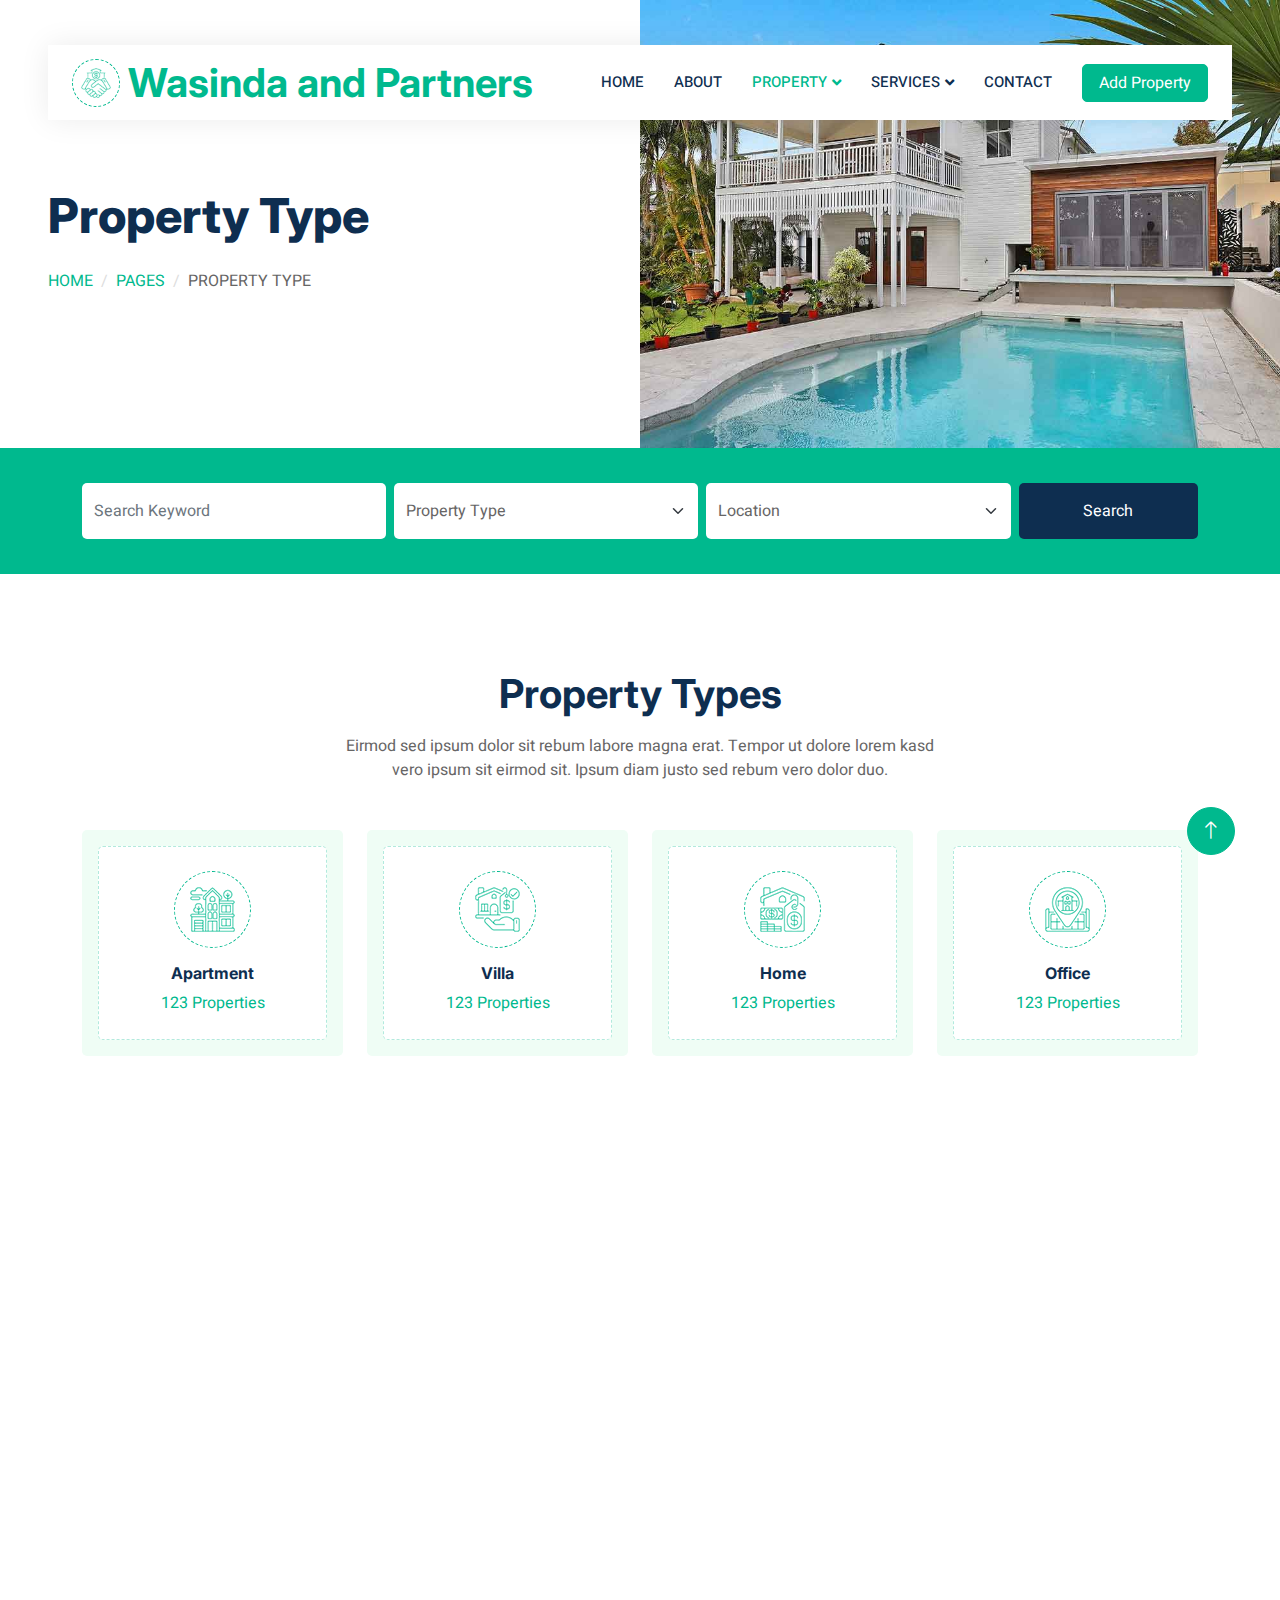
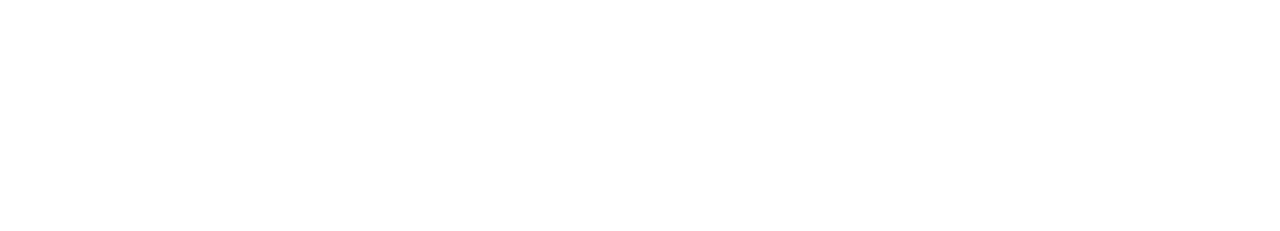
<file: property-type.html>
<!DOCTYPE html>
<html lang="en">

<head>
    <meta charset="utf-8">
    <title>Wasinda - Real Estate | Property Type</title>
    <meta content="width=device-width, initial-scale=1.0" name="viewport">
    <meta content="" name="keywords">
    <meta content="" name="description">

    <!-- Favicon -->
    <link href="img/favicon.ico" rel="icon">

    <!-- Google Web Fonts -->
    <link rel="preconnect" href="https://fonts.googleapis.com">
    <link rel="preconnect" href="https://fonts.gstatic.com" crossorigin>
    <link href="https://fonts.googleapis.com/css2?family=Heebo:wght@400;500;600&family=Inter:wght@700;800&display=swap" rel="stylesheet">
    
    <!-- Icon Font Stylesheet -->
    <link href="https://cdnjs.cloudflare.com/ajax/libs/font-awesome/5.10.0/css/all.min.css" rel="stylesheet">
    <link href="https://cdn.jsdelivr.net/npm/bootstrap-icons@1.4.1/font/bootstrap-icons.css" rel="stylesheet">

    <!-- Libraries Stylesheet -->
    <link href="lib/animate/animate.min.css" rel="stylesheet">
    <link href="lib/owlcarousel/assets/owl.carousel.min.css" rel="stylesheet">

    <!-- Customized Bootstrap Stylesheet -->
    <link href="css/bootstrap.min.css" rel="stylesheet">

    <!-- Template Stylesheet -->
    <link href="css/style.css" rel="stylesheet">
</head>

<body>
    <div class="container-xxl bg-white p-0">
        <!-- Spinner Start -->
        <div id="spinner" class="show bg-white position-fixed translate-middle w-100 vh-100 top-50 start-50 d-flex align-items-center justify-content-center">
            <div class="spinner-border text-primary" style="width: 3rem; height: 3rem;" role="status">
                <span class="sr-only">Loading...</span>
            </div>
        </div>
        <!-- Spinner End -->


        <!-- Navbar Start -->
        <div class="container-fluid nav-bar bg-transparent">
            <nav class="navbar navbar-expand-lg bg-white navbar-light py-0 px-4">
                <a href="index.html" class="navbar-brand d-flex align-items-center text-center">
                    <div class="icon p-2 me-2">
                        <img class="img-fluid" src="img/icon-deal.png" alt="Icon" style="width: 30px; height: 30px;">
                    </div>
                    <h1 class="m-0 text-primary">Wasinda and Partners</h1>
                </a>
                <button type="button" class="navbar-toggler" data-bs-toggle="collapse" data-bs-target="#navbarCollapse">
                    <span class="navbar-toggler-icon"></span>
                </button>
                <div class="collapse navbar-collapse" id="navbarCollapse">
                    <div class="navbar-nav ms-auto">
                        <a href="index.html" class="nav-item nav-link">Home</a>
                        <a href="about.html" class="nav-item nav-link">About</a>
                        <div class="nav-item dropdown">
                            <a href="#" class="nav-link dropdown-toggle active" data-bs-toggle="dropdown">Property</a>
                            <div class="dropdown-menu rounded-0 m-0">
                                <a href="property-list.html" class="dropdown-item">Property List</a>
                                <a href="property-type.html" class="dropdown-item active">Property Type</a>
                                <a href="property-agent.html" class="dropdown-item">Property Agent</a>
                            </div>
                        </div>
                        <div class="nav-item dropdown">
                            <a href="#" class="nav-link dropdown-toggle" data-bs-toggle="dropdown">Services</a>
                            <div class="dropdown-menu rounded-0 m-0">
                                <a href="testimonial.html" class="dropdown-item">Evaluation</a>
                                <a href="404.html" class="dropdown-item">Compensation</a>
                            </div>
                        </div>
                        <!-- <div class="nav-item dropdown">
                            <a href="#" class="nav-link dropdown-toggle" data-bs-toggle="dropdown">Pages</a>
                            <div class="dropdown-menu rounded-0 m-0">
                                <a href="testimonial.html" class="dropdown-item">Testimonial</a>
                                <a href="404.html" class="dropdown-item">404 Error</a>
                            </div>
                        </div> -->
                        <a href="contact.html" class="nav-item nav-link">Contact</a>
                    </div>
                    <a href="" class="btn btn-primary px-3 d-none d-lg-flex">Add Property</a>
                </div>
            </nav>
        </div>
        <!-- Navbar End -->


        <!-- Header Start -->
        <div class="container-fluid header bg-white p-0">
            <div class="row g-0 align-items-center flex-column-reverse flex-md-row">
                <div class="col-md-6 p-5 mt-lg-5">
                    <h1 class="display-5 animated fadeIn mb-4">Property Type</h1> 
                        <nav aria-label="breadcrumb animated fadeIn">
                        <ol class="breadcrumb text-uppercase">
                            <li class="breadcrumb-item"><a href="#">Home</a></li>
                            <li class="breadcrumb-item"><a href="#">Pages</a></li>
                            <li class="breadcrumb-item text-body active" aria-current="page">Property Type</li>
                        </ol>
                    </nav>
                </div>
                <div class="col-md-6 animated fadeIn">
                    <img class="img-fluid" src="img/header.jpg" alt="">
                </div>
            </div>
        </div>
        <!-- Header End -->


        <!-- Search Start -->
        <div class="container-fluid bg-primary mb-5 wow fadeIn" data-wow-delay="0.1s" style="padding: 35px;">
            <div class="container">
                <div class="row g-2">
                    <div class="col-md-10">
                        <div class="row g-2">
                            <div class="col-md-4">
                                <input type="text" class="form-control border-0 py-3" placeholder="Search Keyword">
                            </div>
                            <div class="col-md-4">
                                <select name="properties" id="properties" class="form-select border-0 py-3" title="Property Type" aria-label="Property Type">
                                    <option selected>Property Type</option>
                                    <option value="1">Property Type 1</option>
                                    <option value="2">Property Type 2</option>
                                    <option value="3">Property Type 3</option>
                                </select>
                            </div>
                            <div class="col-md-4">
                                <select id="locations" class="form-select border-0 py-3" title="Location" aria-label="Location">
                                    <option selected>Location</option>
                                    <option value="1">Location 1</option>
                                    <option value="2">Location 2</option>
                                    <option value="3">Location 3</option>
                                </select>
                            </div>
                        </div>
                    </div>
                    <div class="col-md-2">
                        <button class="btn btn-dark border-0 w-100 py-3">Search</button>
                    </div>
                </div>
            </div>
        </div>
        <!-- Search End -->


        <!-- Category Start -->
        <div class="container-xxl py-5">
            <div class="container">
                <div class="text-center mx-auto mb-5 wow fadeInUp" data-wow-delay="0.1s" style="max-width: 600px;">
                    <h1 class="mb-3">Property Types</h1>
                    <p>Eirmod sed ipsum dolor sit rebum labore magna erat. Tempor ut dolore lorem kasd vero ipsum sit eirmod sit. Ipsum diam justo sed rebum vero dolor duo.</p>
                </div>
                <div class="row g-4">
                    <div class="col-lg-3 col-sm-6 wow fadeInUp" data-wow-delay="0.1s">
                        <a class="cat-item d-block bg-light text-center rounded p-3" href="">
                            <div class="rounded p-4">
                                <div class="icon mb-3">
                                    <img class="img-fluid" src="img/icon-apartment.png" alt="Icon">
                                </div>
                                <h6>Apartment</h6>
                                <span>123 Properties</span>
                            </div>
                        </a>
                    </div>
                    <div class="col-lg-3 col-sm-6 wow fadeInUp" data-wow-delay="0.3s">
                        <a class="cat-item d-block bg-light text-center rounded p-3" href="">
                            <div class="rounded p-4">
                                <div class="icon mb-3">
                                    <img class="img-fluid" src="img/icon-villa.png" alt="Icon">
                                </div>
                                <h6>Villa</h6>
                                <span>123 Properties</span>
                            </div>
                        </a>
                    </div>
                    <div class="col-lg-3 col-sm-6 wow fadeInUp" data-wow-delay="0.5s">
                        <a class="cat-item d-block bg-light text-center rounded p-3" href="">
                            <div class="rounded p-4">
                                <div class="icon mb-3">
                                    <img class="img-fluid" src="img/icon-house.png" alt="Icon">
                                </div>
                                <h6>Home</h6>
                                <span>123 Properties</span>
                            </div>
                        </a>
                    </div>
                    <div class="col-lg-3 col-sm-6 wow fadeInUp" data-wow-delay="0.7s">
                        <a class="cat-item d-block bg-light text-center rounded p-3" href="">
                            <div class="rounded p-4">
                                <div class="icon mb-3">
                                    <img class="img-fluid" src="img/icon-housing.png" alt="Icon">
                                </div>
                                <h6>Office</h6>
                                <span>123 Properties</span>
                            </div>
                        </a>
                    </div>
                    <div class="col-lg-3 col-sm-6 wow fadeInUp" data-wow-delay="0.1s">
                        <a class="cat-item d-block bg-light text-center rounded p-3" href="">
                            <div class="rounded p-4">
                                <div class="icon mb-3">
                                    <img class="img-fluid" src="img/icon-building.png" alt="Icon">
                                </div>
                                <h6>Building</h6>
                                <span>123 Properties</span>
                            </div>
                        </a>
                    </div>
                    <div class="col-lg-3 col-sm-6 wow fadeInUp" data-wow-delay="0.3s">
                        <a class="cat-item d-block bg-light text-center rounded p-3" href="">
                            <div class="rounded p-4">
                                <div class="icon mb-3">
                                    <img class="img-fluid" src="img/icon-neighborhood.png" alt="Icon">
                                </div>
                                <h6>Townhouse</h6>
                                <span>123 Properties</span>
                            </div>
                        </a>
                    </div>
                    <div class="col-lg-3 col-sm-6 wow fadeInUp" data-wow-delay="0.5s">
                        <a class="cat-item d-block bg-light text-center rounded p-3" href="">
                            <div class="rounded p-4">
                                <div class="icon mb-3">
                                    <img class="img-fluid" src="img/icon-condominium.png" alt="Icon">
                                </div>
                                <h6>Shop</h6>
                                <span>123 Properties</span>
                            </div>
                        </a>
                    </div>
                    <div class="col-lg-3 col-sm-6 wow fadeInUp" data-wow-delay="0.7s">
                        <a class="cat-item d-block bg-light text-center rounded p-3" href="">
                            <div class="rounded p-4">
                                <div class="icon mb-3">
                                    <img class="img-fluid" src="img/icon-luxury.png" alt="Icon">
                                </div>
                                <h6>Garage</h6>
                                <span>123 Properties</span>
                            </div>
                        </a>
                    </div>
                </div>
            </div>
        </div>
        <!-- Category End -->
        

        <!-- Footer Start -->
        <div class="container-fluid bg-dark text-white-50 footer pt-5 mt-5 wow fadeIn" data-wow-delay="0.1s">
            <div class="container py-5">
                <div class="row g-5">
                    <div class="col-lg-3 col-md-6">
                        <h5 class="text-white mb-4">Get In Touch</h5>
                        <p class="mb-2"><i class="fa fa-map-marker-alt me-3"></i>F1 Ahmaed House, Kano,Nigeria</p>
                        <p class="mb-2"><i class="fa fa-phone-alt me-3"></i>+234 345 67890</p>
                        <p class="mb-2"><i class="fa fa-envelope me-3"></i>info@wasindanp.com</p>
                        <div class="d-flex pt-2">
                            <a class="btn btn-outline-light btn-social" href=""><i class="fab fa-twitter"></i></a>
                            <a class="btn btn-outline-light btn-social" href=""><i class="fab fa-facebook-f"></i></a>
                            <a class="btn btn-outline-light btn-social" href=""><i class="fab fa-youtube"></i></a>
                            <a class="btn btn-outline-light btn-social" href=""><i class="fab fa-linkedin-in"></i></a>
                        </div>
                    </div>
                    <div class="col-lg-3 col-md-6">
                        <h5 class="text-white mb-4">Quick Links</h5>
                        <a class="btn btn-link text-white-50" href="">About Us</a>
                        <a class="btn btn-link text-white-50" href="">Contact Us</a>
                        <a class="btn btn-link text-white-50" href="">Our Services</a>
                        <a class="btn btn-link text-white-50" href="">Privacy Policy</a>
                        <a class="btn btn-link text-white-50" href="">Terms & Condition</a>
                    </div>
                    <div class="col-lg-3 col-md-6">
                        <h5 class="text-white mb-4">Photo Gallery</h5>
                        <div class="row g-2 pt-2">
                            <div class="col-4">
                                <img class="img-fluid rounded bg-light p-1" src="img/property-1.jpg" alt="">
                            </div>
                            <div class="col-4">
                                <img class="img-fluid rounded bg-light p-1" src="img/property-2.jpg" alt="">
                            </div>
                            <div class="col-4">
                                <img class="img-fluid rounded bg-light p-1" src="img/property-3.jpg" alt="">
                            </div>
                            <div class="col-4">
                                <img class="img-fluid rounded bg-light p-1" src="img/property-4.jpg" alt="">
                            </div>
                            <div class="col-4">
                                <img class="img-fluid rounded bg-light p-1" src="img/property-5.jpg" alt="">
                            </div>
                            <div class="col-4">
                                <img class="img-fluid rounded bg-light p-1" src="img/property-6.jpg" alt="">
                            </div>
                        </div>
                    </div>
                    <div class="col-lg-3 col-md-6">
                        <h5 class="text-white mb-4">Newsletter</h5>
                        <p>Dolor amet sit justo amet elitr clita ipsum elitr est.</p>
                        <div class="position-relative mx-auto" style="max-width: 400px;">
                            <input class="form-control bg-transparent w-100 py-3 ps-4 pe-5" type="text" placeholder="Your email">
                            <button type="button" class="btn btn-primary py-2 position-absolute top-0 end-0 mt-2 me-2">SignUp</button>
                        </div>
                    </div>
                </div>
            </div>
            <div class="container">
                <div class="copyright">
                    <div class="row">
                        <div class="col-md-6 text-center text-md-start mb-3 mb-md-0">
                            &copy; <a class="border-bottom" href="#">www.wasindanp.com</a>, All Right Reserved. 
							
							<!--/*** This template is free as long as you keep the footer author’s credit link/attribution link/backlink. If you'd like to use the template without the footer author’s credit link/attribution link/backlink, you can purchase the Credit Removal License from "https://htmlcodex.com/credit-removal". Thank you for your support. ***/-->
							Designed By <a class="border-bottom" href="https://htmlcodex.com">HTML Codex</a>
                        </div>
                        <div class="col-md-6 text-center text-md-end">
                            <div class="footer-menu">
                                <a href="">Home</a>
                                <a href="">Cookies</a>
                                <a href="">Help</a>
                                <a href="">FQAs</a>
                            </div>
                        </div>
                    </div>
                </div>
            </div>
        </div>
        <!-- Footer End -->


        <!-- Back to Top -->
        <a href="#" class="btn btn-lg btn-primary btn-lg-square back-to-top"><i class="bi bi-arrow-up"></i></a>
    </div>

    <!-- JavaScript Libraries -->
    <script src="https://code.jquery.com/jquery-3.4.1.min.js"></script>
    <script src="https://cdn.jsdelivr.net/npm/bootstrap@5.0.0/dist/js/bootstrap.bundle.min.js"></script>
    <script src="lib/wow/wow.min.js"></script>
    <script src="lib/easing/easing.min.js"></script>
    <script src="lib/waypoints/waypoints.min.js"></script>
    <script src="lib/owlcarousel/owl.carousel.min.js"></script>

    <!-- Template Javascript -->
    <script src="js/main.js"></script>
</body>

</html>
</file>
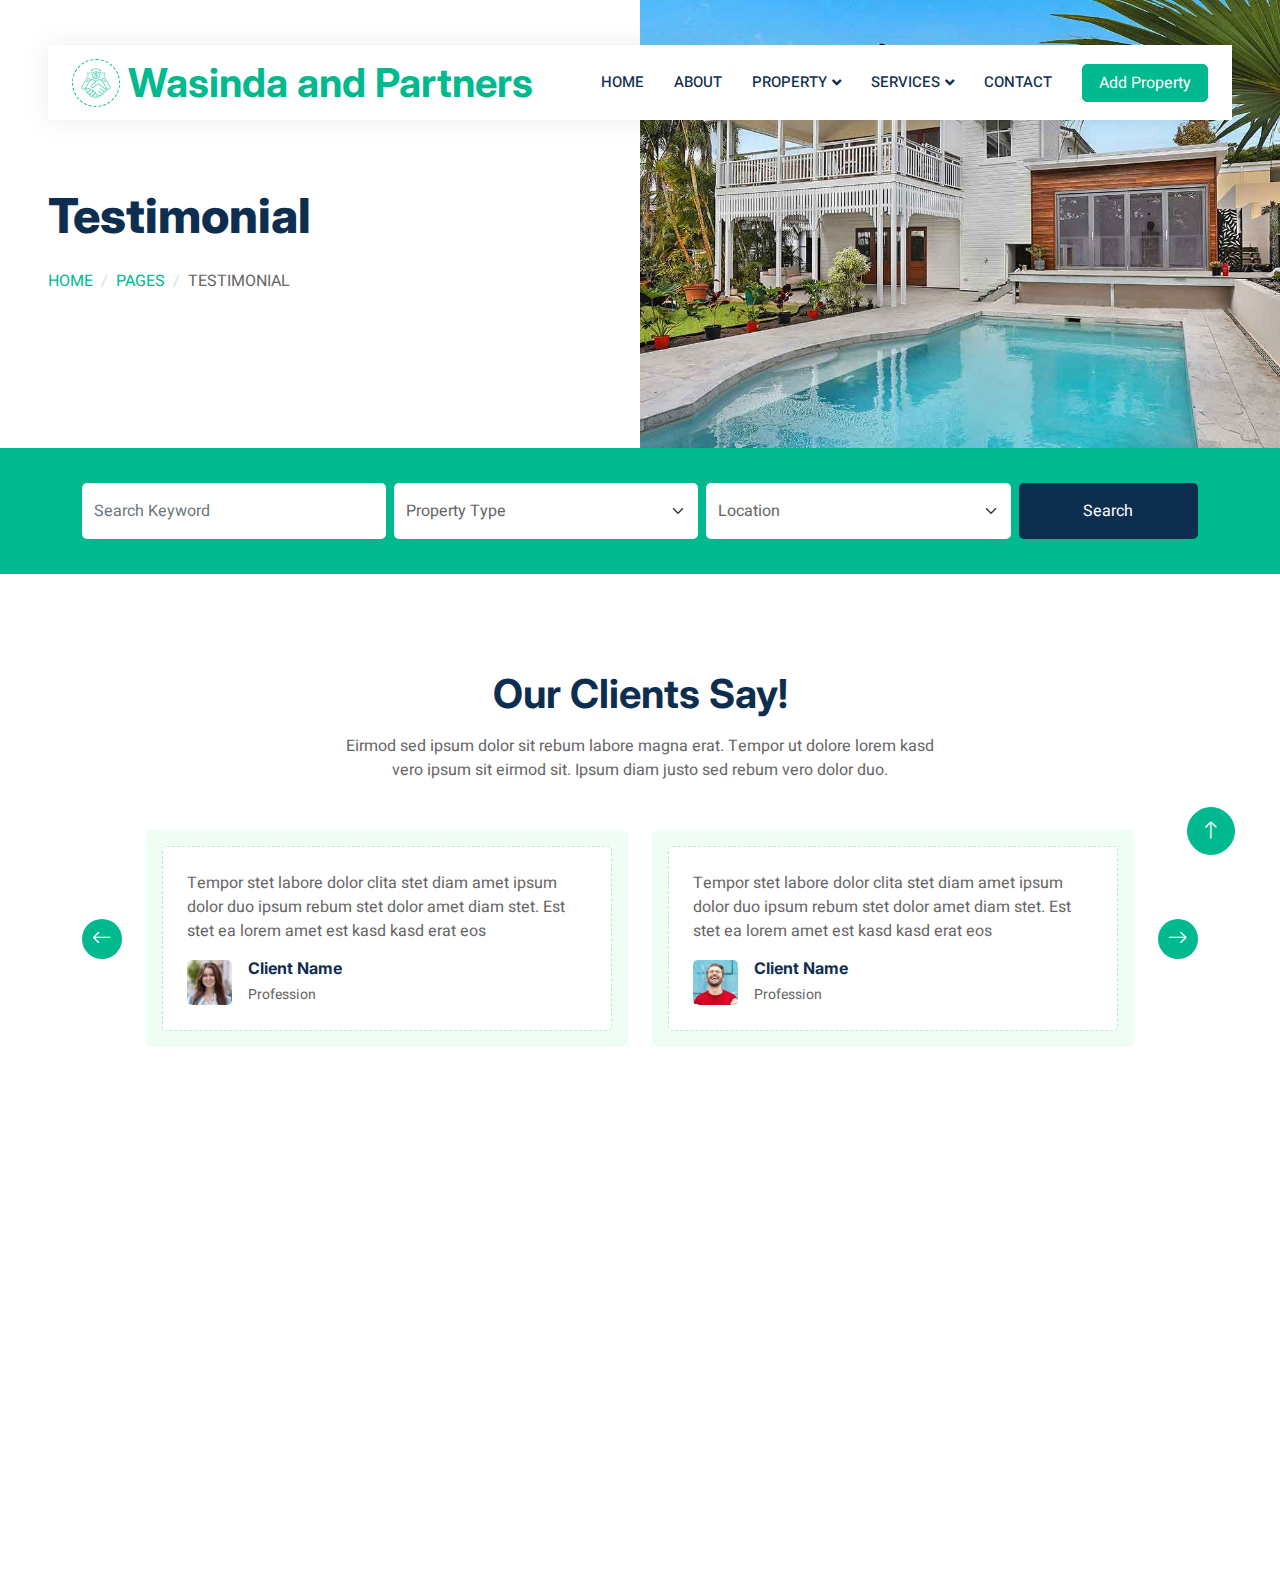
<file: testimonial.html>
<!DOCTYPE html>
<html lang="en">

<head>
    <meta charset="utf-8">
    <title>Wasinda - Real Estate | Testimonials</title>
    <meta content="width=device-width, initial-scale=1.0" name="viewport">
    <meta content="" name="keywords">
    <meta content="" name="description">

    <!-- Favicon -->
    <link href="img/favicon.ico" rel="icon">

    <!-- Google Web Fonts -->
    <link rel="preconnect" href="https://fonts.googleapis.com">
    <link rel="preconnect" href="https://fonts.gstatic.com" crossorigin>
    <link href="https://fonts.googleapis.com/css2?family=Heebo:wght@400;500;600&family=Inter:wght@700;800&display=swap" rel="stylesheet">
    
    <!-- Icon Font Stylesheet -->
    <link href="https://cdnjs.cloudflare.com/ajax/libs/font-awesome/5.10.0/css/all.min.css" rel="stylesheet">
    <link href="https://cdn.jsdelivr.net/npm/bootstrap-icons@1.4.1/font/bootstrap-icons.css" rel="stylesheet">

    <!-- Libraries Stylesheet -->
    <link href="lib/animate/animate.min.css" rel="stylesheet">
    <link href="lib/owlcarousel/assets/owl.carousel.min.css" rel="stylesheet">

    <!-- Customized Bootstrap Stylesheet -->
    <link href="css/bootstrap.min.css" rel="stylesheet">

    <!-- Template Stylesheet -->
    <link href="css/style.css" rel="stylesheet">
</head>

<body>
    <div class="container-xxl bg-white p-0">
        <!-- Spinner Start -->
        <div id="spinner" class="show bg-white position-fixed translate-middle w-100 vh-100 top-50 start-50 d-flex align-items-center justify-content-center">
            <div class="spinner-border text-primary" style="width: 3rem; height: 3rem;" role="status">
                <span class="sr-only">Loading...</span>
            </div>
        </div>
        <!-- Spinner End -->


        <!-- Navbar Start -->
        <div class="container-fluid nav-bar bg-transparent">
            <nav class="navbar navbar-expand-lg bg-white navbar-light py-0 px-4">
                <a href="index.html" class="navbar-brand d-flex align-items-center text-center">
                    <div class="icon p-2 me-2">
                        <img class="img-fluid" src="img/icon-deal.png" alt="Icon" style="width: 30px; height: 30px;">
                    </div>
                    <h1 class="m-0 text-primary">Wasinda and Partners</h1>
                </a>
                <button type="button" class="navbar-toggler" data-bs-toggle="collapse" data-bs-target="#navbarCollapse">
                    <span class="navbar-toggler-icon"></span>
                </button>
                <div class="collapse navbar-collapse" id="navbarCollapse">
                    <div class="navbar-nav ms-auto">
                        <a href="index.html" class="nav-item nav-link">Home</a>
                        <a href="about.html" class="nav-item nav-link">About</a>
                        <div class="nav-item dropdown">
                            <a href="#" class="nav-link dropdown-toggle" data-bs-toggle="dropdown">Property</a>
                            <div class="dropdown-menu rounded-0 m-0">
                                <a href="property-list.html" class="dropdown-item">Property List</a>
                                <a href="property-type.html" class="dropdown-item">Property Type</a>
                                <a href="property-agent.html" class="dropdown-item">Property Agent</a>
                            </div>
                        </div>
                        <div class="nav-item dropdown">
                            <a href="#" class="nav-link dropdown-toggle" data-bs-toggle="dropdown">Services</a>
                            <div class="dropdown-menu rounded-0 m-0">
                                <a href="testimonial.html" class="dropdown-item">Evaluation</a>
                                <a href="404.html" class="dropdown-item">Compensation</a>
                            </div>
                        </div>
                        <!-- <div class="nav-item dropdown">
                            <a href="#" class="nav-link dropdown-toggle active" data-bs-toggle="dropdown">Pages</a>
                            <div class="dropdown-menu rounded-0 m-0">
                                <a href="testimonial.html" class="dropdown-item active">Testimonial</a>
                                <a href="404.html" class="dropdown-item">404 Error</a>
                            </div>
                        </div> -->
                        <a href="contact.html" class="nav-item nav-link">Contact</a>
                    </div>
                    <a href="" class="btn btn-primary px-3 d-none d-lg-flex">Add Property</a>
                </div>
            </nav>
        </div>
        <!-- Navbar End -->


        <!-- Header Start -->
        <div class="container-fluid header bg-white p-0">
            <div class="row g-0 align-items-center flex-column-reverse flex-md-row">
                <div class="col-md-6 p-5 mt-lg-5">
                    <h1 class="display-5 animated fadeIn mb-4">Testimonial</h1> 
                        <nav aria-label="breadcrumb animated fadeIn">
                        <ol class="breadcrumb text-uppercase">
                            <li class="breadcrumb-item"><a href="#">Home</a></li>
                            <li class="breadcrumb-item"><a href="#">Pages</a></li>
                            <li class="breadcrumb-item text-body active" aria-current="page">Testimonial</li>
                        </ol>
                    </nav>
                </div>
                <div class="col-md-6 animated fadeIn">
                    <img class="img-fluid" src="img/header.jpg" alt="">
                </div>
            </div>
        </div>
        <!-- Header End -->


        <!-- Search Start -->
        <div class="container-fluid bg-primary mb-5 wow fadeIn" data-wow-delay="0.1s" style="padding: 35px;">
            <div class="container">
                <div class="row g-2">
                    <div class="col-md-10">
                        <div class="row g-2">
                            <div class="col-md-4">
                                <input type="text" class="form-control border-0 py-3" placeholder="Search Keyword">
                            </div>
                            <div class="col-md-4">
                                <select name="properties" id="properties" class="form-select border-0 py-3" title="Property Type" aria-label="Property Type">
                                    <option selected>Property Type</option>
                                    <option value="1">Property Type 1</option>
                                    <option value="2">Property Type 2</option>
                                    <option value="3">Property Type 3</option>
                                </select>
                            </div>
                            <div class="col-md-4">
                                <select id="locations" class="form-select border-0 py-3" title="Location" aria-label="Location">
                                    <option selected>Location</option>
                                    <option value="1">Location 1</option>
                                    <option value="2">Location 2</option>
                                    <option value="3">Location 3</option>
                                </select>
                            </div>
                        </div>
                    </div>
                    <div class="col-md-2">
                        <button class="btn btn-dark border-0 w-100 py-3">Search</button>
                    </div>
                </div>
            </div>
        </div>
        <!-- Search End -->


        <!-- Testimonial Start -->
        <div class="container-xxl py-5">
            <div class="container">
                <div class="text-center mx-auto mb-5 wow fadeInUp" data-wow-delay="0.1s" style="max-width: 600px;">
                    <h1 class="mb-3">Our Clients Say!</h1>
                    <p>Eirmod sed ipsum dolor sit rebum labore magna erat. Tempor ut dolore lorem kasd vero ipsum sit eirmod sit. Ipsum diam justo sed rebum vero dolor duo.</p>
                </div>
                <div class="owl-carousel testimonial-carousel wow fadeInUp" data-wow-delay="0.1s">
                    <div class="testimonial-item bg-light rounded p-3">
                        <div class="bg-white border rounded p-4">
                            <p>Tempor stet labore dolor clita stet diam amet ipsum dolor duo ipsum rebum stet dolor amet diam stet. Est stet ea lorem amet est kasd kasd erat eos</p>
                            <div class="d-flex align-items-center">
                                <img class="img-fluid flex-shrink-0 rounded" src="img/testimonial-1.jpg" style="width: 45px; height: 45px;">
                                <div class="ps-3">
                                    <h6 class="fw-bold mb-1">Client Name</h6>
                                    <small>Profession</small>
                                </div>
                            </div>
                        </div>
                    </div>
                    <div class="testimonial-item bg-light rounded p-3">
                        <div class="bg-white border rounded p-4">
                            <p>Tempor stet labore dolor clita stet diam amet ipsum dolor duo ipsum rebum stet dolor amet diam stet. Est stet ea lorem amet est kasd kasd erat eos</p>
                            <div class="d-flex align-items-center">
                                <img class="img-fluid flex-shrink-0 rounded" src="img/testimonial-2.jpg" style="width: 45px; height: 45px;">
                                <div class="ps-3">
                                    <h6 class="fw-bold mb-1">Client Name</h6>
                                    <small>Profession</small>
                                </div>
                            </div>
                        </div>
                    </div>
                    <div class="testimonial-item bg-light rounded p-3">
                        <div class="bg-white border rounded p-4">
                            <p>Tempor stet labore dolor clita stet diam amet ipsum dolor duo ipsum rebum stet dolor amet diam stet. Est stet ea lorem amet est kasd kasd erat eos</p>
                            <div class="d-flex align-items-center">
                                <img class="img-fluid flex-shrink-0 rounded" src="img/testimonial-3.jpg" style="width: 45px; height: 45px;">
                                <div class="ps-3">
                                    <h6 class="fw-bold mb-1">Client Name</h6>
                                    <small>Profession</small>
                                </div>
                            </div>
                        </div>
                    </div>
                </div>
            </div>
        </div>
        <!-- Testimonial End -->
        

        <!-- Footer Start -->
        <div class="container-fluid bg-dark text-white-50 footer pt-5 mt-5 wow fadeIn" data-wow-delay="0.1s">
            <div class="container py-5">
                <div class="row g-5">
                    <div class="col-lg-3 col-md-6">
                        <h5 class="text-white mb-4">Get In Touch</h5>
                        <p class="mb-2"><i class="fa fa-map-marker-alt me-3"></i>F1 Ahmaed House, Kano,Nigeria</p>
                        <p class="mb-2"><i class="fa fa-phone-alt me-3"></i>+234 345 67890</p>
                        <p class="mb-2"><i class="fa fa-envelope me-3"></i>info@wasindanp.com</p>
                        <div class="d-flex pt-2">
                            <a class="btn btn-outline-light btn-social" href=""><i class="fab fa-twitter"></i></a>
                            <a class="btn btn-outline-light btn-social" href=""><i class="fab fa-facebook-f"></i></a>
                            <a class="btn btn-outline-light btn-social" href=""><i class="fab fa-youtube"></i></a>
                            <a class="btn btn-outline-light btn-social" href=""><i class="fab fa-linkedin-in"></i></a>
                        </div>
                    </div>
                    <div class="col-lg-3 col-md-6">
                        <h5 class="text-white mb-4">Quick Links</h5>
                        <a class="btn btn-link text-white-50" href="">About Us</a>
                        <a class="btn btn-link text-white-50" href="">Contact Us</a>
                        <a class="btn btn-link text-white-50" href="">Our Services</a>
                        <a class="btn btn-link text-white-50" href="">Privacy Policy</a>
                        <a class="btn btn-link text-white-50" href="">Terms & Condition</a>
                    </div>
                    <div class="col-lg-3 col-md-6">
                        <h5 class="text-white mb-4">Photo Gallery</h5>
                        <div class="row g-2 pt-2">
                            <div class="col-4">
                                <img class="img-fluid rounded bg-light p-1" src="img/property-1.jpg" alt="">
                            </div>
                            <div class="col-4">
                                <img class="img-fluid rounded bg-light p-1" src="img/property-2.jpg" alt="">
                            </div>
                            <div class="col-4">
                                <img class="img-fluid rounded bg-light p-1" src="img/property-3.jpg" alt="">
                            </div>
                            <div class="col-4">
                                <img class="img-fluid rounded bg-light p-1" src="img/property-4.jpg" alt="">
                            </div>
                            <div class="col-4">
                                <img class="img-fluid rounded bg-light p-1" src="img/property-5.jpg" alt="">
                            </div>
                            <div class="col-4">
                                <img class="img-fluid rounded bg-light p-1" src="img/property-6.jpg" alt="">
                            </div>
                        </div>
                    </div>
                    <div class="col-lg-3 col-md-6">
                        <h5 class="text-white mb-4">Newsletter</h5>
                        <p>Dolor amet sit justo amet elitr clita ipsum elitr est.</p>
                        <div class="position-relative mx-auto" style="max-width: 400px;">
                            <input class="form-control bg-transparent w-100 py-3 ps-4 pe-5" type="text" placeholder="Your email">
                            <button type="button" class="btn btn-primary py-2 position-absolute top-0 end-0 mt-2 me-2">SignUp</button>
                        </div>
                    </div>
                </div>
            </div>
            <div class="container">
                <div class="copyright">
                    <div class="row">
                        <div class="col-md-6 text-center text-md-start mb-3 mb-md-0">
                            &copy; <a class="border-bottom" href="#">www.wasindanp.com</a>, All Right Reserved. 
							
							<!--/*** This template is free as long as you keep the footer author’s credit link/attribution link/backlink. If you'd like to use the template without the footer author’s credit link/attribution link/backlink, you can purchase the Credit Removal License from "https://htmlcodex.com/credit-removal". Thank you for your support. ***/-->
							Designed By <a class="border-bottom" href="https://htmlcodex.com">HTML Codex</a>
                        </div>
                        <div class="col-md-6 text-center text-md-end">
                            <div class="footer-menu">
                                <a href="">Home</a>
                                <a href="">Cookies</a>
                                <a href="">Help</a>
                                <a href="">FQAs</a>
                            </div>
                        </div>
                    </div>
                </div>
            </div>
        </div>
        <!-- Footer End -->


        <!-- Back to Top -->
        <a href="#" class="btn btn-lg btn-primary btn-lg-square back-to-top"><i class="bi bi-arrow-up"></i></a>
    </div>

    <!-- JavaScript Libraries -->
    <script src="https://code.jquery.com/jquery-3.4.1.min.js"></script>
    <script src="https://cdn.jsdelivr.net/npm/bootstrap@5.0.0/dist/js/bootstrap.bundle.min.js"></script>
    <script src="lib/wow/wow.min.js"></script>
    <script src="lib/easing/easing.min.js"></script>
    <script src="lib/waypoints/waypoints.min.js"></script>
    <script src="lib/owlcarousel/owl.carousel.min.js"></script>

    <!-- Template Javascript -->
    <script src="js/main.js"></script>
</body>

</html>
</file>
<file: css/style.css>
/********** Template CSS **********/
:root {
    --primary: #00B98E;
    --secondary: #FF6922;
    --light: #EFFDF5;
    --dark: #0E2E50;
}

.back-to-top {
    position: fixed;
    display: none;
    right: 45px;
    bottom: 45px;
    z-index: 99;
}


/*** Spinner ***/
#spinner {
    opacity: 0;
    visibility: hidden;
    transition: opacity .5s ease-out, visibility 0s linear .5s;
    z-index: 99999;
}

#spinner.show {
    transition: opacity .5s ease-out, visibility 0s linear 0s;
    visibility: visible;
    opacity: 1;
}


/*** Button ***/
.btn {
    transition: .5s;
}

.btn.btn-primary,
.btn.btn-secondary {
    color: #FFFFFF;
}

.btn-square {
    width: 38px;
    height: 38px;
}

.btn-sm-square {
    width: 32px;
    height: 32px;
}

.btn-lg-square {
    width: 48px;
    height: 48px;
}

.btn-square,
.btn-sm-square,
.btn-lg-square {
    padding: 0;
    display: flex;
    align-items: center;
    justify-content: center;
    font-weight: normal;
    border-radius: 50px;
}


/*** Navbar ***/
.nav-bar {
    position: relative;
    margin-top: 45px;
    padding: 0 3rem;
    transition: .5s;
    z-index: 9999;
}

.nav-bar.sticky-top {
    position: sticky;
    padding: 0;
    z-index: 9999;
}

.navbar {
    box-shadow: 0 0 30px rgba(0, 0, 0, .08);
}

.navbar .dropdown-toggle::after {
    border: none;
    content: "\f107";
    font-family: "Font Awesome 5 Free";
    font-weight: 900;
    vertical-align: middle;
    margin-left: 5px;
    transition: .5s;
}

.navbar .dropdown-toggle[aria-expanded=true]::after {
    transform: rotate(-180deg);
}

.navbar-light .navbar-nav .nav-link {
    margin-right: 30px;
    padding: 25px 0;
    color: #FFFFFF;
    font-size: 15px;
    text-transform: uppercase;
    outline: none;
}

.navbar-light .navbar-nav .nav-link:hover,
.navbar-light .navbar-nav .nav-link.active {
    color: var(--primary);
}

@media (max-width: 991.98px) {
    .nav-bar {
        margin: 0;
        padding: 0;
    }

    .navbar-light .navbar-nav .nav-link  {
        margin-right: 0;
        padding: 10px 0;
    }

    .navbar-light .navbar-nav {
        border-top: 1px solid #EEEEEE;
    }
}

.navbar-light .navbar-brand {
    height: 75px;
}

.navbar-light .navbar-nav .nav-link {
    color: var(--dark);
    font-weight: 500;
}

@media (min-width: 992px) {
    .navbar .nav-item .dropdown-menu {
        display: block;
        top: 100%;
        margin-top: 0;
        transform: rotateX(-75deg);
        transform-origin: 0% 0%;
        opacity: 0;
        visibility: hidden;
        transition: .5s;
        
    }

    .navbar .nav-item:hover .dropdown-menu {
        transform: rotateX(0deg);
        visibility: visible;
        transition: .5s;
        opacity: 1;
    }
}


/*** Header ***/
@media (min-width: 992px) {
    .header {
        margin-top: -120px;
    }
}

.header-carousel .owl-nav {
    position: absolute;
    top: 50%;
    left: -25px;
    transform: translateY(-50%);
    display: flex;
    flex-direction: column;
}

.header-carousel .owl-nav .owl-prev,
.header-carousel .owl-nav .owl-next {
    margin: 7px 0;
    width: 50px;
    height: 50px;
    display: flex;
    align-items: center;
    justify-content: center;
    color: #FFFFFF;
    background: var(--primary);
    border-radius: 40px;
    font-size: 20px;
    transition: .5s;
}

.header-carousel .owl-nav .owl-prev:hover,
.header-carousel .owl-nav .owl-next:hover {
    background: var(--dark);
}

@media (max-width: 768px) {
    .header-carousel .owl-nav {
        left: 25px;
    }
}

.breadcrumb-item + .breadcrumb-item::before {
    color: #DDDDDD;
}


/*** Icon ***/
.icon {
    padding: 15px;
    display: inline-flex;
    align-items: center;
    justify-content: center;
    background: #FFFFFF !important;
    border-radius: 50px;
    border: 1px dashed var(--primary) !important;
}


/*** About ***/
.about-img img {
    position: relative;
    z-index: 2;
}

.about-img::before {
    position: absolute;
    content: "";
    top: 0;
    left: -50%;
    width: 100%;
    height: 100%;
    background: var(--primary);
    transform: skew(20deg);
    z-index: 1;
}


/*** Category ***/
.cat-item div {
    background: #FFFFFF;
    border: 1px dashed rgba(0, 185, 142, .3);
    transition: .5s;
}

.cat-item:hover div {
    background: var(--primary);
    border-color: transparent;
}

.cat-item div * {
    transition: .5s;
}

.cat-item:hover div * {
    color: #FFFFFF !important;
}


/*** Property List ***/
.nav-pills .nav-item .btn {
    color: var(--dark);
}

.nav-pills .nav-item .btn:hover,
.nav-pills .nav-item .btn.active {
    color: #FFFFFF;
}

.property-item {
    box-shadow: 0 0 30px rgba(0, 0, 0, .08);
}

.property-item img {
    transition: .5s;
}

.property-item:hover img {
    transform: scale(1.1);
}

.property-item .border-top {
    border-top: 1px dashed rgba(0, 185, 142, .3) !important;
}

.property-item .border-end {
    border-right: 1px dashed rgba(0, 185, 142, .3) !important;
}


/*** Team ***/
.team-item {
    box-shadow: 0 0 30px rgba(0, 0, 0, .08);
    transition: .5s;
}

.team-item .btn {
    color: var(--primary);
    background: #FFFFFF;
    box-shadow: 0 0 30px rgba(0, 0, 0, .15);
}

.team-item .btn:hover {
    color: #FFFFFF;
    background: var(--primary);
}

.team-item:hover {
    border-color: var(--secondary) !important;
}

.team-item:hover .bg-primary {
    background: var(--secondary) !important;
}

.team-item:hover .bg-primary i {
    color: var(--secondary) !important;
}


/*** Testimonial ***/
.testimonial-carousel {
    padding-left: 1.5rem;
    padding-right: 1.5rem;
}

@media (min-width: 576px) {
    .testimonial-carousel {
        padding-left: 4rem;
        padding-right: 4rem;
    }
}

.testimonial-carousel .testimonial-item .border {
    border: 1px dashed rgba(0, 185, 142, .3) !important;
}

.testimonial-carousel .owl-nav {
    position: absolute;
    width: 100%;
    height: 40px;
    top: calc(50% - 20px);
    left: 0;
    display: flex;
    justify-content: space-between;
    z-index: 1;
}

.testimonial-carousel .owl-nav .owl-prev,
.testimonial-carousel .owl-nav .owl-next {
    position: relative;
    width: 40px;
    height: 40px;
    display: flex;
    align-items: center;
    justify-content: center;
    color: #FFFFFF;
    background: var(--primary);
    border-radius: 40px;
    font-size: 20px;
    transition: .5s;
}

.testimonial-carousel .owl-nav .owl-prev:hover,
.testimonial-carousel .owl-nav .owl-next:hover {
    background: var(--dark);
}


/*** Footer ***/
.footer .btn.btn-social {
    margin-right: 5px;
    width: 35px;
    height: 35px;
    display: flex;
    align-items: center;
    justify-content: center;
    color: var(--light);
    border: 1px solid rgba(255,255,255,0.5);
    border-radius: 35px;
    transition: .3s;
}

.footer .btn.btn-social:hover {
    color: var(--primary);
    border-color: var(--light);
}

.footer .btn.btn-link {
    display: block;
    margin-bottom: 5px;
    padding: 0;
    text-align: left;
    font-size: 15px;
    font-weight: normal;
    text-transform: capitalize;
    transition: .3s;
}

.footer .btn.btn-link::before {
    position: relative;
    content: "\f105";
    font-family: "Font Awesome 5 Free";
    font-weight: 900;
    margin-right: 10px;
}

.footer .btn.btn-link:hover {
    letter-spacing: 1px;
    box-shadow: none;
}

.footer .form-control {
    border-color: rgba(255,255,255,0.5);
}

.footer .copyright {
    padding: 25px 0;
    font-size: 15px;
    border-top: 1px solid rgba(256, 256, 256, .1);
}

.footer .copyright a {
    color: var(--light);
}

.footer .footer-menu a {
    margin-right: 15px;
    padding-right: 15px;
    border-right: 1px solid rgba(255, 255, 255, .1);
}

.footer .footer-menu a:last-child {
    margin-right: 0;
    padding-right: 0;
    border-right: none;
}
</file>
